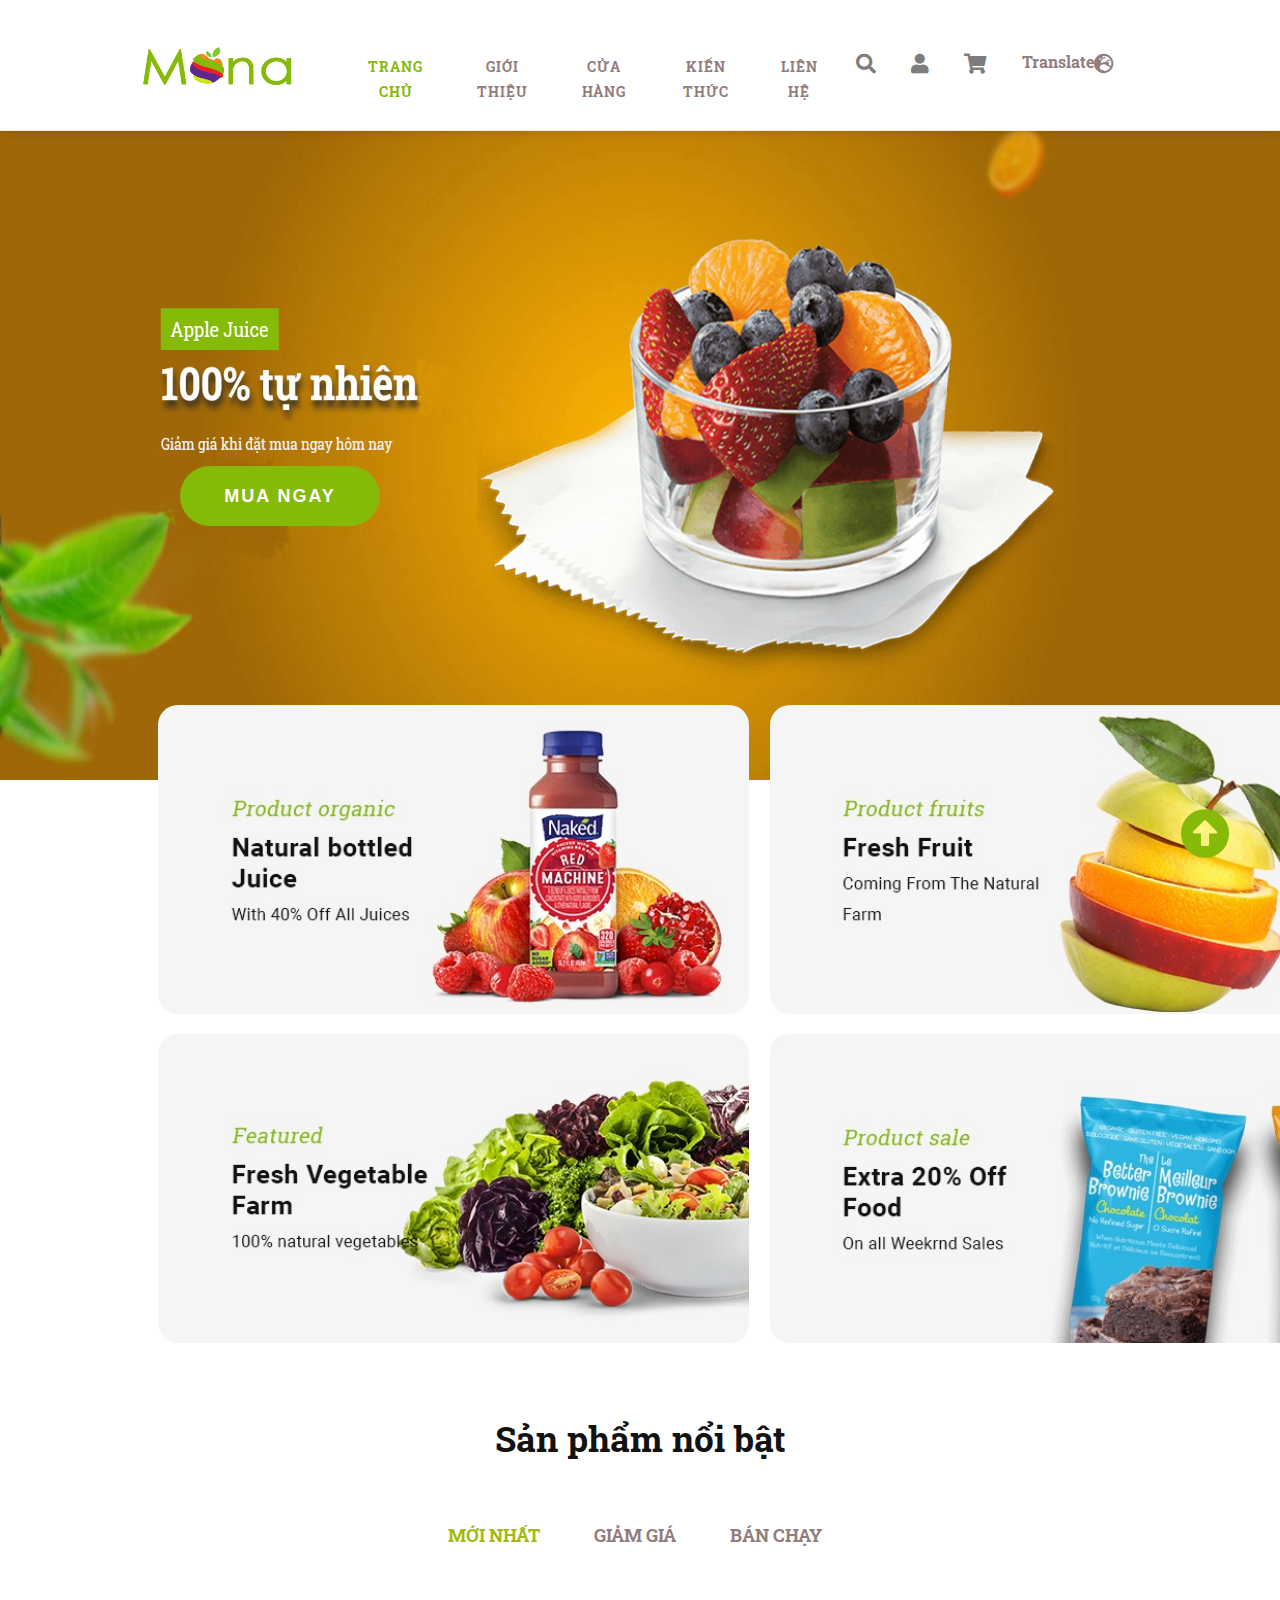
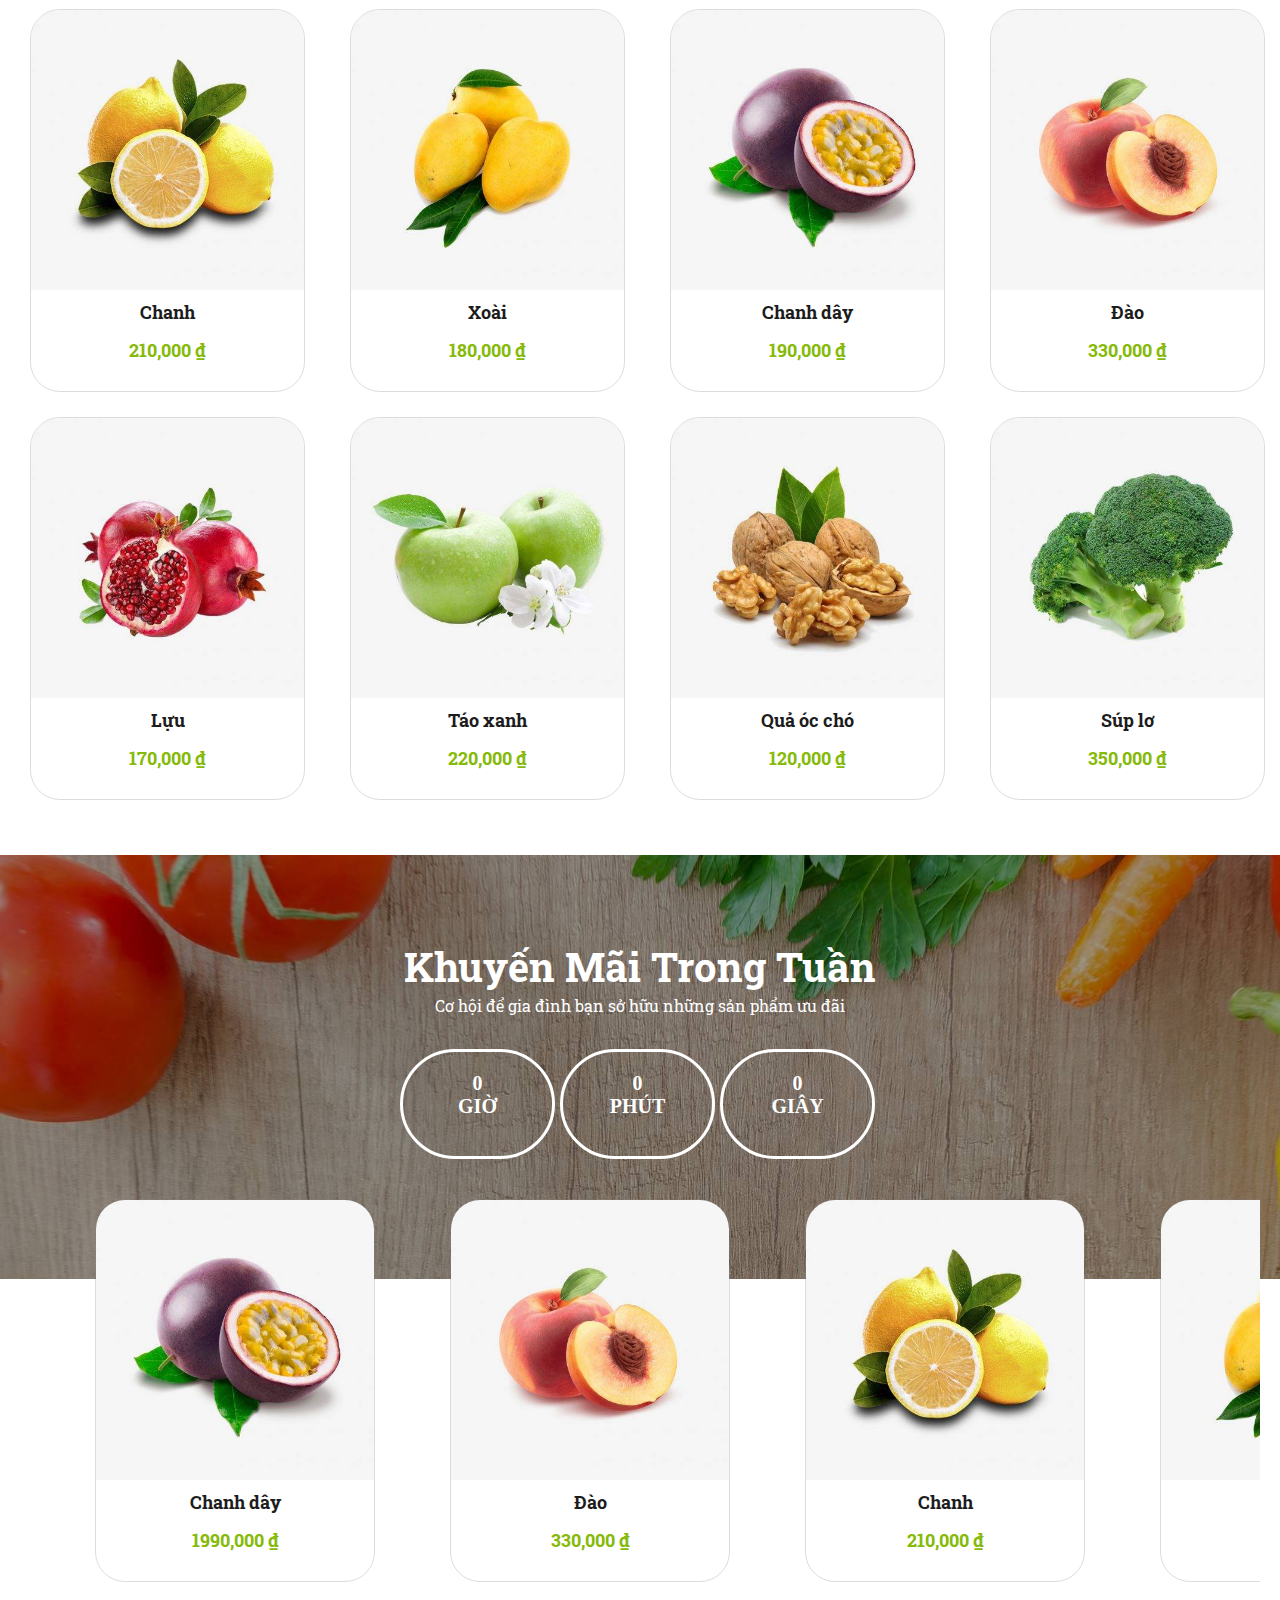
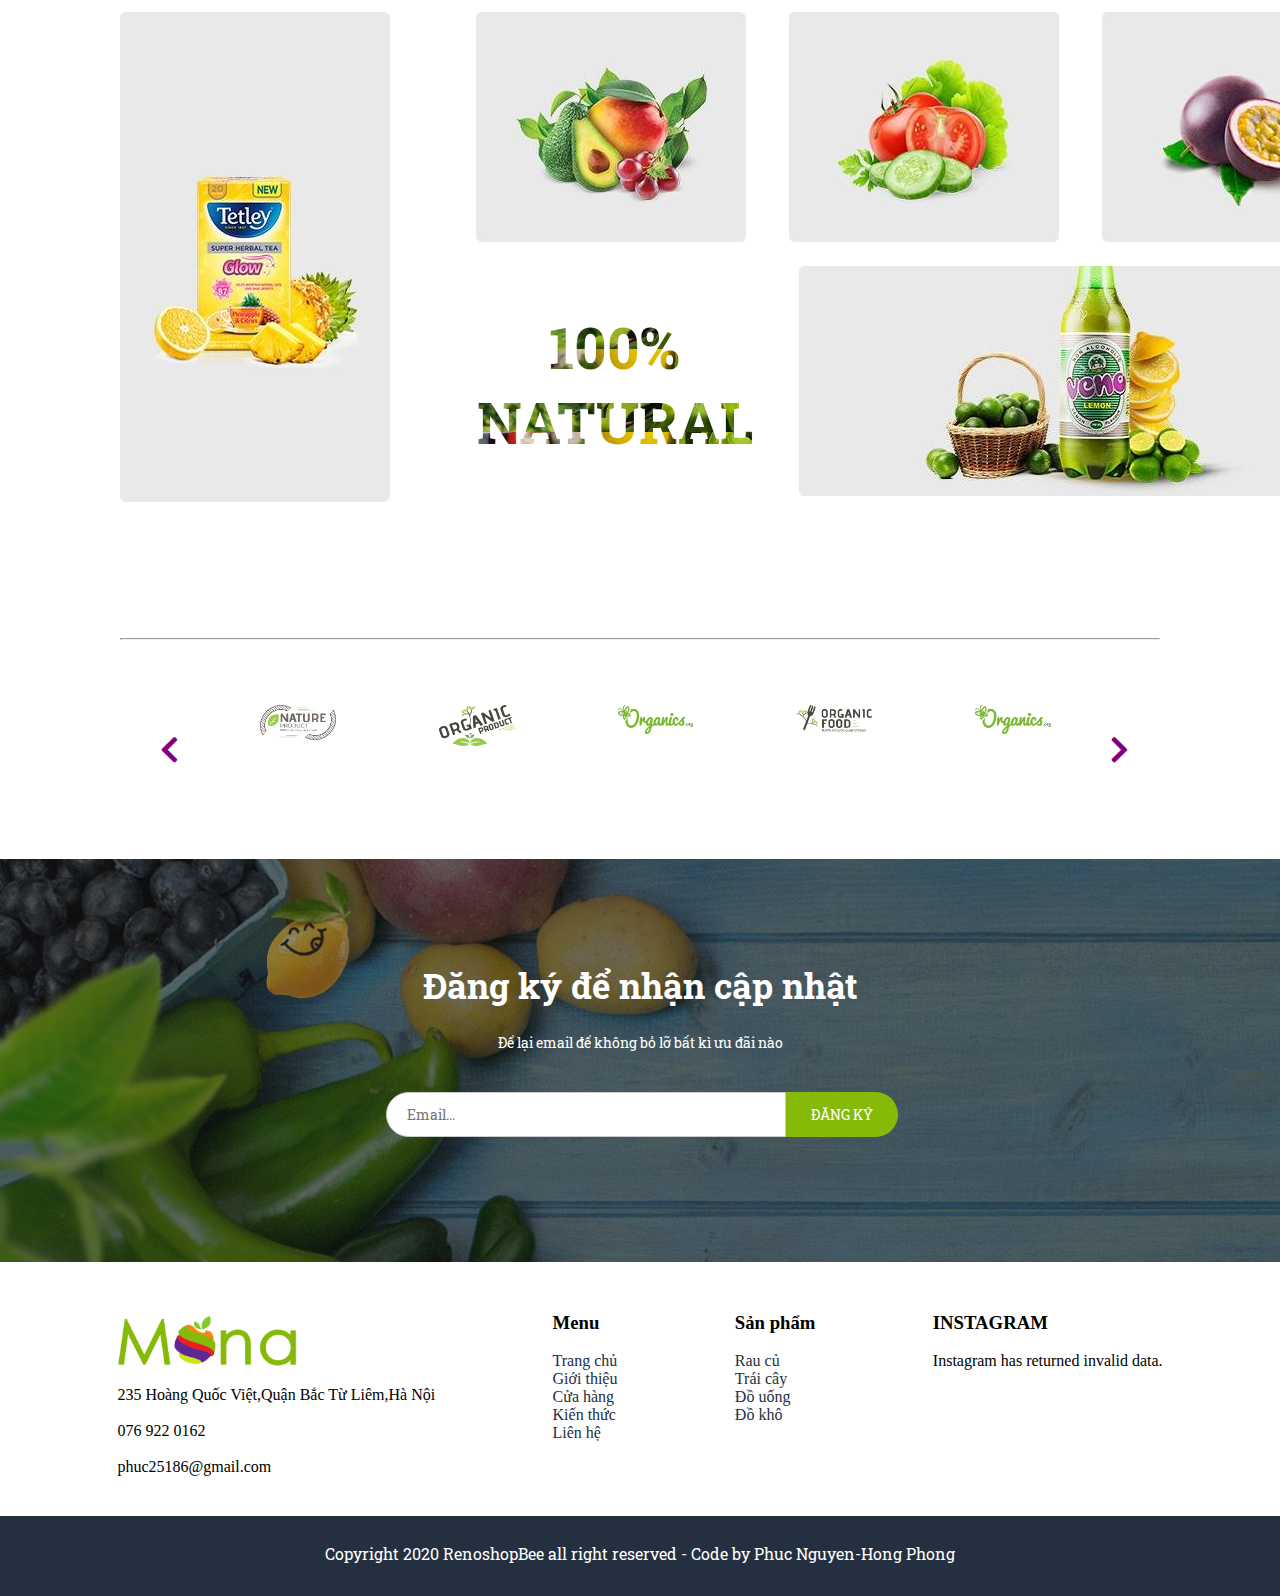
<file: index.html>
<!DOCTYPE html>
<html lang="en">

<head>
    <meta charset="UTF-8">
    <meta name="viewport" content="width=device-width, initial-scale=1.0">

    <script src="https://code.jquery.com/jquery-3.5.0.min.js"></script>
    <link rel="stylesheet" href="./fontawesome-free-5.13.0-web/css/all.css">
    <link rel="stylesheet" href="./css/style.css">
    <link rel="preconnect" href="https://fonts.gstatic.com">
    <link href="https://fonts.googleapis.com/css2?family=Roboto+Slab&display=swap" rel="stylesheet">
    <link rel="preconnect" href="https://fonts.gstatic.com">
    <link href="https://fonts.googleapis.com/css2?family=Roboto+Slab:wght@500&display=swap" rel="stylesheet">
    <link rel="preconnect" href="https://fonts.gstatic.com">
    <link href="https://fonts.googleapis.com/css2?family=Roboto+Slab:wght@200&display=swap" rel="stylesheet">

    <title>cleverfood</title>
</head>

<body>
    <!-- header -->
    <header id="top">
        <div class="header">
            <div class="logo">
                <a href="https://phuc2333.github.io/monaFruit/"><img src="./img/logo-new.png" alt=""></a>

            </div>
            <div class="list-product">
                <ul>
                    <li><a href="https://phuc2333.github.io/monaFruit/" class="lang" key="home">Trang chủ</a></li>
                    <li><a href="./gioithieu.html" class="lang" key="intro">Giới thiệu</a></li>
                    <li>
                        <a href="./cuahang.html" class="lang" key="shop">Cửa hàng</a>

                        <ul>
                            <li><a href="" class="lang" key="vegetables">Rau củ</a> </li>
                            <li><a href="" class="lang" key="fruits">Trái cây</a></li>
                            <li><a href="" class="lang" key="drinks">Đồ uống</a></li>
                            <li><a href="" class="lang" key="foods">Đồ khô</a></li>
                        </ul>


                    </li>
                    <li><a href="./kienthuc.html" class="lang" key="knowledge">Kiến thức</a> </li>
                    <li><a href="./lienhe.html" class="lang" key="contact">Liên hệ</a> </li>

                </ul>
            </div>
            <div class="list-icon">
                <ul>
                    <li onclick="openSearch()"><i class="fas fa-search"></i></li>
                    <li onclick="document.getElementById('id01').style.display='block'" style="width:auto;"><i class="fas fa-user"></i></li>
                    <li><i class="fas fa-shopping-cart"></i></li>
                    <li class="translate">
                        <span>Translate</span>
                        <i class="fas fa-globe-europe"></i>
                        <ul>
                            <li id="vn" class="translating">Vietnamese</li>
                            <li id="en" class="translating">English</li>
                        </ul>
                    </li>
                </ul>
            </div>
        </div>

    </header>
    <!-- The Modal login-->

    <div id="id01" class="modal">

        <form class="modal-content animate" action="./index.html" method="post">
            <div class="imgcontainer">
                <!-- nut close -->
                <span onclick="document.getElementById('id01').style.display='none'" class="close" title="Close Modal">&times;</span>
            </div>

            <div class="container">
                <label for="uname"><b>Username or Email</b></label>
                <input type="text" placeholder="Enter Username" name="uname" required>

                <label for="psw"><b>Password</b></label>
                <input type="password" placeholder="Enter Password" name="psw" required>

                <button type="submit">Login</button>
                <label>
              <input type="checkbox" checked="checked" name="remember"> Remember me
            </label>
            </div>

            <div class="container" style="background-color:#f1f1f1">
                <!-- cancel -->
                <button type="button" onclick="document.getElementById('id01').style.display='none'" class="cancelbtn">Cancel</button>
                <span class="psw">Forgot <a href="#">password?</a></span>
            </div>
        </form>
    </div>

    <!-- the modal search -->
    <div id="myOverlay" class="overlay">
        <span class="closebtn" onclick="closeSearch()" title="Close Overlay">x</span>
        <div class="overlay-content">
            <form action="action_page.php">
                <input type="text" placeholder="Search.." name="search">
                <button type="submit"><i class="fa fa-search"></i></button>
            </form>
        </div>
    </div>

    <!-- slider -->
    <div class="slider">
        <img id="img" src="./banner-1.jpg" class="slide-item" number="0" alt="">
        <img id="img" src="./banner-2.jpg" class="slide-item" number="1" style="display: none;" alt="">
        <a onclick="stopscreen()" href="#" class="next"><i class="fas fa-chevron-right"></i></a>
        <a onclick="stopscreen()" href="#" class="prev"><i class="fas fa-chevron-left"></i></a>
        <button>MUA NGAY</button>

    </div>


    <div class="pro">
        <div class="item"><img src="./img/banner36.jpg" alt=""></div>
        <div class="item"><img src="./img/banner35.jpg" alt=""></div>
        <div class="item"><img src="./img/banner34.jpg" alt=""></div>
        <div class="item"><img src="./img/banner28.jpg" alt=""></div>
    </div>


    <div class="hot-products">
        <h2>Sản phẩm nổi bật</h2>
        <div class="hot">
            <span>MỚI NHẤT</span>
            <span>GIẢM GIÁ</span>
            <span>BÁN CHẠY</span>
        </div>
    </div>
    <!-- fruit-product  -->
    <div class="fruits">
        <ul>
            <li>
                <div class="picture">
                    <img src="./img/chanh.jpg" alt="">
                </div>
                <div class="content">
                    <h2>Chanh</h2>
                    <small>210,000 ₫</small>
                </div>
            </li>
            <li>
                <div class="picture">
                    <img src="./img/xoai.jpg" alt="">
                </div>
                <div class="content">
                    <h2>Xoài</h2>
                    <small>180,000 ₫</small>
                </div>
            </li>
            <li>
                <div class="picture">
                    <img src="./img/chanhday.jpg" alt="">
                </div>
                <div class="content">
                    <h2>Chanh dây</h2>
                    <small>190,000 ₫</small>
                </div>
            </li>
            <li>
                <div class="picture">
                    <img src="./img/dao.jpg" alt="">
                </div>
                <div class="content">
                    <h2>Đào</h2>
                    <small>330,000 ₫</small>
                </div>
            </li>

        </ul>

        <ul>
            <li>
                <div class="picture">
                    <img src="./img/luu.jpg" alt="">
                </div>
                <div class="content">
                    <h2>Lựu</h2>
                    <small>170,000 ₫</small>
                </div>
            </li>
            <li>
                <div class="picture">
                    <img src="./img/taoxanh.jpg" alt="">
                </div>
                <div class="content">
                    <h2>Táo xanh</h2>
                    <small>220,000 ₫</small>
                </div>
            </li>
            <li>
                <div class="picture">
                    <img src="./img/quaoccho.jpg" alt="">
                </div>
                <div class="content">
                    <h2>Quả óc chó</h2>
                    <small>120,000 ₫</small>
                </div>
            </li>
            <li>
                <div class="picture">
                    <img src="./img/suplo.jpg" alt="">
                </div>
                <div class="content">
                    <h2>Súp lơ</h2>
                    <small>350,000 ₫</small>
                </div>
            </li>

        </ul>
    </div>

    <!-- sale -->

    <div class="sale">
        <div class="time">
            <h3>Khuyến Mãi Trong Tuần</h3>
            <p>Cơ hội để gia đình bạn sở hữu những sản phẩm ưu đãi</p>
            <div class="time-sale">
                <span>
                    <strong>0 <br> GIỜ</strong>
                </span>
                <span>
                    <strong>0 <br> PHÚT</strong>
                </span>
                <span>
                    <strong>0 <br> GIÂY</strong>
                </span>
            </div>
        </div>
    </div>
    <!-- slide-sanpham -->
    <div class="slide-fruit">
        <span><i class="fas fa-chevron-left"></i></span>
        <span><i class="fas fa-chevron-right"></i></span>
        <ul>
            <li>
                <div class="picture">
                    <img src="./img/chanh.jpg" alt="">
                </div>
                <div class="content">
                    <h2>Chanh</h2>
                    <small>210,000 ₫</small>
                </div>
            </li>
            <li>
                <div class="picture">
                    <img src="./img/xoai.jpg" alt="">
                </div>
                <div class="content">
                    <h2>Xoài</h2>
                    <small>180,000 ₫</small>
                </div>
            </li>
            <li>
                <div class="picture">
                    <img src="./img/chanhday.jpg" alt="">
                </div>
                <div class="content">
                    <h2>Chanh dây</h2>
                    <small>1990,000 ₫</small>
                </div>
            </li>
            <li>
                <div class="picture">
                    <img src="./img/dao.jpg" alt="">
                </div>
                <div class="content">
                    <h2>Đào</h2>
                    <small>330,000 ₫</small>
                </div>
            </li>
            <li>
                <div class="picture">
                    <img src="./img/chanh.jpg" alt="">
                </div>
                <div class="content">
                    <h2>Chanh</h2>
                    <small>210,000 ₫</small>
                </div>
            </li>
            <li>
                <div class="picture">
                    <img src="./img/xoai.jpg" alt="">
                </div>
                <div class="content">
                    <h2>Xoài</h2>
                    <small>180,000 ₫</small>
                </div>
            </li>
            <li>
                <div class="picture">
                    <img src="./img/chanhday.jpg" alt="">
                </div>
                <div class="content">
                    <h2>Chanh dây</h2>
                    <small>1990,000 ₫</small>
                </div>
            </li>
            <li>
                <div class="picture">
                    <img src="./img/dao.jpg" alt="">
                </div>
                <div class="content">
                    <h2>Đào</h2>
                    <small>330,000 ₫</small>
                </div>
            </li>
        </ul>
    </div>
    <!-- natural -->
    <div class="natural">
        <div class="left">
            <img src="./img/suacam.jpg" alt="">
        </div>
        <div class="right">
            <div class="top">
                <section><img src="./img/bo.jpg" alt=""></section>
                <section><img src="./img/cachua.jpg" alt=""></section>
                <section><img src="./img/chanhleo.jpg" alt=""></section>
            </div>
            <div class="bottom">
                <span>100%<br> NATURAL</span>
                <section><img src="./img/nuoc_chanh.jpg" alt=""></section>
            </div>
        </div>

    </div>
    <hr>
    <!-- trademark -->

    <div class="trademark">
        <span><i class="fas fa-chevron-left"></i></span>
        <span><i class="fas fa-chevron-right"></i></span>
        <ul>
            <li><img src="./img/brand1.png" alt=""></li>
            <li><img src="./img/brand2.png" alt=""></li>
            <li><img src="./img/brand3.png" alt=""></li>
            <li><img src="./img/brand5.png" alt=""></li>
            <li><img src="./img/brand3.png" alt=""></li>
            <li><img src="./img/brand5.png" alt=""></li>
            <li><img src="./img/brand3.png" alt=""></li>
            <li><img src="./img/brand5.png" alt=""></li>
        </ul>
    </div>
    <!-- login in -->

    <div class="log">
        <h1>Đăng ký để nhận cập nhật</h1>
        <p>Để lại email để không bỏ lỡ bất kì ưu đãi nào</p>
        <form action="">
            <input type="text" placeholder="Email...">
            <button>ĐĂNG KÝ</button>
        </form>
    </div>
    <!-- footer -->
    <footer>
        <div class="mona">
            <div class="logo"><img src="./img/logo-new.png" alt=""></div>
            <div class="infro">
                <p>
                    235 Hoàng Quốc Việt,Quận Bắc Từ Liêm,Hà Nội
                    <br><br> 076 922 0162
                    <br> <br> phuc25186@gmail.com

                </p>
            </div>
        </div>
        <div class="menu">
            <h3>Menu</h3><br>
            <span><a href="" class="lang" key="home">Trang chủ</a> </span><br>
            <span><a href="" class="lang" key="intro">Giới thiệu</a></span><br>
            <span><a href="" class="lang" key="shop">Cửa hàng</a></span><br>
            <span><a href="" class="lang" key="knowledge">Kiến thức</a></span><br>
            <span><a href="" class="lang" key="contact">Liên hệ</a></span>
        </div>
        <div class="product-footer">
            <h3>Sản phẩm</h3><br>
            <span><a href=""class="lang" key="vegetables">Rau củ</a></span><br>
            <span><a href=""class="lang" key="fruits">Trái cây</a></span><br>
            <span><a href=""class="lang" key="drinks">Đồ uống</a></span><br>
            <span><a href=""class="lang" key="foods">Đồ khô</a></span><br>
        </div>
        <div class="instagram">
            <h3>INSTAGRAM</h3><br>
            <span>Instagram has returned invalid data.</span>
        </div>
    </footer>
    <!-- copyright -->
    <div class="copyright">
        <p>Copyright 2020 RenoshopBee all right reserved - Code by Phuc Nguyen-Hong Phong</p>
    </div>
    <!-- top -->
    <a href="#top" class="gotop"><i class="fas fa-arrow-alt-circle-up"></i></a>

    </audio>
    <!-- loading -->
    <div class="loader-wrapper">
        <span class="loader"><span class="loader-inner"></span></span>
    </div>

</body>

<script src="./js/javascript.js"></script>


</html>
</file>
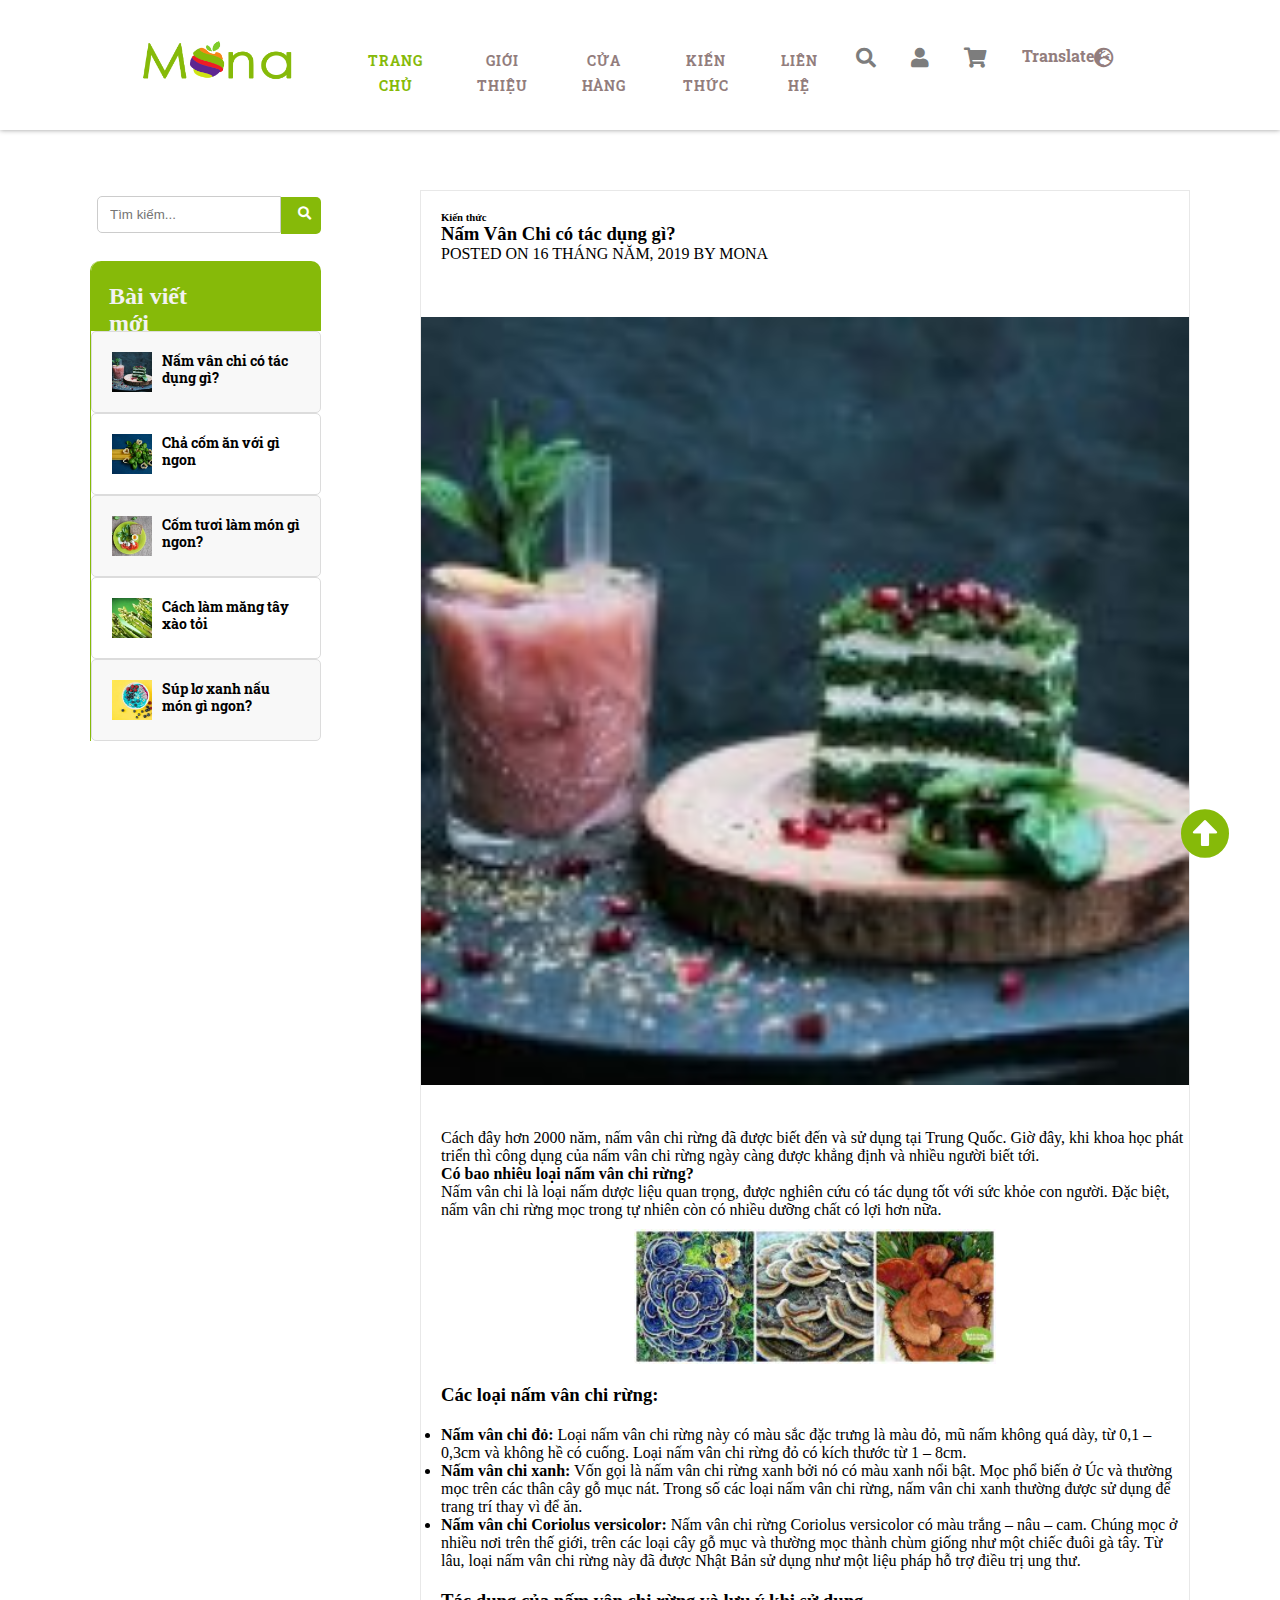
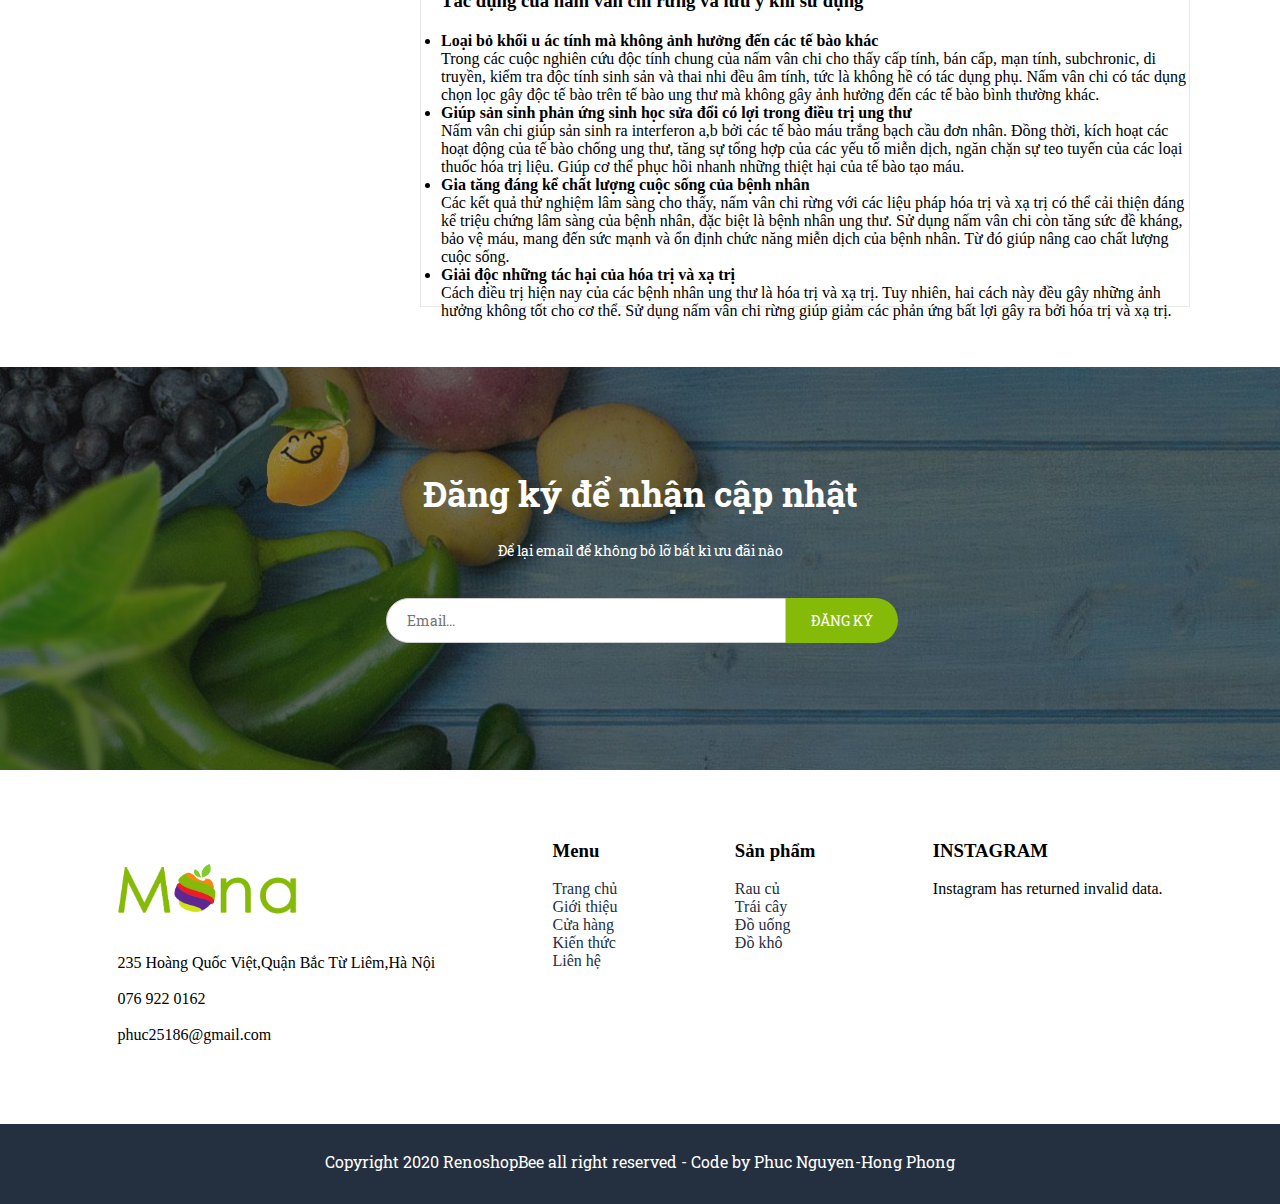
<file: baiviet.html>
<!DOCTYPE html>
<html lang="en">

<head>
    <meta charset="UTF-8">
    <meta name="viewport" content="width=device-width, initial-scale=1.0">
    <link href="https://cdn.jsdelivr.net/npm/bootstrap@5.0.0-beta1/dist/css/bootstrap.min.css" rel="stylesheet" integrity="sha384-giJF6kkoqNQ00vy+HMDP7azOuL0xtbfIcaT9wjKHr8RbDVddVHyTfAAsrekwKmP1" crossorigin="anonymous">
    <script src="https://code.jquery.com/jquery-3.5.0.min.js"></script>
    <link rel="stylesheet" href="./fontawesome-free-5.13.0-web/css/all.css">
    <link rel="preconnect" href="https://fonts.gstatic.com">
    <link href="https://fonts.googleapis.com/css2?family=Roboto+Slab&display=swap" rel="stylesheet">
    <link rel="preconnect" href="https://fonts.gstatic.com">
    <link href="https://fonts.googleapis.com/css2?family=Roboto+Slab:wght@500&display=swap" rel="stylesheet">
    <link rel="preconnect" href="https://fonts.gstatic.com">
    <link href="https://fonts.googleapis.com/css2?family=Roboto+Slab:wght@200&display=swap" rel="stylesheet">

    <link rel="stylesheet" href="./css/baiviet.css">
    <title>cleverfood</title>
</head>

<body>
    <!-- header -->
    <header id="top">
        <div class="header">
            <div class="logo">
                <a href="https://phuc2333.github.io/monaFruit/"><img src="./img/logo-new.png" alt=""></a>

            </div>
            <div class="list-product">
                <ul>
                    <li><a href="https://phuc2333.github.io/monaFruit/" class="lang" key="home">Trang chủ</a></li>
                    <li><a href="./gioithieu.html" class="lang" key="intro">Giới thiệu</a></li>
                    <li>
                        <a href="./cuahang.html" class="lang" key="shop">Cửa hàng</a>

                        <ul>
                            <li><a href="" class="lang" key="vegetables">Rau củ</a> </li>
                            <li><a href="" class="lang" key="fruits">Trái cây</a></li>
                            <li><a href="" class="lang" key="drinks">Đồ uống</a></li>
                            <li><a href="" class="lang" key="foods">Đồ khô</a></li>
                        </ul>


                    </li>
                    <li><a href="./kienthuc.html" class="lang" key="knowledge">Kiến thức</a> </li>
                    <li><a href="./lienhe.html" class="lang" key="contact">Liên hệ</a> </li>

                </ul>
            </div>
            <div class="list-icon">
                <ul>
                    <li onclick="openSearch()"><i class="fas fa-search"></i></li>
                    <li onclick="document.getElementById('id01').style.display='block'" style="width:auto;"><i class="fas fa-user"></i></li>
                    <li><i class="fas fa-shopping-cart"></i></li>
                    <li class="translate">
                        <span>Translate</span>
                        <i class="fas fa-globe-europe"></i>
                        <ul>
                            <li id="vn" class="translating">Vietnamese</li>
                            <li id="en" class="translating">English</li>
                        </ul>
                    </li>
                </ul>
            </div>
        </div>

    </header>

    <!-- The Modal -->

    <div id="id01" class="modal">

        <form class="modal-content animate" action="./index.html" method="post">
            <div class="imgcontainer">
                <!-- nut close -->
                <span onclick="document.getElementById('id01').style.display='none'" class="close" title="Close Modal">&times;</span>
            </div>

            <div class="container">
                <label for="uname"><b>Username or Email</b></label>
                <input type="text" placeholder="Enter Username" name="uname" required>

                <label for="psw"><b>Password</b></label>
                <input type="password" placeholder="Enter Password" name="psw" required>

                <button type="submit">Login</button>
                <label>
                    <input type="checkbox" checked="checked" name="remember"> Remember me
                </label>
            </div>

            <div class="container" style="background-color:#f1f1f1">
                <!-- cancel -->
                <button type="button" onclick="document.getElementById('id01').style.display='none'" class="cancelbtn">Cancel</button>
                <span class="psw">Forgot <a href="#">password?</a></span>
            </div>
        </form>
    </div>
    <!-- the modal search -->
    <div id="myOverlay" class="overlay">
        <span class="closebtn" onclick="closeSearch()" title="Close Overlay">x</span>
        <div class="overlay-content">
            <form action="action_page.php">
                <input type="text" placeholder="Search.." name="search">
                <button style="margin: 6px 0px;" type="submit"><i class="fa fa-search"></i></button>
            </form>
        </div>
    </div>


    <div class="kienthuc">

        <div class="shide_bar">
            <form action="">
                <input type="text" placeholder="Tìm kiếm...">
                <button><i class="fas fa-search"></i></button>
            </form>
            <div class="baivietmoi">
                <h3>Bài viết mới</h3>
                <div class="mucluc">
                    <img src="./img/picture-1.jpg" alt="">
                    <p>Nấm vân chi có tác dụng gì?</p>
                </div>
                <div class="mucluc">
                    <img src="./img/picture-2.jpg" alt="">
                    <p>Chả cốm ăn với gì ngon</p>
                </div>
                <div class="mucluc">
                    <img src="./img/picture-3.jpg" alt="">
                    <p>Cốm tươi làm món gì ngon?</p>
                </div>
                <div class="mucluc">
                    <img src="./img/picture-4.jpg" alt="">
                    <p style="text-overflow: ellipsis;">Cách làm măng tây xào tỏi</p>
                </div>
                <div class="mucluc">
                    <img src="./img/picture-5.jpg" alt="">
                    <p>Súp lơ xanh nấu món gì ngon?</p>
                </div>
            </div>
        </div>
        <div class="List_content">
            <div class="top">
                <h6>Kiến thức</h6>
                <h3>Nấm Vân Chi có tác dụng gì?</h3>
                <span>POSTED ON 16 THÁNG NĂM, 2019 BY MONA</span>
            </div>
            <div class="picture">
                <img src="/img/img_baiviet.jpg" alt="">
            </div>
            <div class="content">
                <p>Cách đây hơn 2000 năm, nấm vân chi rừng đã được biết đến và sử dụng tại Trung Quốc. Giờ đây, khi khoa học phát triển thì công dụng của nấm vân chi rừng ngày càng được khẳng định và nhiều người biết tới.
                    <br>
                    <strong>Có bao nhiêu loại nấm vân chi rừng?</strong>
                    <br> Nấm vân chi là loại nấm dược liệu quan trọng, được nghiên cứu có tác dụng tốt với sức khỏe con người. Đặc biệt, nấm vân chi rừng mọc trong tự nhiên còn có nhiều dưỡng chất có lợi hơn nữa.

                </p>
                <div class="namvanchi">
                    <img style="height:100%" src="./img/nam-van-chi-rung-1-300x112.jpg" alt="">
                </div>
                <h3 style="margin: 20px 0px;">Các loại nấm vân chi rừng:</h3>
                <ul>
                    <li style="list-style: disc;"><strong>Nấm vân chi đỏ:</strong> Loại nấm vân chi rừng này có màu sắc đặc trưng là màu đỏ, mũ nấm không quá dày, từ 0,1 – 0,3cm và không hề có cuống. Loại nấm vân chi rừng đỏ có kích thước từ 1 – 8cm.</li>
                    <li style="list-style: disc;"><strong>Nấm vân chi xanh:</strong> Vốn gọi là nấm vân chi rừng xanh bởi nó có màu xanh nổi bật. Mọc phổ biến ở Úc và thường mọc trên các thân cây gỗ mục nát. Trong số các loại nấm vân chi rừng, nấm vân chi xanh thường được sử dụng
                        để trang trí thay vì để ăn.</li>
                    <li style="list-style: disc;"><strong>Nấm vân chi Coriolus versicolor:</strong> Nấm vân chi rừng Coriolus versicolor có màu trắng – nâu – cam. Chúng mọc ở nhiều nơi trên thế giới, trên các loại cây gỗ mục và thường mọc thành chùm giống như một chiếc đuôi gà tây.
                        Từ lâu, loại nấm vân chi rừng này đã được Nhật Bản sử dụng như một liệu pháp hỗ trợ điều trị ung thư.</li>
                </ul>

                <h3 style="margin: 20px 0px;">Tác dụng của nấm vân chi rừng và lưu ý khi sử dụng</h3>
                <ul>
                    <li style="list-style: disc;font-weight: bold;">Loại bỏ khối u ác tính mà không ảnh hưởng đến các tế bào khác</li>
                    <p>Trong các cuộc nghiên cứu độc tính chung của nấm vân chi cho thấy cấp tính, bán cấp, mạn tính, subchronic, di truyền, kiểm tra độc tính sinh sản và thai nhi đều âm tính, tức là không hề có tác dụng phụ. Nấm vân chi có tác dụng chọn
                        lọc gây độc tế bào trên tế bào ung thư mà không gây ảnh hưởng đến các tế bào bình thường khác.</p>
                    <li style="list-style: disc;font-weight: bold;">Giúp sản sinh phản ứng sinh học sửa đổi có lợi trong điều trị ung thư</li>
                    <p>Nấm vân chi giúp sản sinh ra interferon a,b bởi các tế bào máu trắng bạch cầu đơn nhân. Đồng thời, kích hoạt các hoạt động của tế bào chống ung thư, tăng sự tổng hợp của các yếu tố miễn dịch, ngăn chặn sự teo tuyến của các loại thuốc
                        hóa trị liệu. Giúp cơ thể phục hồi nhanh những thiệt hại của tế bào tạo máu.</p>
                    <li style="list-style: disc;font-weight: bold;">Gia tăng đáng kể chất lượng cuộc sống của bệnh nhân</li>
                    <p>Các kết quả thử nghiệm lâm sàng cho thấy, nấm vân chi rừng với các liệu pháp hóa trị và xạ trị có thể cải thiện đáng kể triệu chứng lâm sàng của bệnh nhân, đặc biệt là bệnh nhân ung thư. Sử dụng nấm vân chi còn tăng sức đề kháng, bảo
                        vệ máu, mang đến sức mạnh và ổn định chức năng miễn dịch của bệnh nhân. Từ đó giúp nâng cao chất lượng cuộc sống.</p>
                    <li style="list-style: disc;font-weight: bold;">Giải độc những tác hại của hóa trị và xạ trị</li>
                    <p>Cách điều trị hiện nay của các bệnh nhân ung thư là hóa trị và xạ trị. Tuy nhiên, hai cách này đều gây những ảnh hưởng không tốt cho cơ thể. Sử dụng nấm vân chi rừng giúp giảm các phản ứng bất lợi gây ra bởi hóa trị và xạ trị.</p>
                </ul>
            </div>
        </div>
    </div>


    <!-- login in -->

    <div class="log">
        <h1>Đăng ký để nhận cập nhật</h1>
        <p>Để lại email để không bỏ lỡ bất kì ưu đãi nào</p>
        <form action="">
            <input type="text" placeholder="Email...">
            <button type="button" onclick="dieuhuong()"> ĐĂNG KÝ</button>
        </form>
    </div>
    <!-- footer -->
    <footer>
        <div class="mona">
            <div class="logo"><img src="./img/logo-new.png" alt=""></div>
            <div class="infro">
                <p>
                    235 Hoàng Quốc Việt,Quận Bắc Từ Liêm,Hà Nội
                    <br><br> 076 922 0162
                    <br> <br> phuc25186@gmail.com

                </p>
            </div>
        </div>
        <div class="menu">
            <h3>Menu</h3><br>
            <span><a href="" class="lang" key="home">Trang chủ</a> </span><br>
            <span><a href="" class="lang" key="intro">Giới thiệu</a></span><br>
            <span><a href="" class="lang" key="shop">Cửa hàng</a></span><br>
            <span><a href="" class="lang" key="knowledge">Kiến thức</a></span><br>
            <span><a href="" class="lang" key="contact">Liên hệ</a></span>
        </div>
        <div class="product-footer">
            <h3>Sản phẩm</h3><br>
            <span><a href="" class="lang" key="vegetables">Rau củ</a></span><br>
            <span><a href="" class="lang" key="fruits">Trái cây</a></span><br>
            <span><a href="" class="lang" key="drinks">Đồ uống</a></span><br>
            <span><a href="" class="lang" key="foods">Đồ khô</a></span><br>
        </div>
        <div class="instagram">
            <h3>INSTAGRAM</h3><br>
            <span>Instagram has returned invalid data.</span>
        </div>
    </footer>
    <!-- copyright -->
    <div class="copyright">
        <p>Copyright 2020 RenoshopBee all right reserved - Code by Phuc Nguyen-Hong Phong</p>
    </div>
    <!-- top -->
    <a href="#top" class="gotop"><i class="fas fa-arrow-alt-circle-up"></i></a>
    <!-- loading -->
    <div class="loader-wrapper">
        <span class="loader"><span class="loader-inner"></span></span>
    </div>
</body>

<script src="./js/kienthuc.js"></script>

</html>
</file>
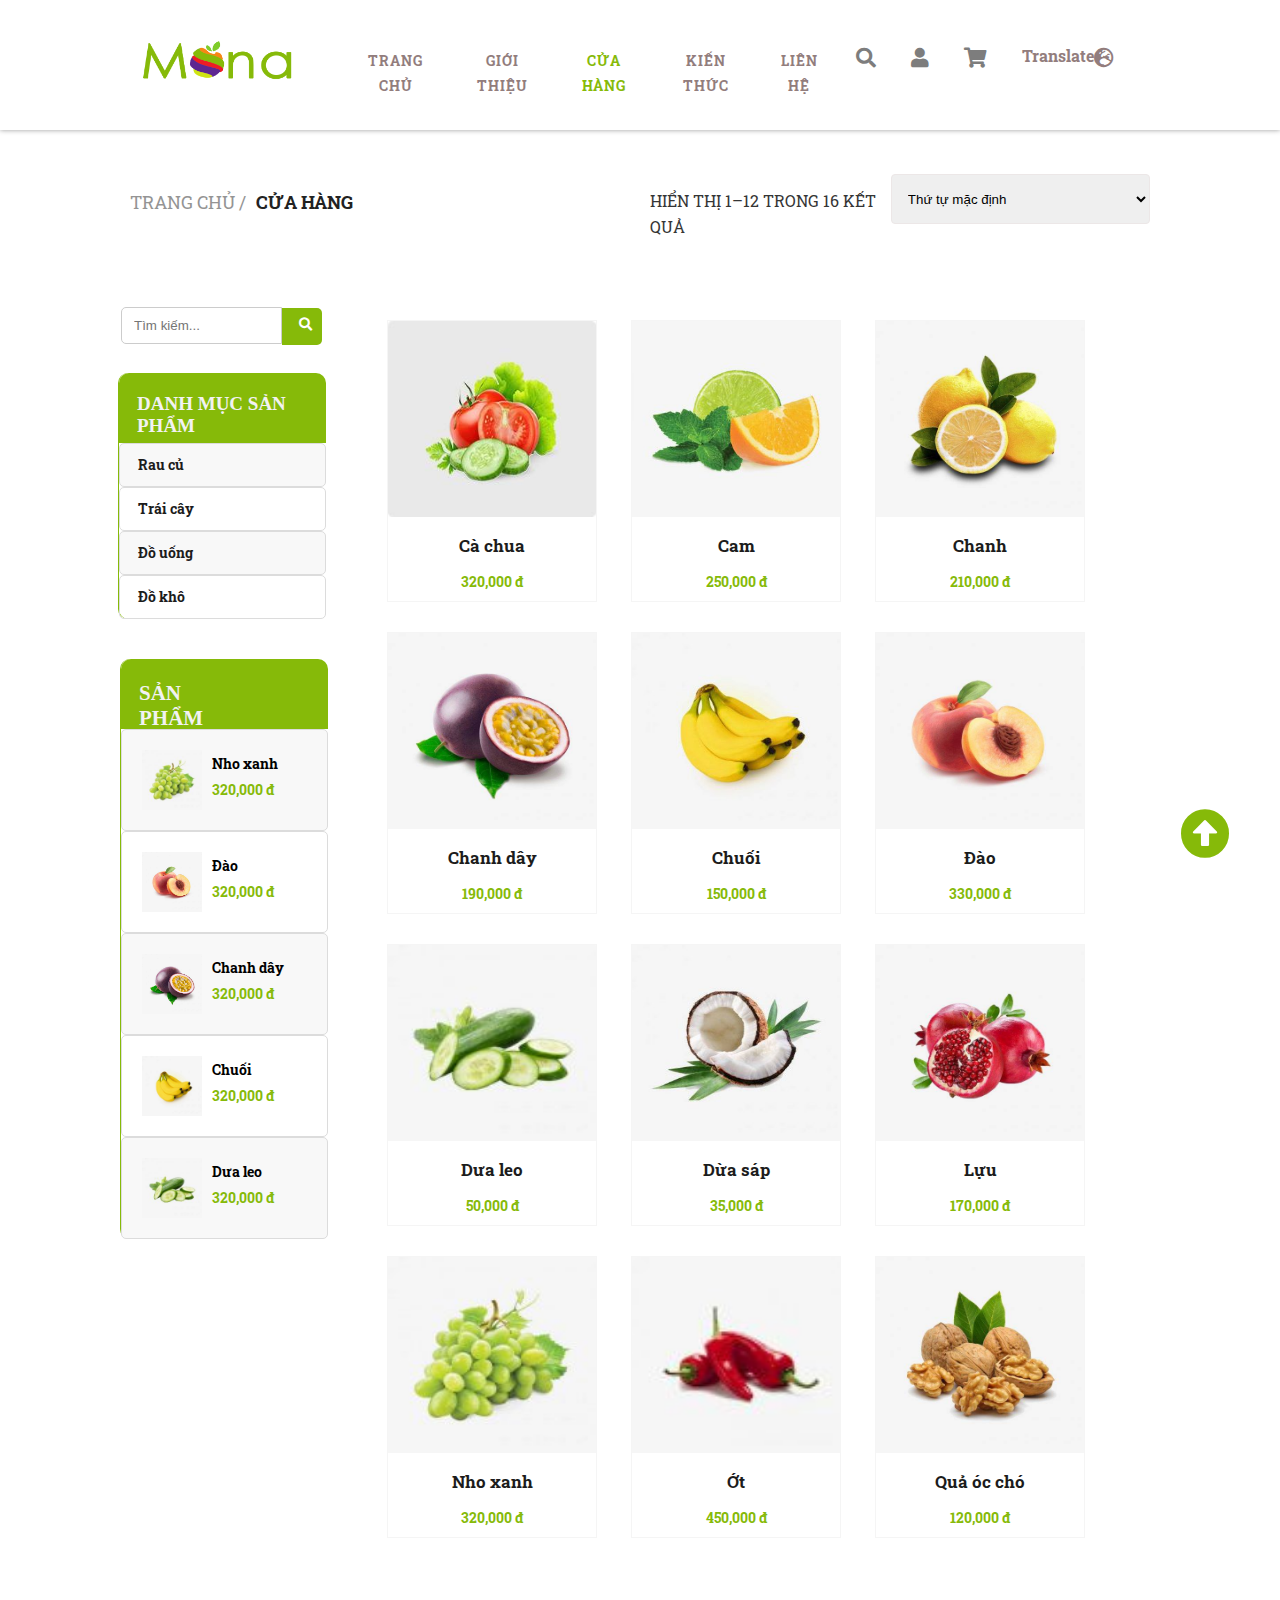
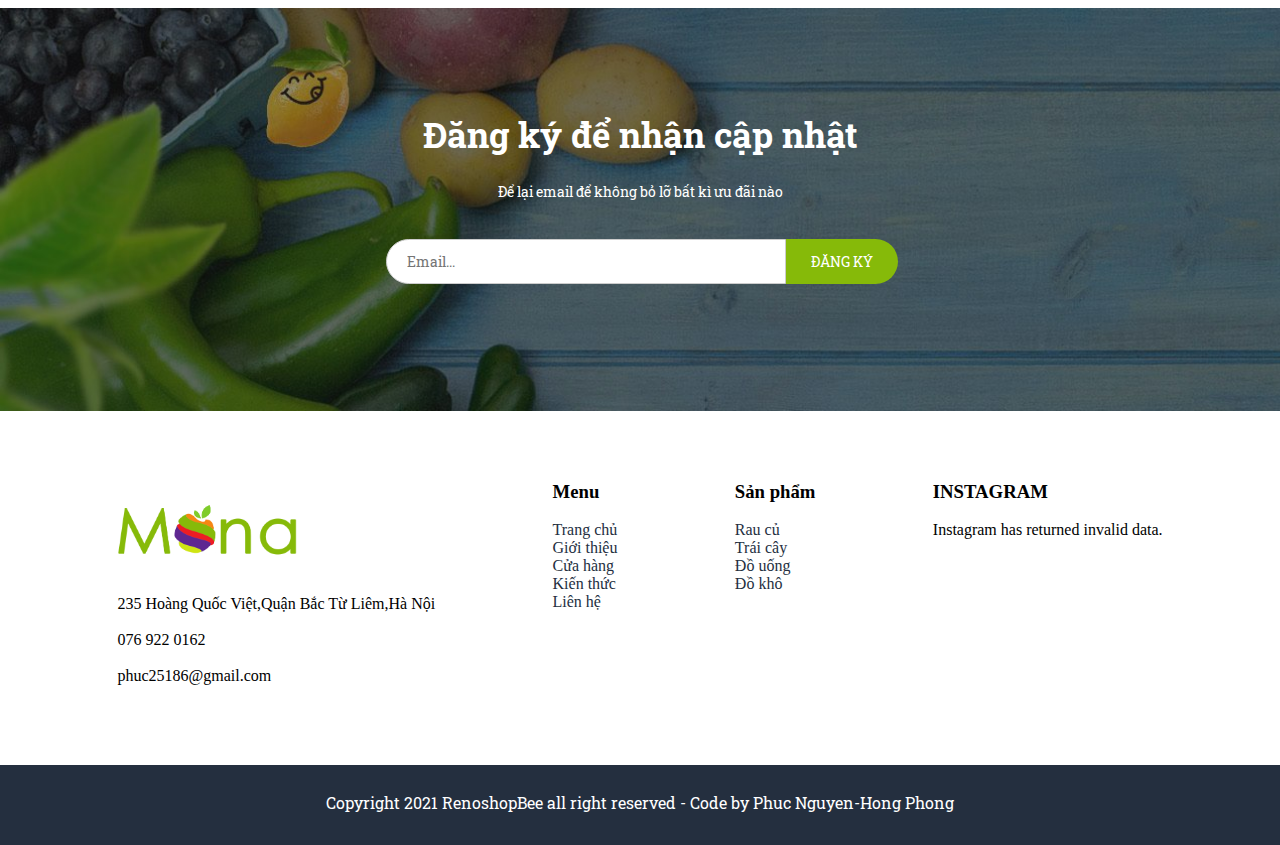
<file: cuahang.html>
<!DOCTYPE html>
<html lang="en">

<head>
    <meta charset="UTF-8">
    <meta name="viewport" content="width=device-width, initial-scale=1.0">
    <link href="https://cdn.jsdelivr.net/npm/bootstrap@5.0.0-beta1/dist/css/bootstrap.min.css" rel="stylesheet" integrity="sha384-giJF6kkoqNQ00vy+HMDP7azOuL0xtbfIcaT9wjKHr8RbDVddVHyTfAAsrekwKmP1" crossorigin="anonymous">
    <script src="https://code.jquery.com/jquery-3.5.0.min.js"></script>
    <link rel="stylesheet" href="./fontawesome-free-5.13.0-web/css/all.css">
    <link rel="preconnect" href="https://fonts.gstatic.com">
    <link href="https://fonts.googleapis.com/css2?family=Roboto+Slab&display=swap" rel="stylesheet">
    <link rel="preconnect" href="https://fonts.gstatic.com">
    <link href="https://fonts.googleapis.com/css2?family=Roboto+Slab:wght@500&display=swap" rel="stylesheet">
    <link rel="preconnect" href="https://fonts.gstatic.com">
    <link href="https://fonts.googleapis.com/css2?family=Roboto+Slab:wght@200&display=swap" rel="stylesheet">

    <link rel="stylesheet" href="./css/cuahang.css">
    <title>cleverfood</title>
</head>

<body>
    <!-- header -->
    <header id="top">
        <div class="header">
            <div class="logo">
                <a href="https://phuc2333.github.io/monaFruit/"><img src="./img/logo-new.png" alt=""></a>

            </div>
            <div class="list-product">
                <ul>
                    <li><a href="https://phuc2333.github.io/monaFruit/" class="lang" key="home">Trang chủ</a></li>
                    <li><a href="./gioithieu.html" class="lang" key="intro">Giới thiệu</a></li>
                    <li>
                        <a href="" class="lang" key="shop">Cửa hàng</a>

                        <ul>
                            <li><a href="" class="lang" key="vegetables">Rau củ</a> </li>
                            <li><a href="" class="lang" key="fruits">Trái cây</a></li>
                            <li><a href="" class="lang" key="drinks">Đồ uống</a></li>
                            <li><a href="" class="lang" key="foods">Đồ khô</a></li>
                        </ul>


                    </li>
                    <li><a href="./kienthuc.html" class="lang" key="knowledge">Kiến thức</a> </li>
                    <li><a href="./lienhe.html" class="lang" key="contact">Liên hệ</a> </li>

                </ul>
            </div>
            <div class="list-icon">
                <ul>
                    <li onclick="openSearch()"><i class="fas fa-search"></i></li>
                    <li onclick="document.getElementById('id01').style.display='block'" style="width:auto;"><i class="fas fa-user"></i></li>
                    <li><i class="fas fa-shopping-cart"></i></li>
                    <li class="translate">
                        <span>Translate</span>
                        <i class="fas fa-globe-europe"></i>
                        <ul>
                            <li id="vn" class="translating">Vietnamese</li>
                            <li id="en" class="translating">English</li>
                        </ul>
                    </li>
                </ul>
            </div>
        </div>

    </header>

    <!-- The Modal -->

    <div id="id01" class="modal">

        <form class="modal-content animate" action="./index.html" method="post">
            <div class="imgcontainer">
                <!-- nut close -->
                <span onclick="document.getElementById('id01').style.display='none'" class="close" title="Close Modal">&times;</span>
            </div>

            <div class="container">
                <label for="uname"><b>Username or Email</b></label>
                <input type="text" placeholder="Enter Username" name="uname" required>

                <label for="psw"><b>Password</b></label>
                <input type="password" placeholder="Enter Password" name="psw" required>

                <button type="submit">Login</button>
                <label>
                    <input type="checkbox" checked="checked" name="remember"> Remember me
                </label>
            </div>

            <div class="container" style="background-color:#f1f1f1">
                <!-- cancel -->
                <button type="button" onclick="document.getElementById('id01').style.display='none'" class="cancelbtn">Cancel</button>
                <span class="psw">Forgot <a href="#">password?</a></span>
            </div>
        </form>
    </div>
    <!-- the modal search -->
    <div id="myOverlay" class="overlay">
        <span class="closebtn" onclick="closeSearch()" title="Close Overlay">x</span>
        <div class="overlay-content">
            <form action="action_page.php">
                <input type="text" placeholder="Search.." name="search">
                <button style="margin: 6px 0px;" type="submit"><i class="fa fa-search"></i></button>
            </form>
        </div>
    </div>
    <div class="title">
        <div class="link">
            <h3>Trang chủ /</h3>
            <span>  Cửa hàng</span>
        </div>

        <div class="select">
            <span> Hiển thị 1–12 trong 16 kết quả</span>
            <select id="myOptions" style="border: 1px solid #ece7e7;">
                <option  value="option1">Thứ tự mặc định</option>
                <option value="option2">Thứ tự theo mức độ phổ biến</option>
                <option  value="option3">Thứ tự theo điểm đánh giá</option>
                <option value="option4">Thứ tự theo giá:cao xuống thấp</option>
              </select>
        </div>

    </div>

    <div class="kienthuc">
        <div class="shide_bar">
            <form action="">
                <input id="search_item" type="text" placeholder="Tìm kiếm...">
                <button><i class="fas fa-search"></i></button>
            </form>
            <div class="danhmucsp">
                <h3>DANH MỤC SẢN PHẨM</h3>
                <div class="ml">
                    <p>Rau củ</p>
                </div>
                <div class="ml">
                    <p>Trái cây</p>
                </div>
                <div class="ml">
                    <p>Đồ uống</p>
                </div>
                <div class="ml">
                    <p>Đồ khô</p>
                </div>
            </div>
            <div class="baivietmoi">
                <h3>SẢN PHẨM</h3>
                <div class="mucluc">
                    <img src="./img/nhoxanh.jpg" alt="">
                    <div class="name-product">
                        <span>Nho xanh</span>
                        <small>320,000 đ</small>
                    </div>
                </div>
                <div class="mucluc">
                    <img src="./img/dao.jpg" alt="">
                    <div class="name-product">
                        <span>Đào</span>
                        <small>320,000 đ</small>
                    </div>
                </div>
                <div class="mucluc">
                    <img src="./img/chanhday.jpg" alt="">
                    <div class="name-product">
                        <span>Chanh dây</span>
                        <small>320,000 đ</small>
                    </div>
                </div>
                <div class="mucluc">
                    <img src="./img/chuoichin.jpg" alt="">
                    <div class="name-product">
                        <span>Chuối</span>
                        <small>320,000 đ</small>
                    </div>

                </div>
                <div class="mucluc">
                    <img src="./img/duachot.jpg" alt="">
                    <div class="name-product">
                        <span>Dưa leo</span>
                        <small>320,000 đ</small>
                    </div>

                </div>
            </div>
        </div>
        <div class="List_content">
            <div onclick="giohang()" class="content-one numberone">
                <img src="./img/cachua.jpg" alt="">
                <h4>Cà chua</h4>
                <p>320,000 đ</p>
            </div>
            <div onclick="giohang()" id="one" class="content-one numbertwo">
                <img src="./img/cam.jpg" alt="">
                <h4>Cam</h4>
                <p>250,000 đ</p>
            </div>
            <div onclick="giohang()" id="one" class="content-one numberthree">
                <img src="./img/chanh.jpg" alt="">
                <h4>Chanh</h4>
                <p>210,000 đ</p>
            </div>

            <div onclick="giohang()" id="one" class="content-one numberfour">
                <img src="./img/chanhday.jpg" alt="">
                <h4>Chanh dây</h4>
                <p>190,000 đ</p>
            </div>
            <div onclick="giohang()" id="two" class="content-one numberfive">
                <img src="./img/chuoichin.jpg" alt="">
                <h4>Chuối</h4>
                <p>150,000 đ</p>
            </div>
            <div onclick="giohang()" id="two" class="content-one numbersix">
                <img src="./img/dao.jpg" alt="">
                <h4>Đào</h4>
                <p>330,000 đ</p>
            </div>
            <div onclick="giohang()" id="two" class="content-one numberseven">
                <img src="./img/duachot.jpg" alt="">
                <h4>Dưa leo</h4>
                <p>50,000 đ</p>
            </div>
            <div onclick="giohang()" id="two" class="content-one ">
                <img src="./img/dua.jpg" alt="">
                <h4>Dừa sáp</h4>
                <p>35,000 đ</p>
            </div>
            <div onclick="giohang()" id="three" class="content-one">
                <img src="./img/luu.jpg" alt="">
                <h4>Lựu</h4>
                <p>170,000 đ</p>
            </div>
            <div onclick="giohang()" id="three" class="content-one">
                <img src="./img/nhoxanh.jpg" alt="">
                <h4>Nho xanh</h4>
                <p>320,000 đ</p>
            </div>
            <div onclick="giohang()" id="three" class="content-one">
                <img src="./img/ot.jpg" alt="">
                <h4>Ớt</h4>
                <p>450,000 đ</p>
            </div>
            <div onclick="giohang()" id="three" class="content-one">
                <img src="./img/quaoccho.jpg" alt="">
                <h4>Quả óc chó</h4>
                <p>120,000 đ</p>
            </div>
        </div>
        <!-- sap xep tu cao xuong -->
        <div class="sorthigh">
            <div onclick="giohang()" id="three" class="content-one">
                <img src="./img/ot.jpg" alt="">
                <h4>Ớt</h4>
                <p>450,000 đ</p>
            </div>
            <div onclick="giohang()" id="two" class="content-one numbersix">
                <img src="./img/dao.jpg" alt="">
                <h4>Đào</h4>
                <p>330,000 đ</p>
            </div>
            <div onclick="giohang()" class="content-one numberone">
                <img src="./img/cachua.jpg" alt="">
                <h4>Cà chua</h4>
                <p>320,000 đ</p>
            </div>
            <div onclick="giohang()" id="three" class="content-one">
                <img src="./img/nhoxanh.jpg" alt="">
                <h4>Nho xanh</h4>
                <p>320,000 đ</p>
            </div>

            <div onclick="giohang()" id="one" class="content-one numbertwo">
                <img src="./img/cam.jpg" alt="">
                <h4>Cam</h4>
                <p>250,000 đ</p>
            </div>
            <div onclick="giohang()" id="one" class="content-one numberthree">
                <img src="./img/chanh.jpg" alt="">
                <h4>Chanh</h4>
                <p>210,000 đ</p>
            </div>
            <div onclick="giohang()" id="one" class="content-one numberfour">
                <img src="./img/chanhday.jpg" alt="">
                <h4>Chanh dây</h4>
                <p>190,000 đ</p>
            </div>
            <div onclick="giohang()" id="three" class="content-one">
                <img src="./img/luu.jpg" alt="">
                <h4>Lựu</h4>
                <p>170,000 đ</p>
            </div>
            <div onclick="giohang()" id="two" class="content-one numberfive">
                <img src="./img/chuoichin.jpg" alt="">
                <h4>Chuối</h4>
                <p>150,000 đ</p>
            </div>
            <div onclick="giohang()" id="three" class="content-one">
                <img src="./img/quaoccho.jpg" alt="">
                <h4>Quả óc chó</h4>
                <p>120,000 đ</p>
            </div>
            <div onclick="giohang()" id="two" class="content-one numberseven">
                <img src="./img/duachot.jpg" alt="">
                <h4>Dưa leo</h4>
                <p>50,000 đ</p>
            </div>
            <div onclick="giohang()" id="two" class="content-one ">
                <img src="./img/dua.jpg" alt="">
                <h4>Dừa sáp</h4>
                <p>35,000 đ</p>
            </div>
        </div>
    </div>


    <!-- login in -->

    <div class="log">
        <h1>Đăng ký để nhận cập nhật</h1>
        <p>Để lại email để không bỏ lỡ bất kì ưu đãi nào</p>
        <form action="">
            <input type="text" placeholder="Email...">
            <button type="button" onclick="dieuhuong()"> ĐĂNG KÝ</button>
        </form>
    </div>
    <!-- footer -->
    <footer>
        <div class="mona">
            <div class="logo"><img src="./img/logo-new.png" alt=""></div>
            <div class="infro">
                <p>
                    235 Hoàng Quốc Việt,Quận Bắc Từ Liêm,Hà Nội
                    <br><br> 076 922 0162
                    <br> <br> phuc25186@gmail.com

                </p>
            </div>
        </div>
        <div class="menu">
            <h3>Menu</h3><br>
            <span><a href="" class="lang" key="home">Trang chủ</a> </span><br>
            <span><a href="" class="lang" key="intro">Giới thiệu</a></span><br>
            <span><a href="" class="lang" key="shop">Cửa hàng</a></span><br>
            <span><a href="" class="lang" key="knowledge">Kiến thức</a></span><br>
            <span><a href="" class="lang" key="contact">Liên hệ</a></span>
        </div>
        <div class="product-footer">
            <h3>Sản phẩm</h3><br>
            <span><a href="" class="lang" key="vegetables">Rau củ</a></span><br>
            <span><a href="" class="lang" key="fruits">Trái cây</a></span><br>
            <span><a href="" class="lang" key="drinks">Đồ uống</a></span><br>
            <span><a href="" class="lang" key="foods">Đồ khô</a></span><br>
        </div>
        <div class="instagram">
            <h3>INSTAGRAM</h3><br>
            <span>Instagram has returned invalid data.</span>
        </div>
    </footer>
    <!-- copyright -->
    <div class="copyright">
        <p>Copyright 2021 RenoshopBee all right reserved - Code by Phuc Nguyen-Hong Phong</p>
    </div>
    <!-- top -->
    <a href="#top" class="gotop"><i class="fas fa-arrow-alt-circle-up"></i></a>
    <!-- loading -->
    <div class="loader-wrapper">
        <span class="loader"><span class="loader-inner"></span></span>
    </div>
</body>

<script src="./js/cuahang.js"></script>

</html>
</file>
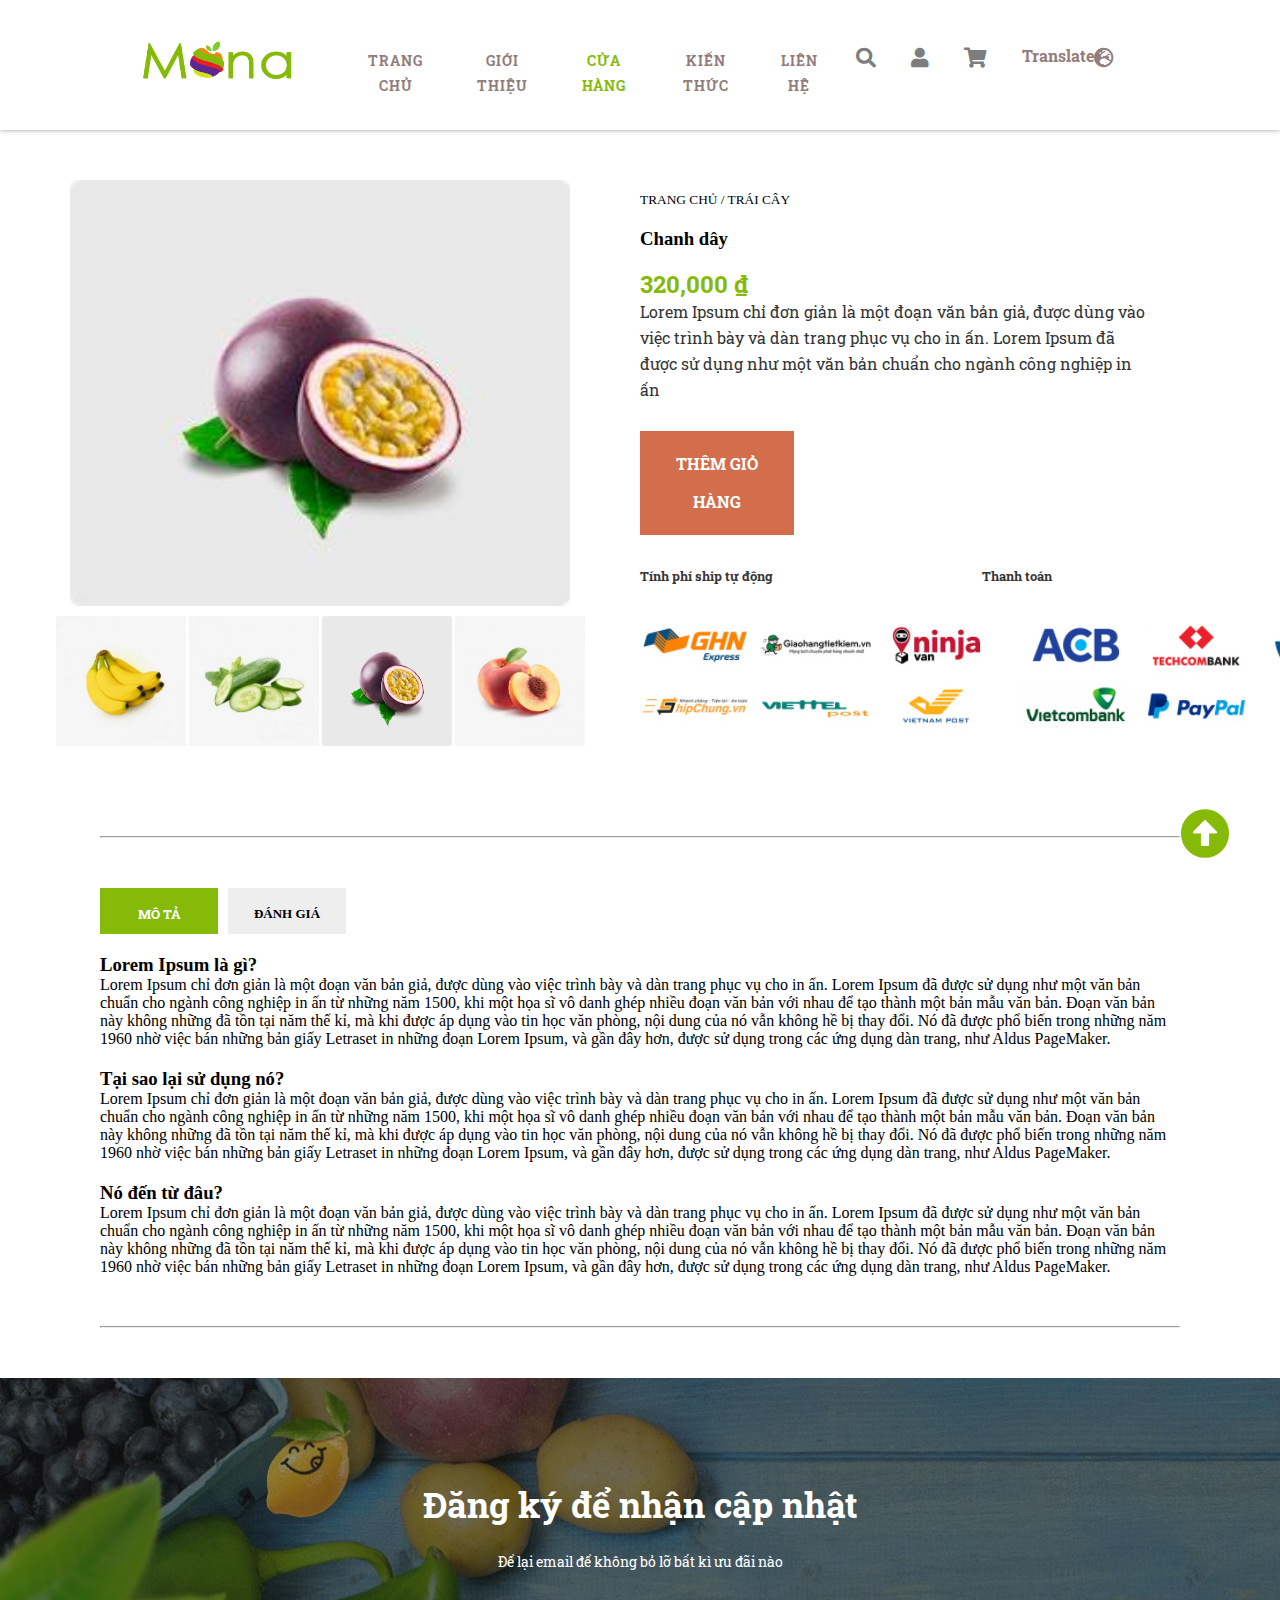
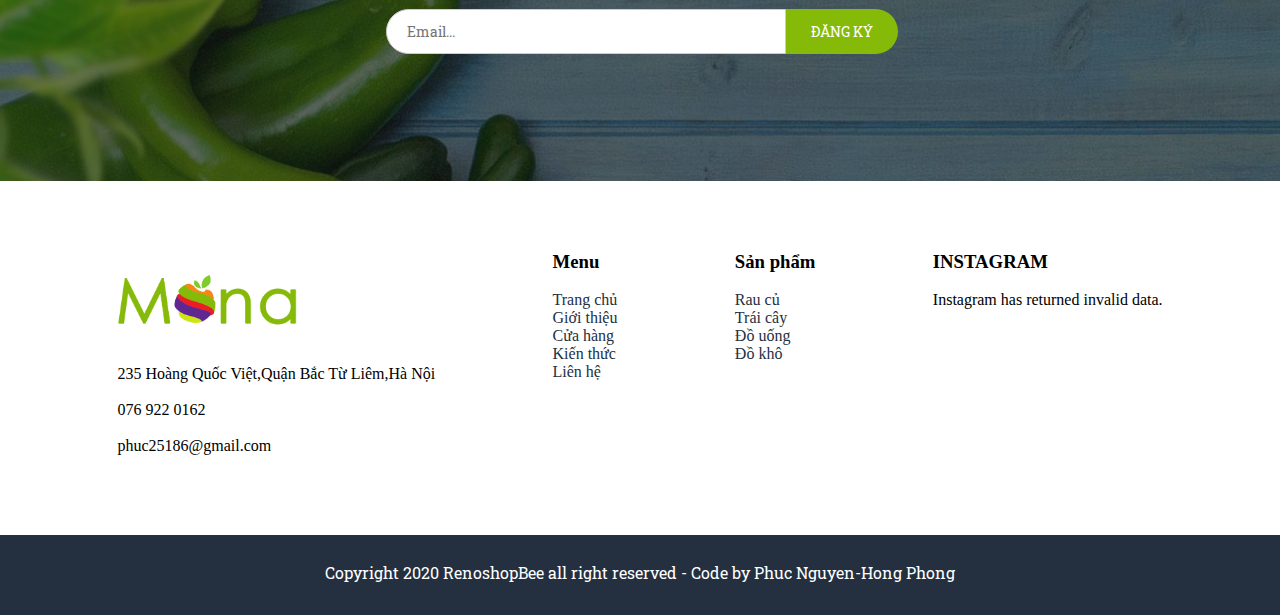
<file: giohang.html>
<!DOCTYPE html>
<html lang="en">

<head>
    <meta charset="UTF-8">
    <meta name="viewport" content="width=device-width, initial-scale=1.0">
    <link href="https://cdn.jsdelivr.net/npm/bootstrap@5.0.0-beta1/dist/css/bootstrap.min.css" rel="stylesheet" integrity="sha384-giJF6kkoqNQ00vy+HMDP7azOuL0xtbfIcaT9wjKHr8RbDVddVHyTfAAsrekwKmP1" crossorigin="anonymous">
    <script src="https://code.jquery.com/jquery-3.5.0.min.js"></script>
    <link rel="stylesheet" href="./fontawesome-free-5.13.0-web/css/all.css">
    <link rel="preconnect" href="https://fonts.gstatic.com">
    <link href="https://fonts.googleapis.com/css2?family=Roboto+Slab&display=swap" rel="stylesheet">
    <link rel="preconnect" href="https://fonts.gstatic.com">
    <link href="https://fonts.googleapis.com/css2?family=Roboto+Slab:wght@500&display=swap" rel="stylesheet">
    <link rel="preconnect" href="https://fonts.gstatic.com">
    <link href="https://fonts.googleapis.com/css2?family=Roboto+Slab:wght@200&display=swap" rel="stylesheet">

    <link rel="stylesheet" href="./css/giohang.css">
    <title>cleverfood</title>
</head>

<body>
    <!-- header -->
    <header id="top">
        <div class="header">
            <div class="logo">
                <a href="https://phuc2333.github.io/monaFruit/"><img src="./img/logo-new.png" alt=""></a>

            </div>
            <div class="list-product">
                <ul>
                    <li><a href="https://phuc2333.github.io/monaFruit/" class="lang" key="home">Trang chủ</a></li>
                    <li><a href="./gioithieu.html" class="lang" key="intro">Giới thiệu</a></li>
                    <li>
                        <a href="./cuahang.html" class="lang" key="shop">Cửa hàng</a>

                        <ul>
                            <li><a href="" class="lang" key="vegetables">Rau củ</a> </li>
                            <li><a href="" class="lang" key="fruits">Trái cây</a></li>
                            <li><a href="" class="lang" key="drinks">Đồ uống</a></li>
                            <li><a href="" class="lang" key="foods">Đồ khô</a></li>
                        </ul>


                    </li>
                    <li><a href="./kienthuc.html" class="lang" key="knowledge">Kiến thức</a> </li>
                    <li><a href="./lienhe.html" class="lang" key="contact">Liên hệ</a> </li>

                </ul>
            </div>
            <div class="list-icon">
                <ul>
                    <li onclick="openSearch()"><i class="fas fa-search"></i></li>
                    <li onclick="document.getElementById('id01').style.display='block'" style="width:auto;"><i class="fas fa-user"></i></li>
                    <li><i class="fas fa-shopping-cart"></i></li>
                    <li class="translate">
                        <span>Translate</span>
                        <i class="fas fa-globe-europe"></i>
                        <ul>
                            <li id="vn" class="translating">Vietnamese</li>
                            <li id="en" class="translating">English</li>
                        </ul>
                    </li>
                </ul>
            </div>
        </div>

    </header>

    <!-- The Modal -->

    <div id="id01" class="modal">

        <form class="modal-content animate" action="./index.html" method="post">
            <div class="imgcontainer">
                <!-- nut close -->
                <span onclick="document.getElementById('id01').style.display='none'" class="close" title="Close Modal">&times;</span>
            </div>

            <div class="container">
                <label for="uname"><b>Username or Email</b></label>
                <input type="text" placeholder="Enter Username" name="uname" required>

                <label for="psw"><b>Password</b></label>
                <input type="password" placeholder="Enter Password" name="psw" required>

                <button type="submit">Login</button>
                <label>
                    <input type="checkbox" checked="checked" name="remember"> Remember me
                </label>
            </div>

            <div class="container" style="background-color:#f1f1f1">
                <!-- cancel -->
                <button type="button" onclick="document.getElementById('id01').style.display='none'" class="cancelbtn">Cancel</button>
                <span class="psw">Forgot <a href="#">password?</a></span>
            </div>
        </form>
    </div>
    <!-- the modal search -->
    <div id="myOverlay" class="overlay">
        <span class="closebtn" onclick="closeSearch()" title="Close Overlay">x</span>
        <div class="overlay-content">
            <form action="action_page.php">
                <input type="text" placeholder="Search.." name="search">
                <button style="margin: 6px 0px;" type="submit"><i class="fa fa-search"></i></button>
            </form>
        </div>
    </div>

    <!-- sanphamgiohang -->
    <div class="sanphamgiohang">
        <div class="sidebarleft">
            <div id="main-img">
                <img src="./img/chanhleo.jpg" id="img-main" alt="">
            </div>
            <ul>
                <li><img onclick="changeimg('one')" id="one" src="./img/chuoichin.jpg" alt=""></li>
                <li><img onclick="changeimg('two')" id="two" src="./img/duachot.jpg" alt=""></li>
                <li><img onclick="changeimg('three')" id="three" src="./img/chanhleo.jpg" alt=""></li>
                <li><img onclick="changeimg('four')" id="four" src="./img/dao.jpg" alt=""></li>
            </ul>
        </div>
        <div class="shidebarright">
            <div>
                <small>TRANG CHỦ / TRÁI CÂY</small>
                <h3>Chanh dây</h3>
                <span>320,000 ₫</span>
                <p>Lorem Ipsum chỉ đơn giản là một đoạn văn bản giả, được dùng vào việc trình bày và dàn trang phục vụ cho in ấn. Lorem Ipsum đã được sử dụng như một văn bản chuẩn cho ngành công nghiệp in ấn</p>
            </div>

            <div class="gio">

                <div class="nut"></div>
                <button>Thêm giỏ hàng</button>

            </div>

            <div class="bank">
                <small>Tính phí ship tự động</small>
                <small>Thanh toán </small>
            </div>
            <div>
                <img src="./img/bank.jpg" alt="">
            </div>

        </div>
    </div>
    <hr>
    <div class="content">
        <div class="title">
            <div class="mota">Mô tả</div>
            <div class="danhgia">Đánh giá</div>
        </div>
        <div class="one">
            <h3>Lorem Ipsum là gì?</h3>
            <p>Lorem Ipsum chỉ đơn giản là một đoạn văn bản giả, được dùng vào việc trình bày và dàn trang phục vụ cho in ấn. Lorem Ipsum đã được sử dụng như một văn bản chuẩn cho ngành công nghiệp in ấn từ những năm 1500, khi một họa sĩ vô danh ghép nhiều
                đoạn văn bản với nhau để tạo thành một bản mẫu văn bản. Đoạn văn bản này không những đã tồn tại năm thế kỉ, mà khi được áp dụng vào tin học văn phòng, nội dung của nó vẫn không hề bị thay đổi. Nó đã được phổ biến trong những năm 1960 nhờ
                việc bán những bản giấy Letraset in những đoạn Lorem Ipsum, và gần đây hơn, được sử dụng trong các ứng dụng dàn trang, như Aldus PageMaker.</p>
        </div>
        <div class="two">
            <h3>Tại sao lại sử dụng nó?</h3>
            <p>Lorem Ipsum chỉ đơn giản là một đoạn văn bản giả, được dùng vào việc trình bày và dàn trang phục vụ cho in ấn. Lorem Ipsum đã được sử dụng như một văn bản chuẩn cho ngành công nghiệp in ấn từ những năm 1500, khi một họa sĩ vô danh ghép nhiều
                đoạn văn bản với nhau để tạo thành một bản mẫu văn bản. Đoạn văn bản này không những đã tồn tại năm thế kỉ, mà khi được áp dụng vào tin học văn phòng, nội dung của nó vẫn không hề bị thay đổi. Nó đã được phổ biến trong những năm 1960 nhờ
                việc bán những bản giấy Letraset in những đoạn Lorem Ipsum, và gần đây hơn, được sử dụng trong các ứng dụng dàn trang, như Aldus PageMaker.</p>
        </div>
        <div class="three">
            <h3>Nó đến từ đâu?</h3>
            <p>Lorem Ipsum chỉ đơn giản là một đoạn văn bản giả, được dùng vào việc trình bày và dàn trang phục vụ cho in ấn. Lorem Ipsum đã được sử dụng như một văn bản chuẩn cho ngành công nghiệp in ấn từ những năm 1500, khi một họa sĩ vô danh ghép nhiều
                đoạn văn bản với nhau để tạo thành một bản mẫu văn bản. Đoạn văn bản này không những đã tồn tại năm thế kỉ, mà khi được áp dụng vào tin học văn phòng, nội dung của nó vẫn không hề bị thay đổi. Nó đã được phổ biến trong những năm 1960 nhờ
                việc bán những bản giấy Letraset in những đoạn Lorem Ipsum, và gần đây hơn, được sử dụng trong các ứng dụng dàn trang, như Aldus PageMaker.</p>
        </div>
        <div class="nhanxet">
            <h3>Hãy là người nhận xét đầu tiên</h3>
            <h6>Đánh giá của bạn</h6>
            <ul>
                <li><span class="fa fa-star"></span></li>
                <li><span class="fa fa-star"></span></i>
                    <span class="fa fa-star"></span>
                </li>
                <li>
                    <span class="fa fa-star"></span>
                    <span class="fa fa-star"></span>
                    <span class="fa fa-star"></span>
                </li>
                <li>
                    <span class="fa fa-star"></span>
                    <span class="fa fa-star"></span>
                    <span class="fa fa-star"></span>
                    <span class="fa fa-star"></span>
                </li>
                <li>
                    <span class="fa fa-star"></span>
                    <span class="fa fa-star"></span>
                    <span class="fa fa-star"></span>
                    <span class="fa fa-star"></span>
                    <span class="fa fa-star"></span>
                </li>

            </ul>

            <form action="">
                <span>Nhận xét của bạn</span>
                <textarea name="" id="" cols="30" rows="10"></textarea>
                <span>Tên</span>
                <input type="text">
                <span>Email</span>
                <input type="text">
                <button>Gửi đi</button>
            </form>
        </div>
    </div>
    <hr>



    <!-- login in -->

    <div class="log">
        <h1>Đăng ký để nhận cập nhật</h1>
        <p>Để lại email để không bỏ lỡ bất kì ưu đãi nào</p>
        <form action="">
            <input type="text" placeholder="Email...">
            <button type="button" onclick="dieuhuong()"> ĐĂNG KÝ</button>
        </form>
    </div>
    <!-- footer -->
    <footer>
        <div class="mona">
            <div class="logo"><img src="./img/logo-new.png" alt=""></div>
            <div class="infro">
                <p>
                    235 Hoàng Quốc Việt,Quận Bắc Từ Liêm,Hà Nội
                    <br><br> 076 922 0162
                    <br> <br> phuc25186@gmail.com

                </p>
            </div>
        </div>
        <div class="menu">
            <h3>Menu</h3><br>
            <span><a href="" class="lang" key="home">Trang chủ</a> </span><br>
            <span><a href="" class="lang" key="intro">Giới thiệu</a></span><br>
            <span><a href="" class="lang" key="shop">Cửa hàng</a></span><br>
            <span><a href="" class="lang" key="knowledge">Kiến thức</a></span><br>
            <span><a href="" class="lang" key="contact">Liên hệ</a></span>
        </div>
        <div class="product-footer">
            <h3>Sản phẩm</h3><br>
            <span><a href="" class="lang" key="vegetables">Rau củ</a></span><br>
            <span><a href="" class="lang" key="fruits">Trái cây</a></span><br>
            <span><a href="" class="lang" key="drinks">Đồ uống</a></span><br>
            <span><a href="" class="lang" key="foods">Đồ khô</a></span><br>
        </div>
        <div class="instagram">
            <h3>INSTAGRAM</h3><br>
            <span>Instagram has returned invalid data.</span>
        </div>
    </footer>
    <!-- copyright -->
    <div class="copyright">
        <p>Copyright 2020 RenoshopBee all right reserved - Code by Phuc Nguyen-Hong Phong</p>
    </div>
    <!-- top -->
    <a href="#top" class="gotop"><i class="fas fa-arrow-alt-circle-up"></i></a>
    <!-- loading -->
    <div class="loader-wrapper">
        <span class="loader"><span class="loader-inner"></span></span>
    </div>
</body>

<script src="./js/giohang.js"></script>

</html>
</file>
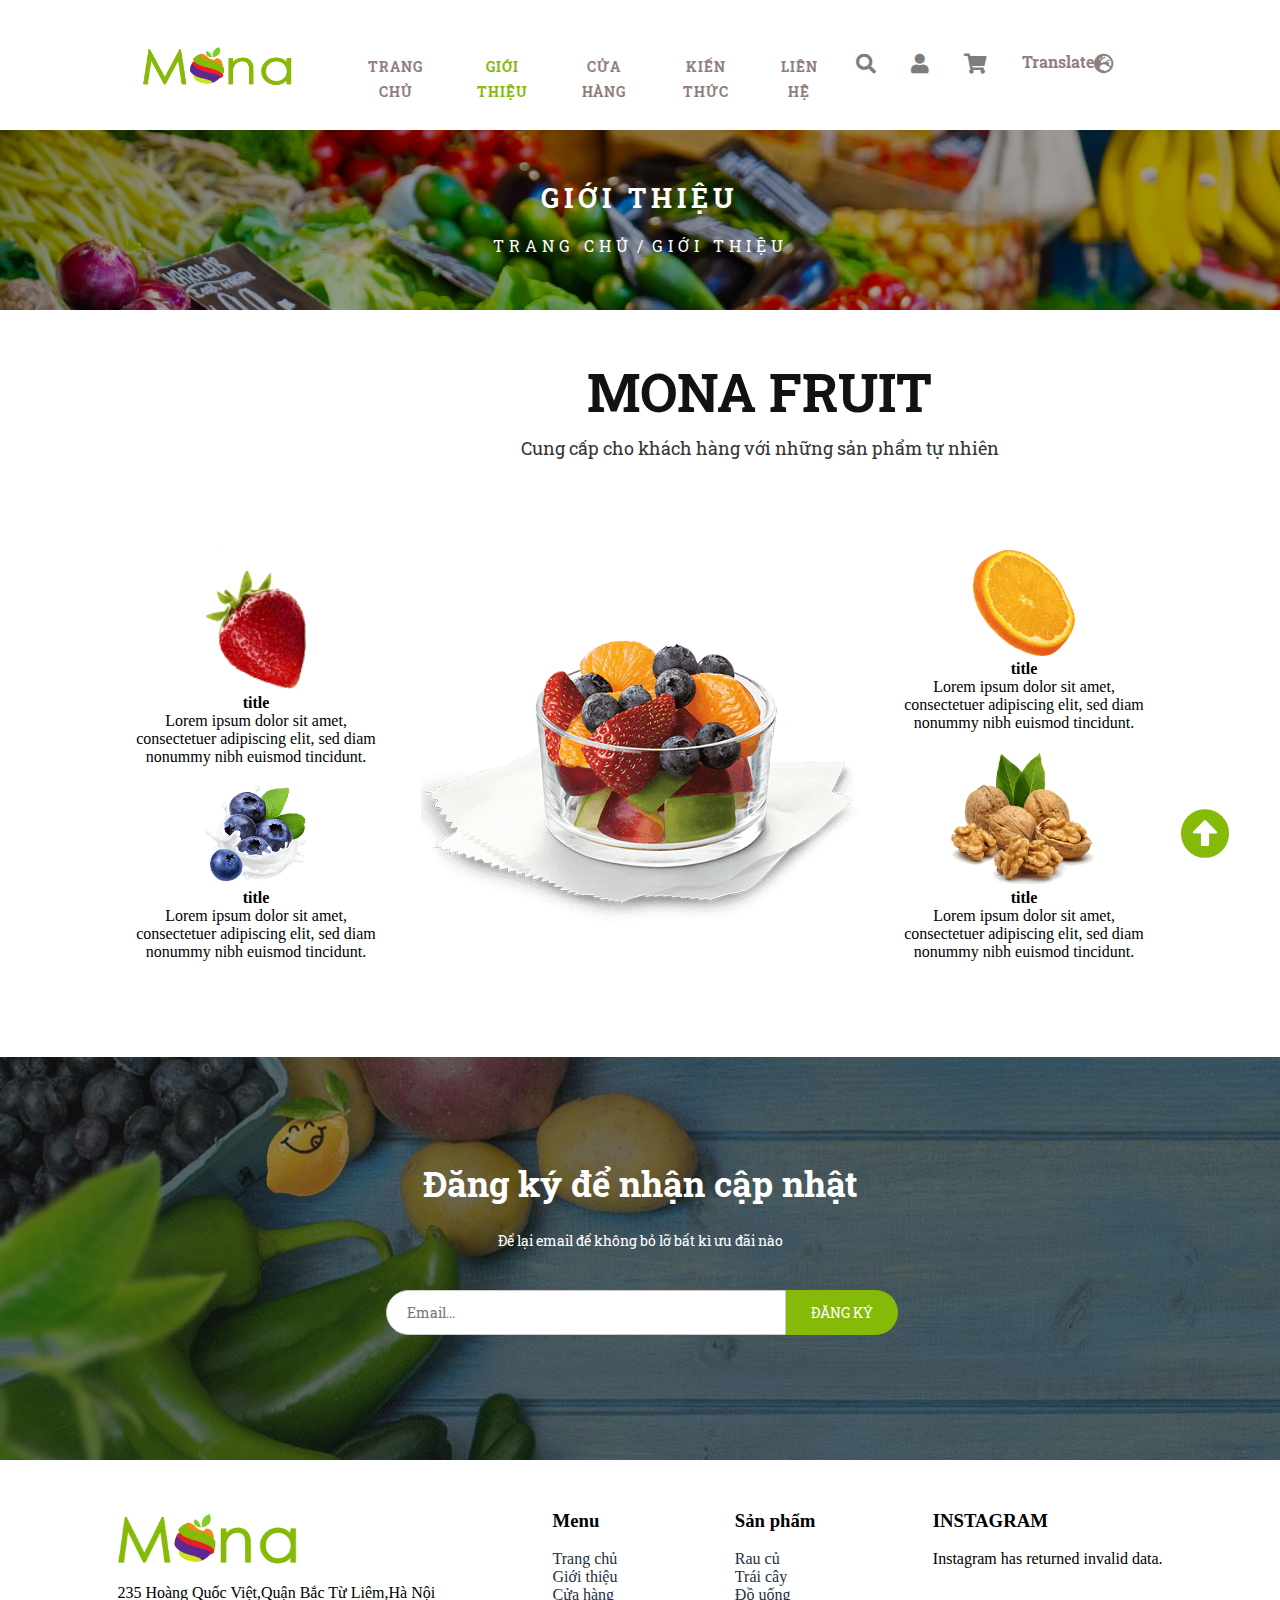
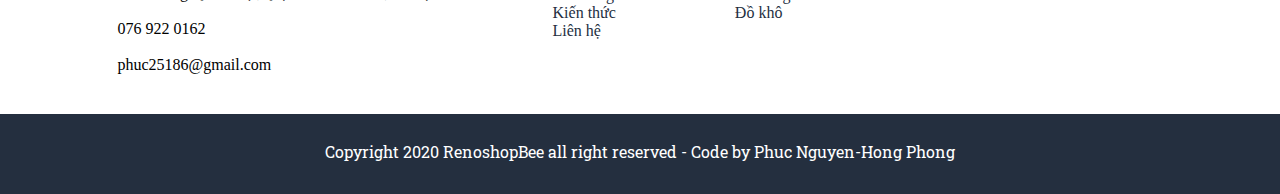
<file: gioithieu.html>
<!DOCTYPE html>
<html lang="en">

<head>
    <meta charset="UTF-8">
    <meta name="viewport" content="width=device-width, initial-scale=1.0">
    <link href="https://cdn.jsdelivr.net/npm/bootstrap@5.0.0-beta1/dist/css/bootstrap.min.css" rel="stylesheet" integrity="sha384-giJF6kkoqNQ00vy+HMDP7azOuL0xtbfIcaT9wjKHr8RbDVddVHyTfAAsrekwKmP1" crossorigin="anonymous">
    <script src="https://code.jquery.com/jquery-3.5.0.min.js"></script>
    <link rel="stylesheet" href="./fontawesome-free-5.13.0-web/css/all.css">
    <link rel="preconnect" href="https://fonts.gstatic.com">
    <link href="https://fonts.googleapis.com/css2?family=Roboto+Slab&display=swap" rel="stylesheet">
    <link rel="preconnect" href="https://fonts.gstatic.com">
    <link href="https://fonts.googleapis.com/css2?family=Roboto+Slab:wght@500&display=swap" rel="stylesheet">
    <link rel="preconnect" href="https://fonts.gstatic.com">
    <link href="https://fonts.googleapis.com/css2?family=Roboto+Slab:wght@200&display=swap" rel="stylesheet">

    <link rel="stylesheet" href="./css/gioithieu.css">
    <title>cleverfood</title>
</head>

<body>
    <!-- header -->
    <header id="top">
        <div class="header">
            <div class="logo">
                <a href="https://phuc2333.github.io/monaFruit/"><img src="./img/logo-new.png" alt=""></a>

            </div>
            <div class="list-product">
                <ul>
                    <li><a href="https://phuc2333.github.io/monaFruit/" class="lang" key="home">Trang chủ</a></li>
                    <li><a href="./gioithieu.html" class="lang" key="intro">Giới thiệu</a></li>
                    <li>
                        <a href="./cuahang.html" class="lang" key="shop">Cửa hàng</a>

                        <ul>
                            <li><a href="" class="lang" key="vegetables">Rau củ</a> </li>
                            <li><a href="" class="lang" key="fruits">Trái cây</a></li>
                            <li><a href="" class="lang" key="drinks">Đồ uống</a></li>
                            <li><a href="" class="lang" key="foods">Đồ khô</a></li>
                        </ul>


                    </li>
                    <li><a href="./kienthuc.html" class="lang" key="knowledge">Kiến thức</a> </li>
                    <li><a href="./lienhe.html" class="lang" key="contact">Liên hệ</a> </li>

                </ul>
            </div>
            <div class="list-icon">
                <ul>
                    <li onclick="openSearch()"><i class="fas fa-search"></i></li>
                    <li onclick="document.getElementById('id01').style.display='block'" style="width:auto;"><i class="fas fa-user"></i></li>
                    <li><i class="fas fa-shopping-cart"></i></li>
                    <li class="translate">
                        <span>Translate</span>
                        <i class="fas fa-globe-europe"></i>
                        <ul>
                            <li id="vn" class="translating">Vietnamese</li>
                            <li id="en" class="translating">English</li>
                        </ul>
                    </li>
                </ul>
            </div>
        </div>

    </header>

    <!-- The Modal login -->

    <div id="id01" class="modal">

        <form class="modal-content animate" action="./index.html" method="post">
            <div class="imgcontainer">
                <!-- nut close -->
                <span onclick="document.getElementById('id01').style.display='none'" class="close" title="Close Modal">&times;</span>
            </div>

            <div class="container">
                <label for="uname"><b>Username or Email</b></label>
                <input type="text" placeholder="Enter Username" name="uname" required>

                <label for="psw"><b>Password</b></label>
                <input type="password" placeholder="Enter Password" name="psw" required>

                <button type="submit">Login</button>
                <label>
              <input type="checkbox" checked="checked" name="remember"> Remember me
            </label>
            </div>

            <div class="container" style="background-color:#f1f1f1">
                <!-- cancel -->
                <button type="button" onclick="document.getElementById('id01').style.display='none'" class="cancelbtn">Cancel</button>
                <span class="psw">Forgot <a href="#">password?</a></span>
            </div>
        </form>
    </div>

    <!-- the modal search -->
    <div id="myOverlay" class="overlay">
        <span class="closebtn" onclick="closeSearch()" title="Close Overlay">x</span>
        <div class="overlay-content">
            <form action="action_page.php">
                <input type="text" placeholder="Search.." name="search">
                <button type="submit"><i class="fa fa-search"></i></button>
            </form>
        </div>
    </div>



    <!-- banner-gioithieu -->
    <div class="banner">
        <div class="black">
            <h3>GIỚI THIỆU</h3><br>
            <span><a href="./index.html">TRANG CHỦ</a> <small>/</small>  <a href="./gioithieu.html">GIỚI THIỆU</a> </span>
        </div>

    </div>
    <!-- content -->
    <div class="content">
        <h3>MONA FRUIT</h3>
        <p>Cung cấp cho khách hàng với những sản phẩm tự nhiên</p>
    </div>
    <!-- list -->
    <div class="list">
        <div class="left">
            <div class="top">
                <img style="width: 40%;" src="./img/traidau.png" alt="">
                <h4>title</h4>
                <p>Lorem ipsum dolor sit amet, consectetuer adipiscing elit, sed diam nonummy nibh euismod tincidunt.</p>
            </div>
            <div class="bottom">
                <img style="width: 40%;" src="./img/nhoxinh.png" alt="">
                <h4>title</h4>
                <p>Lorem ipsum dolor sit amet, consectetuer adipiscing elit, sed diam nonummy nibh euismod tincidunt.</p>
            </div>
        </div>
        <div class="between">
            <img style="width: 95%;" src="./img/cocdau.png" alt="">
        </div>
        <div class="right">
            <div class="top">
                <img style="width: 40%;" src="./img/latcam.png" alt="">
                <h4>title</h4>
                <p>Lorem ipsum dolor sit amet, consectetuer adipiscing elit, sed diam nonummy nibh euismod tincidunt.</p>
            </div>
            <div class="bottom">
                <img style="width: 57%;" src="./img/quaoccho.png" alt="">
                <h4>title</h4>
                <p>Lorem ipsum dolor sit amet, consectetuer adipiscing elit, sed diam nonummy nibh euismod tincidunt.</p>
            </div>
        </div>
    </div>
    <!-- login in -->

    <div class="log">
        <h1>Đăng ký để nhận cập nhật</h1>
        <p>Để lại email để không bỏ lỡ bất kì ưu đãi nào</p>
        <form action="">
            <input type="text" placeholder="Email...">
            <button>ĐĂNG KÝ</button>
        </form>
    </div>
    <!-- footer -->
    <footer>
        <div class="mona">
            <div class="logo"><img src="./img/logo-new.png" alt=""></div>
            <div class="infro">
                <p>
                    235 Hoàng Quốc Việt,Quận Bắc Từ Liêm,Hà Nội
                    <br><br> 076 922 0162
                    <br> <br> phuc25186@gmail.com

                </p>
            </div>
        </div>
        <div class="menu">
            <h3>Menu</h3><br>
            <span><a href="" class="lang" key="home">Trang chủ</a> </span><br>
            <span><a href="" class="lang" key="intro">Giới thiệu</a></span><br>
            <span><a href="" class="lang" key="shop">Cửa hàng</a></span><br>
            <span><a href="" class="lang" key="knowledge">Kiến thức</a></span><br>
            <span><a href="" class="lang" key="contact">Liên hệ</a></span>
        </div>
        <div class="product-footer">
            <h3>Sản phẩm</h3><br>
            <span><a href=""class="lang" key="vegetables">Rau củ</a></span><br>
            <span><a href=""class="lang" key="fruits">Trái cây</a></span><br>
            <span><a href=""class="lang" key="drinks">Đồ uống</a></span><br>
            <span><a href=""class="lang" key="foods">Đồ khô</a></span><br>
        </div>
        <div class="instagram">
            <h3>INSTAGRAM</h3><br>
            <span>Instagram has returned invalid data.</span>
        </div>
    </footer>
    <!-- copyright -->
    <div class="copyright">
        <p>Copyright 2020 RenoshopBee all right reserved - Code by Phuc Nguyen-Hong Phong</p>
    </div>
    <!-- top -->
    <a href="#top" class="gotop"><i class="fas fa-arrow-alt-circle-up"></i></a>
    <!-- loading -->
    <div class="loader-wrapper">
        <span class="loader"><span class="loader-inner"></span></span>
    </div>
</body>

<script src="./js/gioithieu.js"></script>

</html>
</file>
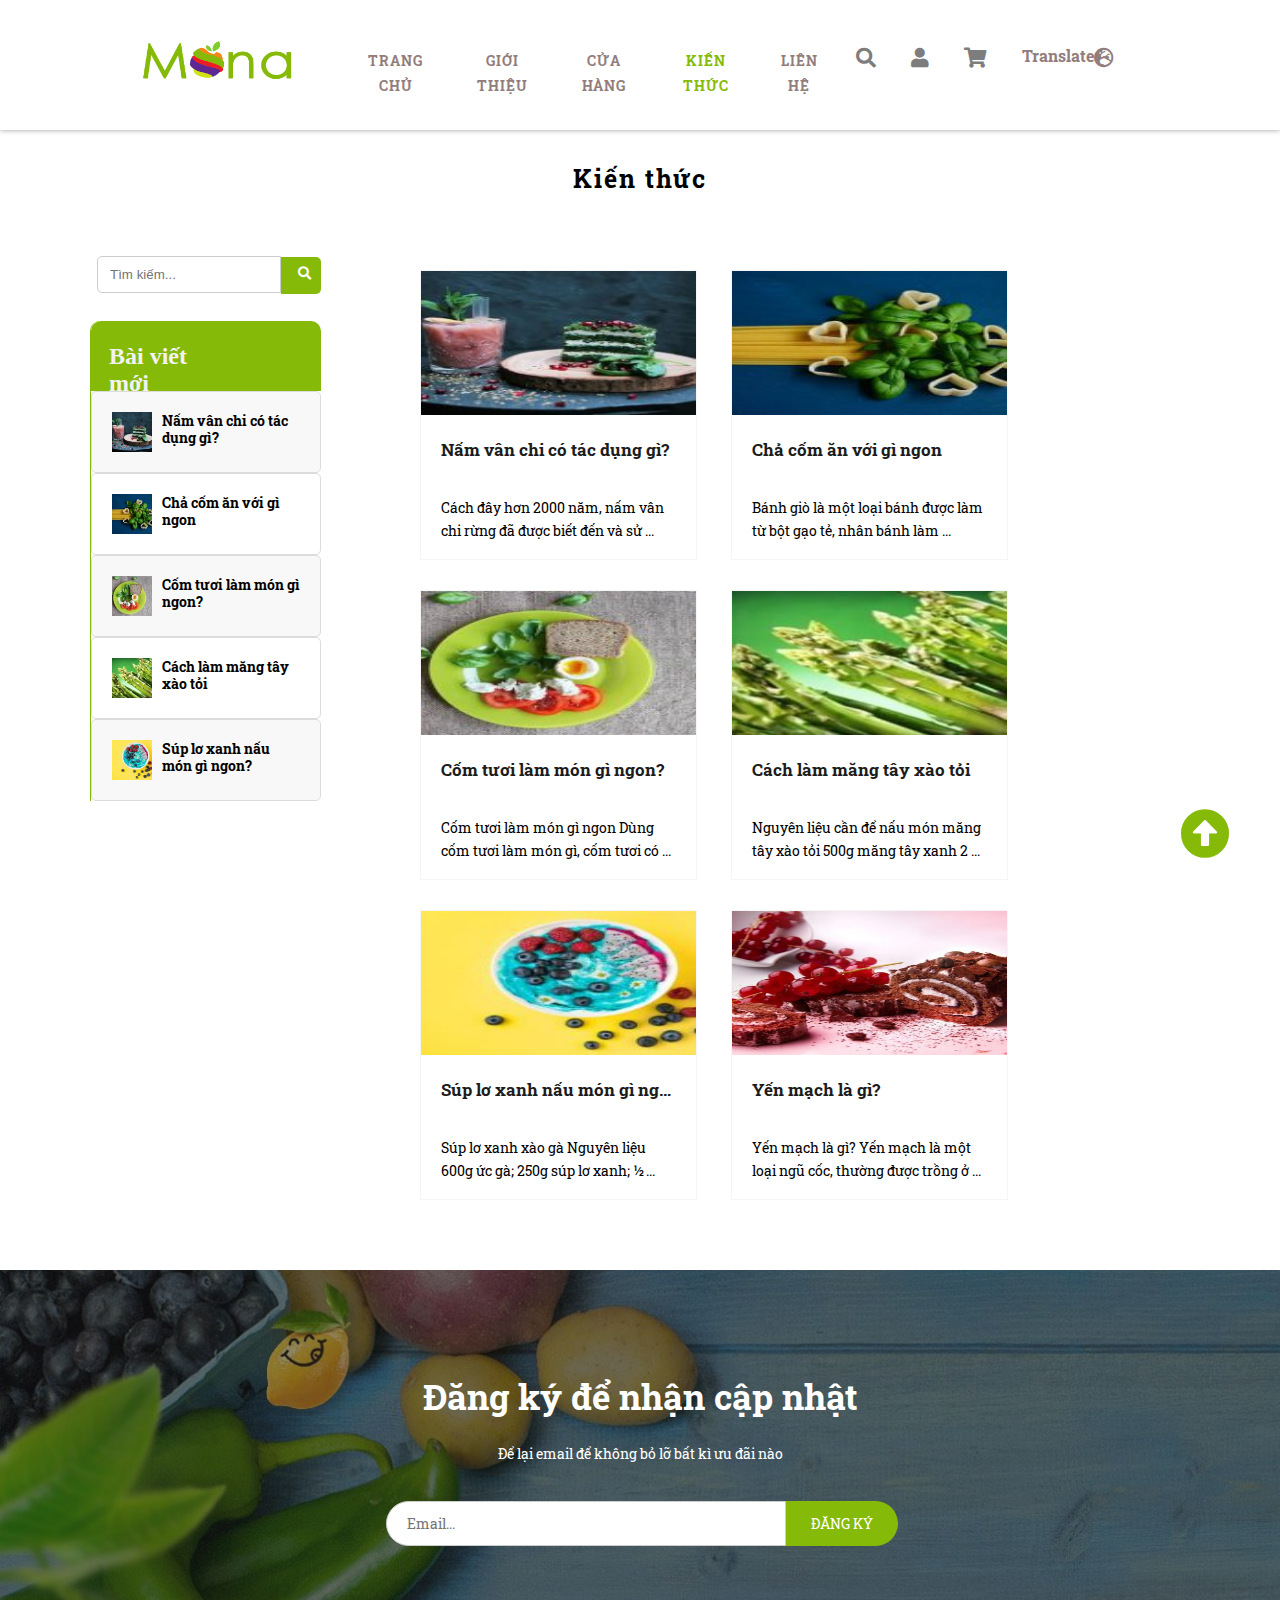
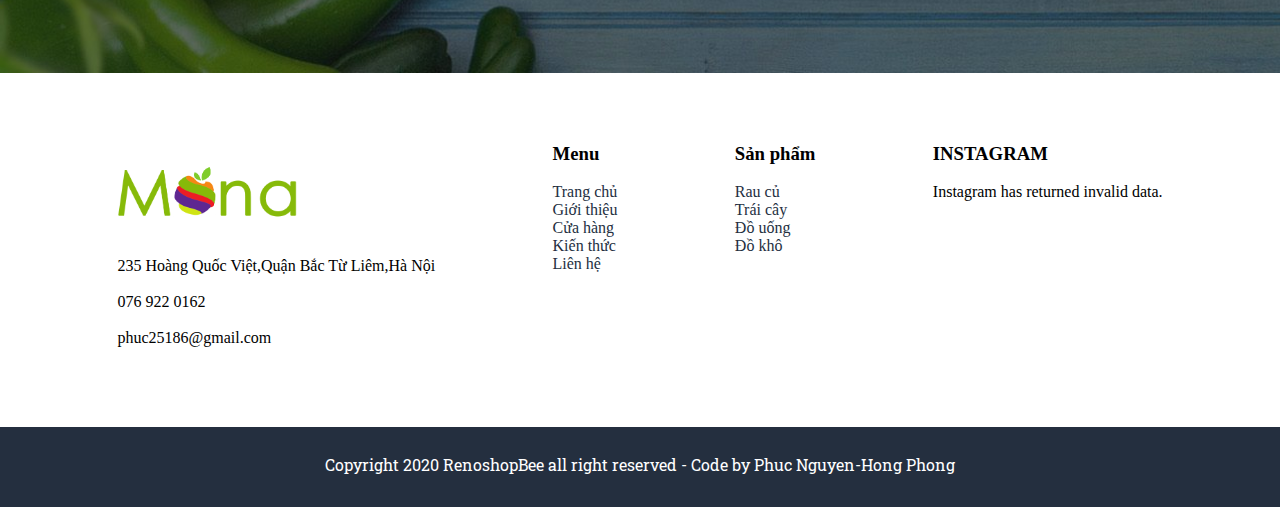
<file: kienthuc.html>
<!DOCTYPE html>
<html lang="en">

<head>
    <meta charset="UTF-8">
    <meta name="viewport" content="width=device-width, initial-scale=1.0">
    <link href="https://cdn.jsdelivr.net/npm/bootstrap@5.0.0-beta1/dist/css/bootstrap.min.css" rel="stylesheet" integrity="sha384-giJF6kkoqNQ00vy+HMDP7azOuL0xtbfIcaT9wjKHr8RbDVddVHyTfAAsrekwKmP1" crossorigin="anonymous">
    <script src="https://code.jquery.com/jquery-3.5.0.min.js"></script>
    <link rel="stylesheet" href="./fontawesome-free-5.13.0-web/css/all.css">
    <link rel="preconnect" href="https://fonts.gstatic.com">
    <link href="https://fonts.googleapis.com/css2?family=Roboto+Slab&display=swap" rel="stylesheet">
    <link rel="preconnect" href="https://fonts.gstatic.com">
    <link href="https://fonts.googleapis.com/css2?family=Roboto+Slab:wght@500&display=swap" rel="stylesheet">
    <link rel="preconnect" href="https://fonts.gstatic.com">
    <link href="https://fonts.googleapis.com/css2?family=Roboto+Slab:wght@200&display=swap" rel="stylesheet">

    <link rel="stylesheet" href="./css/kienthuc.css">
    <title>cleverfood</title>
</head>

<body>
    <!-- header -->
    <header id="top">
        <div class="header">
            <div class="logo">
                <a href="https://phuc2333.github.io/monaFruit/"><img src="./img/logo-new.png" alt=""></a>

            </div>
            <div class="list-product">
                <ul>
                    <li><a href="https://phuc2333.github.io/monaFruit/" class="lang" key="home">Trang chủ</a></li>
                    <li><a href="./gioithieu.html" class="lang" key="intro">Giới thiệu</a></li>
                    <li>
                        <a href="./cuahang.html" class="lang" key="shop">Cửa hàng</a>

                        <ul>
                            <li><a href="" class="lang" key="vegetables">Rau củ</a> </li>
                            <li><a href="" class="lang" key="fruits">Trái cây</a></li>
                            <li><a href="" class="lang" key="drinks">Đồ uống</a></li>
                            <li><a href="" class="lang" key="foods">Đồ khô</a></li>
                        </ul>


                    </li>
                    <li><a href="./kienthuc.html" class="lang" key="knowledge">Kiến thức</a> </li>
                    <li><a href="./lienhe.html" class="lang" key="contact">Liên hệ</a> </li>

                </ul>
            </div>
            <div class="list-icon">
                <ul>
                    <li onclick="openSearch()"><i class="fas fa-search"></i></li>
                    <li onclick="document.getElementById('id01').style.display='block'" style="width:auto;"><i class="fas fa-user"></i></li>
                    <li><i class="fas fa-shopping-cart"></i></li>
                    <li class="translate">
                        <span>Translate</span>
                        <i class="fas fa-globe-europe"></i>
                        <ul>
                            <li id="vn" class="translating">Vietnamese</li>
                            <li id="en" class="translating">English</li>
                        </ul>
                    </li>
                </ul>
            </div>
        </div>

    </header>

    <!-- The Modal -->

    <div id="id01" class="modal">

        <form class="modal-content animate" action="./index.html" method="post">
            <div class="imgcontainer">
                <!-- nut close -->
                <span onclick="document.getElementById('id01').style.display='none'" class="close" title="Close Modal">&times;</span>
            </div>

            <div class="container">
                <label for="uname"><b>Username</b></label>
                <input type="text" placeholder="Enter Username" name="uname" required>

                <label for="psw"><b>Password</b></label>
                <input type="password" placeholder="Enter Password" name="psw" required>

                <button type="submit">Login</button>
                <label>
                    <input type="checkbox" checked="checked" name="remember"> Remember me
                </label>
            </div>

            <div class="container" style="background-color:#f1f1f1">
                <!-- cancel -->
                <button type="button" onclick="document.getElementById('id01').style.display='none'" class="cancelbtn">Cancel</button>
                <span class="psw">Forgot <a href="#">password?</a></span>
            </div>
        </form>
    </div>
    <!-- the modal search -->
    <div id="myOverlay" class="overlay">
        <span class="closebtn" onclick="closeSearch()" title="Close Overlay">x</span>
        <div class="overlay-content">
            <form action="action_page.php">
                <input type="text" placeholder="Search.." name="search">
                <button style="margin: 6px 0px;" type="submit"><i class="fa fa-search"></i></button>
            </form>
        </div>
    </div>
    <div class="title">
        <h3>Kiến thức</h3>
    </div>

    <div class="kienthuc">

        <div class="shide_bar">
            <form action="">
                <input type="text" placeholder="Tìm kiếm...">
                <button><i class="fas fa-search"></i></button>
            </form>
            <div class="baivietmoi">
                <h3>Bài viết mới</h3>
                <div class="mucluc">
                    <img src="./img/picture-1.jpg" alt="">
                    <p>Nấm vân chi có tác dụng gì?</p>
                </div>
                <div class="mucluc">
                    <img src="./img/picture-2.jpg" alt="">
                    <p>Chả cốm ăn với gì ngon</p>
                </div>
                <div class="mucluc">
                    <img src="./img/picture-3.jpg" alt="">
                    <p>Cốm tươi làm món gì ngon?</p>
                </div>
                <div class="mucluc">
                    <img src="./img/picture-4.jpg" alt="">
                    <p style="text-overflow: ellipsis;">Cách làm măng tây xào tỏi</p>
                </div>
                <div class="mucluc">
                    <img src="./img/picture-5.jpg" alt="">
                    <p>Súp lơ xanh nấu món gì ngon?</p>
                </div>
            </div>
        </div>
        <div class="List_content">
            <div class="content-one" onclick="baiviet()">
                <img src="./img/picture-1.jpg" alt="">
                <h4>Nấm vân chi có tác dụng gì?</h4>
                <p>Cách đây hơn 2000 năm, nấm vân chi rừng đã được biết đến và sử ...</p>
            </div>
            <div class="content-one" onclick="baiviet()">
                <img src="./img/picture-2.jpg" alt="">
                <h4>Chả cốm ăn với gì ngon</h4>
                <p>Bánh giò là một loại bánh được làm từ bột gạo tẻ, nhân bánh làm ... </p>
            </div>
            <div class="content-one" onclick="baiviet()">
                <img src="./img/picture-3.jpg" alt="">
                <h4>Cốm tươi làm món gì ngon?</h4>
                <p>Cốm tươi làm món gì ngon Dùng cốm tươi làm món gì, cốm tươi có ... </p>
            </div>

            <div class="content-one" onclick="baiviet()">
                <img src="./img/picture-4.jpg" alt="">
                <h4>Cách làm măng tây xào tỏi</h4>
                <p>Nguyên liệu cần để nấu món măng tây xào tỏi 500g măng tây xanh 2 ... </p>
            </div>
            <div class="content-one" onclick="baiviet()">
                <img src="./img/picture-5.jpg" alt="">
                <h4>Súp lơ xanh nấu món gì ngon?</h4>
                <p>Súp lơ xanh xào gà Nguyên liệu 600g ức gà; 250g súp lơ xanh; ½ ... </p>
            </div>
            <div class="content-one" onclick="baiviet()">
                <img src="./img/picture-6.jpg" alt="">
                <h4>Yến mạch là gì?</h4>
                <p>Yến mạch là gì? Yến mạch là một loại ngũ cốc, thường được trồng ở ... </p>
            </div>
        </div>
    </div>


    <!-- login in -->

    <div class="log">
        <h1>Đăng ký để nhận cập nhật</h1>
        <p>Để lại email để không bỏ lỡ bất kì ưu đãi nào</p>
        <form action="">
            <input type="text" placeholder="Email...">
            <button type="button" onclick="dieuhuong()"> ĐĂNG KÝ</button>
        </form>
    </div>
    <!-- footer -->
    <footer>
        <div class="mona">
            <div class="logo"><img src="./img/logo-new.png" alt=""></div>
            <div class="infro">
                <p>
                    235 Hoàng Quốc Việt,Quận Bắc Từ Liêm,Hà Nội
                    <br><br> 076 922 0162
                    <br> <br> phuc25186@gmail.com

                </p>
            </div>
        </div>
        <div class="menu">
            <h3>Menu</h3><br>
            <span><a href="" class="lang" key="home">Trang chủ</a> </span><br>
            <span><a href="" class="lang" key="intro">Giới thiệu</a></span><br>
            <span><a href="" class="lang" key="shop">Cửa hàng</a></span><br>
            <span><a href="" class="lang" key="knowledge">Kiến thức</a></span><br>
            <span><a href="" class="lang" key="contact">Liên hệ</a></span>
        </div>
        <div class="product-footer">
            <h3>Sản phẩm</h3><br>
            <span><a href="" class="lang" key="vegetables">Rau củ</a></span><br>
            <span><a href="" class="lang" key="fruits">Trái cây</a></span><br>
            <span><a href="" class="lang" key="drinks">Đồ uống</a></span><br>
            <span><a href="" class="lang" key="foods">Đồ khô</a></span><br>
        </div>
        <div class="instagram">
            <h3>INSTAGRAM</h3><br>
            <span>Instagram has returned invalid data.</span>
        </div>
    </footer>
    <!-- copyright -->
    <div class="copyright">
        <p>Copyright 2020 RenoshopBee all right reserved - Code by Phuc Nguyen-Hong Phong</p>
    </div>
    <!-- top -->
    <a href="#top" class="gotop"><i class="fas fa-arrow-alt-circle-up"></i></a>
    <!-- loading -->
    <div class="loader-wrapper">
        <span class="loader"><span class="loader-inner"></span></span>
    </div>
</body>

<script src="./js/kienthuc.js"></script>

</html>
</file>
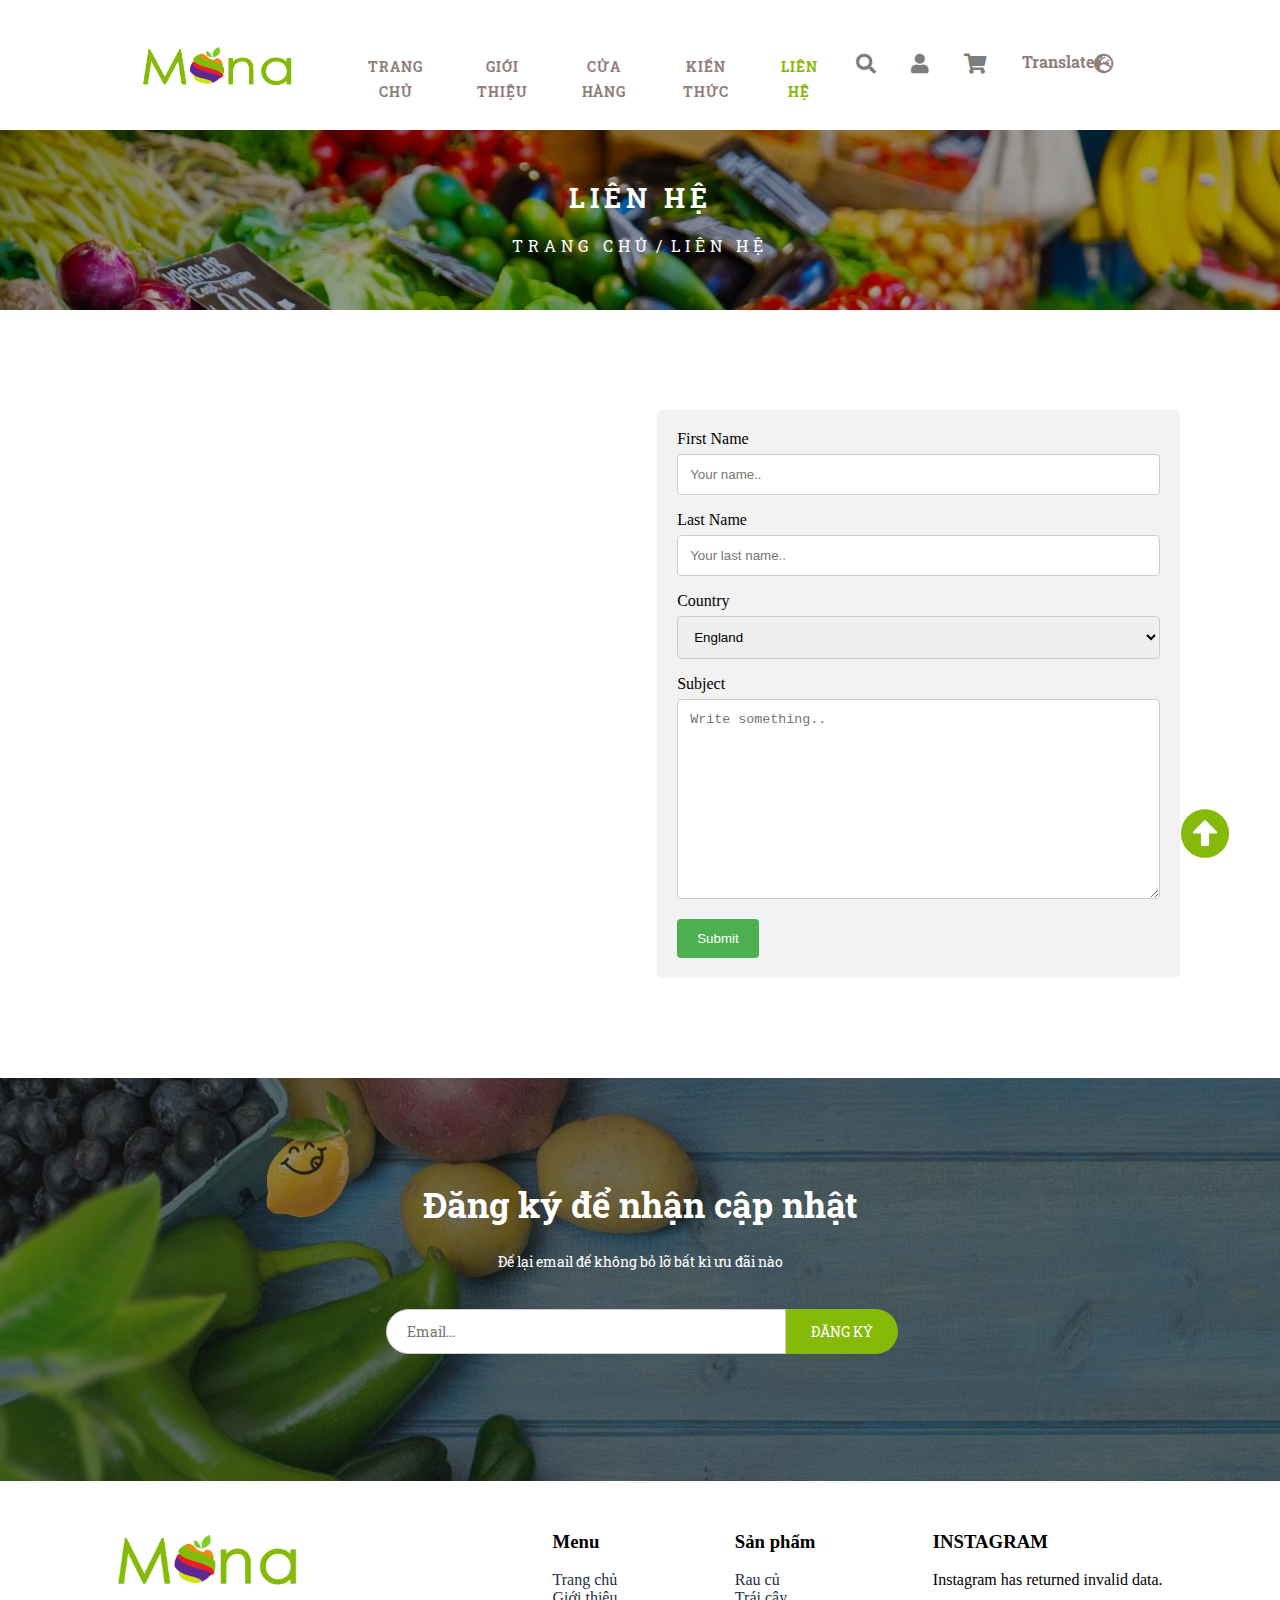
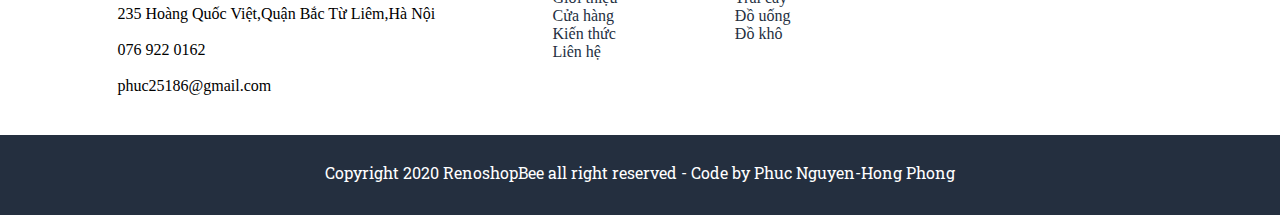
<file: lienhe.html>
<!DOCTYPE html>
<html lang="en">

<head>
    <meta charset="UTF-8">
    <meta name="viewport" content="width=device-width, initial-scale=1.0">
    <link href="https://cdn.jsdelivr.net/npm/bootstrap@5.0.0-beta1/dist/css/bootstrap.min.css" rel="stylesheet" integrity="sha384-giJF6kkoqNQ00vy+HMDP7azOuL0xtbfIcaT9wjKHr8RbDVddVHyTfAAsrekwKmP1" crossorigin="anonymous">
    <script src="https://code.jquery.com/jquery-3.5.0.min.js"></script>
    <link rel="stylesheet" href="./fontawesome-free-5.13.0-web/css/all.css">
    <link rel="preconnect" href="https://fonts.gstatic.com">
    <link href="https://fonts.googleapis.com/css2?family=Roboto+Slab&display=swap" rel="stylesheet">
    <link rel="preconnect" href="https://fonts.gstatic.com">
    <link href="https://fonts.googleapis.com/css2?family=Roboto+Slab:wght@500&display=swap" rel="stylesheet">
    <link rel="preconnect" href="https://fonts.gstatic.com">
    <link href="https://fonts.googleapis.com/css2?family=Roboto+Slab:wght@200&display=swap" rel="stylesheet">

    <link rel="stylesheet" href="./css/lienhe.css">
    <title>cleverfood</title>
</head>

<body>
    <!-- header -->
    <header id="top">
        <div class="header">
            <div class="logo">
                <a href="https://phuc2333.github.io/monaFruit/"><img src="./img/logo-new.png" alt=""></a>

            </div>
            <div class="list-product">
                <ul>
                    <li><a href="https://phuc2333.github.io/monaFruit/" class="lang" key="home">Trang chủ</a></li>
                    <li><a href="./gioithieu.html" class="lang" key="intro">Giới thiệu</a></li>
                    <li>
                        <a href="./cuahang.html" class="lang" key="shop">Cửa hàng</a>

                        <ul>
                            <li><a href="" class="lang" key="vegetables">Rau củ</a> </li>
                            <li><a href="" class="lang" key="fruits">Trái cây</a></li>
                            <li><a href="" class="lang" key="drinks">Đồ uống</a></li>
                            <li><a href="" class="lang" key="foods">Đồ khô</a></li>
                        </ul>


                    </li>
                    <li><a href="./kienthuc.html" class="lang" key="knowledge">Kiến thức</a> </li>
                    <li><a href="./lienhe.html" class="lang" key="contact">Liên hệ</a> </li>

                </ul>
            </div>
            <div class="list-icon">
                <ul>
                    <li onclick="openSearch()"><i class="fas fa-search"></i></li>
                    <li onclick="document.getElementById('id01').style.display='block'" style="width:auto;"><i class="fas fa-user"></i></li>
                    <li><i class="fas fa-shopping-cart"></i></li>
                    <li class="translate">
                        <span>Translate</span>
                        <i class="fas fa-globe-europe"></i>
                        <ul>
                            <li id="vn" class="translating">Vietnamese</li>
                            <li id="en" class="translating">English</li>
                        </ul>
                    </li>
                </ul>
            </div>
        </div>

    </header>
    <!-- the modal search -->
    <div id="myOverlay" class="overlay">
        <span class="closebtn" onclick="closeSearch()" title="Close Overlay">x</span>
        <div class="overlay-content">
            <form action="action_page.php">
                <input type="text" placeholder="Search.." name="search">
                <button style="margin: 6px 0px;" type="submit"><i class="fa fa-search"></i></button>
            </form>
        </div>
    </div>
    <!-- The Modal -->

    <div id="id01" class="modal">

        <form class="modal-content animate" action="./index.html" method="post">
            <div class="imgcontainer">
                <!-- nut close -->
                <span onclick="document.getElementById('id01').style.display='none'" class="close" title="Close Modal">&times;</span>
            </div>

            <div class="container">
                <label for="uname"><b>Username or Email</b></label>
                <input type="text" placeholder="Enter Username" name="uname" required>

                <label for="psw"><b>Password</b></label>
                <input type="password" placeholder="Enter Password" name="psw" required>

                <button type="submit">Login</button>
                <label>
              <input type="checkbox" checked="checked" name="remember"> Remember me
            </label>
            </div>

            <div class="container" style="background-color:#f1f1f1">
                <!-- cancel -->
                <button type="button" onclick="document.getElementById('id01').style.display='none'" class="cancelbtn">Cancel</button>
                <span class="psw">Forgot <a href="#">password?</a></span>
            </div>
        </form>
    </div>

    <!-- banner-gioithieu -->
    <div class="banner">
        <div class="black">
            <h3>LIÊN HỆ</h3><br>
            <span><a href="./index.html">TRANG CHỦ</a> <small>/</small>  <a href="./lienhe.html"> LIÊN HỆ</a> </span>
        </div>

    </div>

    <!-- Map -->
    <div class="contact">
        <div class="map">
            <iframe src="https://www.google.com/maps/embed?pb=!1m18!1m12!1m3!1d3723.6498757055742!2d105.78302651440762!3d21.046690892542987!2m3!1f0!2f0!3f0!3m2!1i1024!2i768!4f13.1!3m3!1m2!1s0x3135ab325960d0dd%3A0x721c9888e25aa2bf!2zVHLGsOG7nW5nIMSQ4bqhaSBI4buNYyDEkGnhu4duIEzhu7Fj!5e0!3m2!1svi!2s!4v1608994886617!5m2!1svi!2s"
                width="600" height="450" frameborder="0" style="border:0;" allowfullscreen="" aria-hidden="false" tabindex="0"></iframe>
        </div>
        <div class="container">
            <form action="action_page.php">

                <label for="fname">First Name</label>
                <input type="text" id="fname" name="firstname" placeholder="Your name..">

                <label for="lname">Last Name</label>
                <input type="text" id="lname" name="lastname" placeholder="Your last name..">

                <label for="country">Country</label>
                <select id="country" name="country">
                <option value="England">England</option>
                <option value="australia">Australia</option>
                <option value="canada">Canada</option>
                <option value="usa">USA</option>
                <option value="vietnam">Viet Nam</option>
                <option value="china">China</option>
              </select>

                <label for="subject">Subject</label>
                <textarea id="subject" name="subject" placeholder="Write something.." style="height:200px"></textarea>

                <input type="submit" value="Submit">

            </form>
        </div>
    </div>

    <!-- login in -->

    <div class="log">
        <h1>Đăng ký để nhận cập nhật</h1>
        <p>Để lại email để không bỏ lỡ bất kì ưu đãi nào</p>
        <form action="">
            <input type="text" placeholder="Email...">
            <button type="button" onclick="dieuhuong()"> ĐĂNG KÝ</button>
        </form>
    </div>
    <!-- footer -->
    <footer>
        <div class="mona">
            <div class="logo"><img src="./img/logo-new.png" alt=""></div>
            <div class="infro">
                <p>
                    235 Hoàng Quốc Việt,Quận Bắc Từ Liêm,Hà Nội
                    <br><br> 076 922 0162
                    <br> <br> phuc25186@gmail.com

                </p>
            </div>
        </div>
        <div class="menu">
            <h3>Menu</h3><br>
            <span><a href="" class="lang" key="home">Trang chủ</a> </span><br>
            <span><a href="" class="lang" key="intro">Giới thiệu</a></span><br>
            <span><a href="" class="lang" key="shop">Cửa hàng</a></span><br>
            <span><a href="" class="lang" key="knowledge">Kiến thức</a></span><br>
            <span><a href="" class="lang" key="contact">Liên hệ</a></span>
        </div>
        <div class="product-footer">
            <h3>Sản phẩm</h3><br>
            <span><a href=""class="lang" key="vegetables">Rau củ</a></span><br>
            <span><a href=""class="lang" key="fruits">Trái cây</a></span><br>
            <span><a href=""class="lang" key="drinks">Đồ uống</a></span><br>
            <span><a href=""class="lang" key="foods">Đồ khô</a></span><br>
        </div>
        <div class="instagram">
            <h3>INSTAGRAM</h3><br>
            <span>Instagram has returned invalid data.</span>
        </div>
    </footer>
    <!-- copyright -->
    <div class="copyright">
        <p>Copyright 2020 RenoshopBee all right reserved - Code by Phuc Nguyen-Hong Phong</p>
    </div>
    <!-- top -->
    <a href="#top" class="gotop"><i class="fas fa-arrow-alt-circle-up"></i></a>
    <!-- loading -->
    <div class="loader-wrapper">
        <span class="loader"><span class="loader-inner"></span></span>
    </div>
</body>

<script src="./js/lienhe.js"></script>

</html>
</file>
<file: css/style.css>
*{
    margin: 0;
    padding: 0;
    box-sizing: border-box;
}
a{
    text-decoration: none;
    color:rgb(146,125,125);
}
ul{
    list-style: none;
    margin: 0px;
}
header{
    max-height: 130px;
    background-color: rgb(255,255,255);
}
header .header{
    height: 130px;
    display: flex;
    justify-content: space-between;
    padding: 0px 0px 0px 0px;
    margin: 0px 112px;
    padding: 0px 30px;
    transition: 0.4s;
}

.header.bienhinh {
    background-color: rgb(238 236 236 / 75%);
    /* position: fixed; */
    width: 100%;
    margin: 0px;
    padding: 3;
    padding: 0px;
     position: fixed;
     z-index: 3;
}

/* logo */

header .header .logo{
    width: 20%;
    padding: 44px 0px 44px 0px;
}

header .header.bienhinh .logo {
    text-align: center;
}
header .header .logo img{
    width: 150px;
    height: 46px;
}

/* list-product */
header .header .list-product{
   width: 50%;
   padding: 44px 0px 44px 0px;
   text-align: center;
}
header .header .list-product ul{
    display: flex;
    justify-content: space-evenly;
    height: 100%;
}
header .header .list-product ul li:first-child a{
    color: rgb(134,186,9);
}
header .header .list-product ul li{
    padding: 10px;
    font-family: 'Roboto Slab', serif;
    font-weight: 700;
    font-size: 14px;
    line-height: 25px;
    color: rgb(146,125,125);
    text-transform: uppercase;
    letter-spacing: 1px;
}
header .header .list-product ul li a:hover{
    color: rgb(134,186,9);
    cursor: pointer;
}
header .header .list-product ul li:nth-child(3)
{
    position: relative;
}
header .header .list-product ul li:nth-child(3) ul{
   display: none;
}
header .header .list-product ul li:nth-child(3):hover ul{
    cursor: pointer;
    display: block;
    position: absolute;
    width: 260px;
    height: 206.4px;
    display: flex;
    flex-direction: column;
    z-index: 9999;
    background-color: rgb(249 249 249 / 93%);
    top: 50px;
    box-shadow: 5px 5px 20px 5px #888888cf;
    left: -50px;
    padding: 0px;
}
header .header .list-product ul li:nth-child(3) ul li{
    padding: 0px;
    display: flex;
    padding-left: 15px;
    font-family: 'Roboto Slab', serif;
    font-size: 16px;
    line-height: 35px;
    font-weight: 400;
    color: rgb(17 17 17 / 33%);
    text-transform: none;
}
header .header .list-product ul li:nth-child(3) ul li a{
    color: rgb(146,125,125);
}
header .header .list-product ul li:nth-child(3) ul li:hover{
    background-color: rgb(125 125 125 / 42%);
}

header .header .list-product ul li:nth-child(3) ul:before{
    content: "";
    position: absolute;
    top: -20px;
    left: 85px;
    border-bottom: 10px solid rgb(251,248,248);
    border-top: 10px solid transparent;
    border-left: 10px solid transparent;
    border-right: 10px solid transparent;
}

/* list-icon */
header .header .list-icon{
   width: 30%;    
   padding: 44px 0px 44px 0px;
   text-align: center;
}
header .header .list-icon ul{
    display: flex;
    justify-content: center;
    height: 100%;
}
header .header .list-icon ul li{
    padding: 10px;
    padding-right: 25px;
    color: rgb(125,125,125);
}
header .header .list-icon ul li:hover{
    cursor: pointer;
    color: rgb(134,186,9);
}
header .header .list-icon ul li.translate{
     font-family: 'Roboto Slab', serif;
     font-size: 16px;
     font-weight: 700;
     line-height: 16px;
     color: rgb(146,125,125);
     width: 40%;
     position: relative;
     display: flex;
     justify-content: space-around;
}
header .header .list-icon ul li.translate:hover{
    cursor: pointer;
    color: rgb(134,186,9);
}
header .header .list-icon ul li.translate ul {
    display: none;
}
header .header .list-icon ul li.translate ul::before{
    content: "";
    position: absolute;
    top: -16px;
    left: 56px;
    border-bottom: 10px solid rgb(251,248,248);
    border-top: 10px solid transparent;
    border-left: 10px solid transparent;
    border-right: 10px solid transparent;
}
header .header .list-icon ul li.translate ul li{
   display: flex;
}
header .header .list-icon ul li.translate:hover ul{
    display: block;
    width: 148px;
    height: 90px;
    z-index: 9999;
    background-color: rgb(251,248,248);
    position: absolute;
    top: 38px;
    left: -22px;
    box-shadow: 5px 5px 20px 5px #888888cf;
    padding: 0px;
}
header .header .list-icon ul li i.fas{
    font-size: 20px;
}
/* slider */

.slider{
    position: relative;
    background-color: aliceblue;
    
    height: 650px;
    z-index: 0;
}
.slider img{
    position: absolute;
    width: 100%;
    height: 650px;
}
.slider a{
    display: block;
    width: 90px;
    height: 30px;
    background-color: #00000073;
    text-align: center;
    color: aliceblue;
    text-decoration: none;
    line-height: 30px;
}
div.slider a.next{
    position: absolute;
    right: 20px;
    top: 290px;
    height: 36px;
    border-radius: 100px 100px;
    width: 36px;
    padding: 3px;
    opacity: 0;
    
}
div.slider a.prev{
    position: absolute;
    left: 20px;
    top: 290px;
    height: 36px;
    border-radius: 100px 100px;
    width: 36px;
    padding: 3px;
    opacity: 0;
}
div.slider:hover a.prev,div.slider:hover a.next{
    opacity: 1;
    transition: all ease-in-out 0.5s;
}
div.slider a.prev:hover,div.slider a.next:hover{
    background-color: #86ba09;
}
.slider button{
    width: 200px;
    height: 60px;
    position: absolute;
    background-color: rgb(133,186,8);
    color: rgb(254,254,252);
    letter-spacing: 2px;
    font-size: 18px;
    line-height: 29px;
    font-weight: 700;
    border-radius: 30px 30px;
    border: 0px solid white;
     top: 328px;
     left: 180px;
}
.slider button:hover{
    cursor: pointer;
    color: rgb(133,186,8);
    background-color: #FFF;
}

/* loading */

.loader-wrapper{
    width: 100%;
    height: 100%;
    position: absolute;
    top: 0;
    left: 0;
    background-color: #242f3f;
    display: flex;
    justify-content: center;
    align-items: center;
    z-index: 99999;
}
.loader{
    display: inline-block;
    width: 30px;
    height: 30px;
    position: relative;
    top: 25%;
    border: 4px solid #Fff;
    animation: loader 2s infinite ease;
}

.loader-inner{
    vertical-align: top;
    display: inline-block;
    width: 100%;
    background-color:  #fff;
    animation: loader-inner 2s infinite ease-in;
}

@keyframes loader{
    0%{ transform: rotate(0deg);}
    25%{ transform: rotate(180deg);}
    50%{ transform: rotate(180deg);}
    75%{ transform: rotate(360deg);}
    100%{ transform: rotate(360deg);}
}
@keyframes loader-inner{
    0%{ height: 0%;}
    25%{ height: 0%;}
    50%{ height: 100%;}
    75%{ height: 100%;}
    100%{ height: 0%;}
}

 .pro{
    /* position: absolute; */
    /* top: 578px; */
    width: 1519px;
    height: 650px;
    display: flex;
    flex-wrap: wrap;
    justify-content: space-between;
    padding: 0px 148px;
    /* z-index: 48; */
    margin-top: -85px;
    padding-top: -79px;
}
 .pro .item{
    background-color: cornsilk;
    width: 591px;
    height: 309px;
    margin: 10px;
    overflow: hidden;
    z-index: 1;
    border-radius: 20px;
}
.pro .item img{
    width: 100%;
    height: 100%;
    transform-origin: 50% 65%;
    transition: transform 1s, filter 1s ease-in-out;
}
 .pro .item img:hover{
    filter: brightness(100%);
    transform: scale(1.2);
}

/* hot-product */

.hot-products{
    /* margin-top: 736px; */
    text-align: center;
    margin-top: 70px;
}
.hot-products h2{
    font-family: "Roboto Slab", sans-serif;
    font-weight: 700;
    font-size: 35px;
    line-height: 46px;
    color: #121212;
}
.hot-products div.hot{
    text-align: center;
    font-family: "Roboto Slab", sans-serif;
    font-weight: 700;
    font-size: 18px;
    line-height: 28px;
    margin-top: 60px;
    margin-bottom: 60px;
}
.hot-products div.hot span{
    margin-right: 10px;
    padding: 20px;
    color: rgb(146,125,125);
}
.hot-products div.hot span:nth-child(1){
    color: rgb(161,186,9);
}
.hot-products div.hot span:hover{
    cursor: pointer;
    color: rgb(161,186,9);
}

/* fruit */

.fruits ul{
    padding: 0;
    margin: 0;
    display: flex;
    justify-content: center;
    margin-bottom: 10px;
}
.fruits ul li{
    width: 280px;
    height: 383px;
    border-radius: 2px 2px 2px 2px;
    margin: 0px 15px 15px 30px;
    border-radius: 30px 30px;
    border: 1px solid #80808047;
    overflow: hidden;
}
.fruits ul li:hover{
    cursor: pointer;
    box-shadow: 0px 0px 30px 0px rgb(150, 146, 146);
}
.fruits ul li .picture{
    width: 280px;
    height: 280px;
    overflow: hidden;
}
.fruits ul li .picture img{
    width: 100%;
    height: 100%;
    transform-origin: 50% 65%;
    transition: transform 1s, filter 1s ease-in-out;
}
.fruits ul li .picture img:hover{
    filter: brightness(100%);
    transform: scale(1.2);
    cursor: pointer;
}
.fruits ul li .content{
    text-align: center;
    height: 24%;
    margin-top: 10px;
}
.fruits ul li .content h2{
    text-align: center;
    font-Family:"Roboto Slab", sans-serif;
    font-weight: 700;
    font-size: 18px;
    line-height: 24px;
    color: rgb(28,28,28);
    /* margin-top: 15px; */
    margin-bottom: 15px;
}
.fruits ul li .content h2:hover{
    color: #86ba09;
    cursor: pointer;
}
.fruits ul li .content small{
    font-Family:"Roboto Slab", sans-serif;
    font-weight: 700;
    font-size: 18px;
    line-height: 22px;
    color: #86ba09;
}
.fruits ul li .content small:hover{
    cursor: context-menu;
}

/* slide-fruit */
.slide-fruit{
    z-index: 2;
    overflow-x: auto;
    margin: -80px 20px 20px 20px;
    padding: 0px 15px;
    position: relative;
}
.slide-fruit::-webkit-scrollbar{
    width: 0;
 }
 .slide-fruit ul{
    overflow-x: auto;
 }
 .slide-fruit ul::-webkit-scrollbar{
    width: 0;
 }
 .slide-fruit span{
     position: absolute;
     top: 40%;
     font-size: 30px;
     font-weight: bold;
     color: purple;
     cursor: pointer;
     left: 1%;
     z-index: 3;
     opacity: 0;
    
 }
 
 .slide-fruit span:nth-of-type(2){
     left: 98%;
     text-align: right;
 }
  .slide-fruit:hover span{
     opacity: 1;
      transition: 0.4s;
 } 
.slide-fruit ul{
    padding: 0;
    margin: 0;
    display: flex;
    justify-content: center;
    padding: 0px -57px;
    min-width: 1540px;
   
}

.slide-fruit ul li{
    position: relative;
    min-width: 280px;
    height: 383px;
    border-radius: 2px 2px 2px 2px;
    border-radius: 30px 30px;
    border: 1px solid #80808047;
    overflow: hidden;
    margin-right: 75px;
    transition: 0.5s;
}
.slide-fruit ul li:hover{
    cursor: pointer;
    box-shadow: 0px 0px 30px 0px rgb(150, 146, 146);
}
.slide-fruit ul li .picture{
    width: 280px;
    height: 280px;
    overflow: hidden;
}
.slide-fruit ul li .picture img{
    width: 100%;
    height: 100%;
    transform-origin: 50% 65%;
    transition: transform 1s, filter 1s ease-in-out;
}
.slide-fruit ul li .picture img:hover{
    filter: brightness(100%);
    transform: scale(1.2);
    cursor: pointer;
}
.slide-fruit ul li .content{
    text-align: center;
    height: 24%;
    margin-top: 10px;
}
.slide-fruit ul li .content h2{
    text-align: center;
    font-Family:"Roboto Slab", sans-serif;
    font-weight: 700;
    font-size: 18px;
    line-height: 24px;
    color: rgb(28,28,28);
    /* margin-top: 15px; */
    margin-bottom: 15px;
}
.slide-fruit ul li .content h2:hover{
    color: #86ba09;
    cursor: pointer;
}
.slide-fruit ul li .content small{
    font-Family:"Roboto Slab", sans-serif;
    font-weight: 700;
    font-size: 18px;
    line-height: 22px;
    color: #86ba09;
}
.slide-fruit ul li .content small:hover{
    cursor: context-menu;
}
/* sale */
.sale{
    background-image: url('../img/banner25.jpg');
    background-size: cover;
   
    height: 424px;
    display: flex;
    justify-content: center;
    margin-top: 40px;
}
.sale .time {
    padding-top: 86px;
}
.sale .time h3{
    font-family: 'Roboto Slab', serif;
    font-weight: 700;
    font-size: 40px;
    line-height: 52px;
    color: #ffffff;
    text-align: center;
}


.sale .time  p{
    font-family: 'Roboto Slab', serif;
    font-weight: 400;
    font-size: 16px;
    line-height: 26px;
    color: #ffffff;
    margin-bottom: 30px;
    text-align: center;
}
.sale .time .time-sale{
    display: flex;
    justify-content: space-around;
}
.sale .time .time-sale span{
    width: 155px;
    height: 110px;
    border: 3px solid white;
    text-align: center;
    padding: 20px;
    border-radius: 60px 60px 60px 60px;
    margin-right: 5px;
}
.sale .time .time-sale span strong{
    color: #ffffff;
    font-size: 20px;
}



 /* natural */
 .natural{
     
     width: 1519px;
     height: 616px;
     display: flex;
     justify-content: center;
     margin-top: 30px;
 }
 .natural .left{
     width: 40%;
     height: 100%;
     text-align: center;
     padding-left: 33px;
     overflow: hidden;
 }
 
 .natural .right{
    width: 89%;
    height: 100%;
}
.natural .right .top{
    width: 100%;
    height: 38%;
    display: flex;
    justify-content: stretch;
   
}
.natural .right .top section{
    width: 30%;
}
.natural .right .bottom{
    width: 100%;
    height: 63%;
    display: flex;
    justify-content: stretch;
    padding-top: 20px;
    overflow: hidden;
}
.natural .right .bottom span{
    width: 34%;
    text-align: center;
    padding-right: 46px;
    padding-top: 43px; 
    background-image: url('../img/bg-text.jpg');
   /* (cái background-clip dùng để xác định danh giới của background) */
    background-clip: text;
    -webkit-background-clip: text;
    color: transparent; 
    font-Family:"Roboto Slab", serif;
    font-weight: 700;
    font-size: 57px;
    line-height: 75px;
}
.natural .right .bottom section{
   width: 77%;
}
.natural .right:hover,.natural .left:hover{
    cursor: grab;
}
.natural .left img,.natural .right .top section,.natural .right .bottom section{
    transform-origin: 50% 65%;
    transition: transform 1s ease 0s, filter 1s ease-in-out 0s;
}
.natural .left img:hover,.natural .right .top section:hover,.natural .right .bottom section:hover{
    filter: brightness(100%);
    transform: scale(1.1);
    cursor: pointer;
}
/* <!-- trademark --> */
.trademark{
    /* width: 1234px; */
    height: 209px;
    overflow-x: auto;
    margin: 0px 150px;
    /* margin: 10px 117px 10px 100px; */
    position: relative;
}
.trademark::-webkit-scrollbar{
  visibility: hidden;
}
.trademark ul{
    height: 75%;
    padding: 20px;
    display: flex;
    justify-content: center;
    width: 150%;
    height: 100%;
}
.trademark ul li{
    transition: 0.4s;
    width: 13%;
    padding-right: 13px;
    padding-left: 90px;
    text-align: center;
    padding-top: 35px;
    position: relative;
}
.trademark ul li img{
    width: 100%;
}
.trademark span{
    position: absolute;
    top: 40%;
    font-size: 30px;
    font-weight: bold;
    color: purple;
    cursor: pointer;
    left: 1%;
    z-index: 3;
    
}
.trademark span:nth-of-type(2){
    left: 98%;
    text-align: right;
}
 .trademark:hover span{
    opacity: 1;
     transition: 0.4s;
} 
hr{
    margin: 10px 120px;
}

/* log */
.log{
    
    height: 403.18px;
    background-image: url('../img/bg-footer8.jpg');
    background-size: cover;
    display: flex;
    align-items: center;
    flex-direction: column;
}
.log h1{
    font-Family:"Roboto Slab", sans-serif;
    font-weight: 700;
    font-size: 35px;
    line-height: 46px;
    margin-top: 103px;
    color:#ffffff;
    margin-bottom: 24px;
}
.log p{
    font-family: "Roboto Slab", sans-serif;
    font-weight: 400;
    font-size: 14px;
    line-height: 22px;
    color:#ffffff;
    margin-bottom: 30px;
}
.log form{
    width: 800px;
    height: 66px;
    text-align: center;
}
.log form input{
    font-family: "Roboto Slab", sans-serif;
    font-weight: 400;
    font-size: 14px;
    line-height: 22px;
    color:#333333;
    background-color: rgb(255,255,255);
    border-radius: 30px 0px 0px 30px;
    width: 50%;
    height: 45px;
    padding-left: 20px;
}
.log form button{
    margin: -4px;
    font-family: "Roboto Slab", sans-serif;
    font-weight: 400;
    font-size: 14px;
    line-height: 18px;
    color:rgb(255,255,255);
    background-color: rgb(134,186,9);
    border-radius: 0px 30px 30px 0px;
    width: 14%;
    height: 45px;
}
.log form button:hover{
    background-color: rgb(117, 128, 134);
}

/* footer */

footer{
    display: flex;
    justify-content: space-evenly;
    margin-top: 50px;
    margin-bottom: 40px;
}
footer .mona{
    display: flex;
    flex-direction: column;
}
footer .mona .logo{
    margin-bottom: 10px;
}
footer .mona .logo img{
    width: 180px;
    height: 60px;
}

.menu span a,.product-footer span a{
    font-size: 16px;
    color: #242f3f;
}
 .menu span a:hover,.product-footer span a:hover, .instagram span:hover{
    color: #86ba09;
    cursor: pointer;
}

.copyright{
   
    height: 80px;
    text-align: center;
    background-color: #242f3f;
}
.copyright p{
    font-family: "Roboto Slab", sans-serif;
    font-weight: 400;
    font-size: 16px;
    line-height: 76px;
    color: #Fff;
    margin: 0px;
}
.gotop{
    float: right;
    position: fixed;
    text-decoration: none;
    line-height: 50px;
    font-size: 50px;
    color: rgb(134,186,9);
    bottom: 40px;
    right: 50px;
    z-index: 2;
}

/* Full-width input fields */
input[type=text], input[type=password] {
    width: 100%;
    padding: 12px 20px;
    margin: 8px 0;
    display: inline-block;
    border: 1px solid #ccc;
    box-sizing: border-box;
  }
  
  /* Set a style for all buttons */
  button {
    background-color: #4CAF50;
    color: white;
    padding: 14px 20px;
    margin: 8px 0;
    border: none;
    cursor: pointer;
    width: 100%;
  }
  
  button:hover {
    opacity: 0.8;
  }
  
  /* Extra styles for the cancel button */
  .cancelbtn {
    width: auto;
    padding: 10px 18px;
    background-color: #f44336;
  }
  
  /* Center the image and position the close button */
  .imgcontainer {
    text-align: center;
    margin: 24px 0 12px 0;
    position: relative;
  }
  
  img.avatar {
    width: 40%;
    border-radius: 50%;
  }
  
  .container {
    padding: 16px;
  }
  
  span.psw {
    float: right;
    padding-top: 16px;
  }
  
  /* The Modal (background) */
  .modal {
    display: none; /* Hidden by default */
    position: fixed; /* Stay in place */
    z-index: 5; /* Sit on top */
    left: 0;
    top: 0;
    width: 100%; /* Full width */
    height: 100%; /* Full height */
    overflow: auto; /* Enable scroll if needed */
    background-color: rgb(0,0,0); /* Fallback color */
    background-color: rgba(0,0,0,0.4); /* Black w/ opacity */
    padding-top: 60px;
  }
  
  /* Modal Content/Box */
  .modal-content {
    background-color: #fefefe;
    margin: 5% auto 15% auto; /* 5% from the top, 15% from the bottom and centered */
    border: 1px solid #888;
    width: 25%; /* Could be more or less, depending on screen size */
  }
  
  /* The Close Button (x) */
  .close {
    position: absolute;
    right: 25px;
    top: 0;
    color: #000;
    font-size: 35px;
    font-weight: bold;
  }
  
  .close:hover,
  .close:focus {
    color: red;
    cursor: pointer;
  }
  
  /* Add Zoom Animation */
  .animate {
    -webkit-animation: animatezoom 0.6s;
    animation: animatezoom 0.6s
  }
  
  @-webkit-keyframes animatezoom {
    from {-webkit-transform: scale(0)} 
    to {-webkit-transform: scale(1)}
  }
    
  @keyframes animatezoom {
    from {transform: scale(0)} 
    to {transform: scale(1)}
  }
  
  /* Change styles for span and cancel button on extra small screens */
  @media screen and (max-width: 300px) {
    span.psw {
       display: block;
       float: none;
    }
    .cancelbtn {
       width: 100%;
    }
  }

  /* the modal search */
  .overlay {
    height: 100%;
    width: 100%;
    display: none;
    position: fixed;
    z-index: 9;
    top: 0;
    left: 0;
    
    background-color: rgb(0 0 0 / 35%); /* Black with a little bit see-through */
  }
  
  /* The content */
  .overlay-content {
    display: flex;
    justify-content: center;
    justify-content: absolute;
    position: relative;
    /* justify-content: center; */
    top: 46%;
    width: 66%;
    /* text-align: center; */
    margin-top: 30px;
    margin: auto;
  }
  .overlay-content form{
      width: 60%;
  }
  /* Close button */
  .overlay .closebtn {
    position: absolute;
    top: 20px;
    right: 45px;
    font-size: 60px;
    cursor: pointer;
    color: white;
  }
  
  .overlay .closebtn:hover {
    color: #ccc;
  }
  
  /* Style the search field */
  .overlay input[type=text] {
    padding: 15px;
    font-size: 17px;
    border: none;
    float: left;
    width: 79%;
    background: white;
  }
  
  .overlay input[type=text]:hover {
    background: #f1f1f1;
  }
  
  /* Style the submit button */
  .overlay button {
    float: left;
    width: 21%;
    padding: 15px;
    background: #ddd;
    font-size: 17px;
    border: none;
    cursor: pointer;
  }
  
  .overlay button:hover {
    background: #bbb;
  }
</file>
<file: css/baiviet.css>
*{
    margin: 0;
    padding: 0;
    box-sizing: border-box;
}
a{
    text-decoration: none;
    color:rgb(146,125,125);
}
ul{
    list-style: none;
    margin: 0px;
}
header{
    max-height: 130px;
    background-color: rgb(255,255,255);
    -moz-box-shadow: 0 4px 4px rgba(0, 0, 0, 0.4);
    -webkit-box-shadow: 0 4px 4px rgba(0, 0, 0, 0.4);
    box-shadow:0 0px 5px rgba(0, 0, 0, 0.4);
}
header .header{
    height: 130px;
    display: flex;
    justify-content: space-between;
    padding: 0px 0px 0px 0px;
    margin: 0px 112px;
    padding: 0px 30px;
    transition: 0.4s;
}

.header.bienhinh {
    background-color: rgb(238 236 236 / 75%);
    /* position: fixed; */
    width: 100%;
    margin: 0px;
    padding: 3;
    padding: 0px;
     position: fixed;
     z-index: 3;
     top: 0px;
}

/* logo */

header .header .logo{
    width: 20%;
    padding: 18px 0px 26px 0px;
}

header .header.bienhinh .logo {
    text-align: center;
}
header .header .logo img{
    width: 150px;
    height: 46px;
}

/* list-product */
header .header .list-product{
   width: 50%;
   padding: 18px 0px 18px 0px;
   text-align: center;
}
header .header .list-product ul{
    display: flex;
    justify-content: space-evenly;
    height: 100%;
}
header .header .list-product ul li:first-child a{
    color: rgb(134,186,9);
}
header .header .list-product ul li{
    padding: 10px;
    font-family: 'Roboto Slab', serif;
    font-weight: 700;
    font-size: 14px;
    line-height: 25px;
    color: rgb(146,125,125);
    text-transform: uppercase;
    letter-spacing: 1px;
}
header .header .list-product ul li a:hover{
    color: rgb(134,186,9);
    cursor: pointer;
}
header .header .list-product ul li:nth-child(3)
{
    position: relative;
}
header .header .list-product ul li:nth-child(3) ul{
   display: none;
}
header .header .list-product ul li:nth-child(3):hover ul{
    cursor: pointer;
    display: block;
    position: absolute;
    width: 260px;
    height: 206.4px;
    display: flex;
    flex-direction: column;
    z-index: 9999;
    background-color: rgb(249 249 249 / 93%);
    top: 50px;
    box-shadow: 5px 5px 20px 5px #888888cf;
    left: -50px;
    padding: 0px;
}
header .header .list-product ul li:nth-child(3) ul li{
    padding: 0px;
    display: flex;
    padding-left: 15px;
    font-family: 'Roboto Slab', serif;
    font-size: 16px;
    line-height: 35px;
    font-weight: 400;
    color: rgb(17 17 17 / 33%);
    text-transform: none;
}
header .header .list-product ul li:nth-child(3) ul li a{
    color: rgb(146,125,125);
}
header .header .list-product ul li:nth-child(3) ul li:hover{
    background-color: rgb(125 125 125 / 42%);
}

header .header .list-product ul li:nth-child(3) ul:before{
    content: "";
    position: absolute;
    top: -20px;
    left: 85px;
    border-bottom: 10px solid rgb(251,248,248);
    border-top: 10px solid transparent;
    border-left: 10px solid transparent;
    border-right: 10px solid transparent;
}

/* list-icon */
header .header .list-icon{
   width: 30%;
   padding: 18px 0px 18px 0px;
   text-align: center;
}
header .header .list-icon ul{
    display: flex;
    justify-content: center;
    height: 100%;
}
header .header .list-icon ul li{
    padding: 10px;
    padding-right: 25px;
    color: rgb(125,125,125);
}
header .header .list-icon ul li:hover{
    cursor: pointer;
    color: rgb(134,186,9);
}
header .header .list-icon ul li.translate{
     font-family: 'Roboto Slab', serif;
     font-size: 16px;
     font-weight: 700;
     line-height: 16px;
     color: rgb(146,125,125);
     width: 40%;
     position: relative;
     display: flex;
     justify-content: space-around;
}
header .header .list-icon ul li.translate:hover{
    cursor: pointer;
    color: rgb(134,186,9);
}
header .header .list-icon ul li.translate ul {
    display: none;
}
header .header .list-icon ul li.translate ul::before{
    content: "";
    position: absolute;
    top: -16px;
    left: 56px;
    border-bottom: 10px solid rgb(251,248,248);
    border-top: 10px solid transparent;
    border-left: 10px solid transparent;
    border-right: 10px solid transparent;
}
header .header .list-icon ul li.translate ul li{
   display: flex;
}
header .header .list-icon ul li.translate:hover ul{
    display: block;
    width: 148px;
    height: 90px;
    z-index: 9999;
    background-color: rgb(251,248,248);
    position: absolute;
    top: 38px;
    left: -22px;
    box-shadow: 5px 5px 20px 5px #888888cf;
    padding: 0px;
}
header .header .list-icon ul li i.fas{
    font-size: 20px;
}
/* loading */
body{
    position: relative;

}
.loader-wrapper{
    width: 100%;
    height: 100%;
    position: absolute;
    top: 0;
    left: 0;
    background-color: #242f3f;
    display: flex;
    justify-content: center;
    align-items: center;
    z-index: 99999;
}
.loader{
    display: inline-block;
    width: 30px;
    height: 30px;
    position: relative;
    top: 25%;
    border: 4px solid #Fff;
    animation: loader 2s infinite ease;
}

.loader-inner{
    vertical-align: top;
    display: inline-block;
    width: 100%;
    background-color:  #fff;
    animation: loader-inner 2s infinite ease-in;
}

@keyframes loader{
    0%{ transform: rotate(0deg);}
    25%{ transform: rotate(180deg);}
    50%{ transform: rotate(180deg);}
    75%{ transform: rotate(360deg);}
    100%{ transform: rotate(360deg);}
}
@keyframes loader-inner{
    0%{ height: 0%;}
    25%{ height: 0%;}
    50%{ height: 100%;}
    75%{ height: 100%;}
    100%{ height: 0%;}
}
div{
    margin: 20px 0px;
}

/* kienthuc */
.kienthuc{
    display: flex;
    margin: 40px 90px;
    background-color: rgb(255,255,255);
}

 .kienthuc .shide_bar{
     width: 30%;
     display: flex;
     flex-direction: column;
 }
 .kienthuc .shide_bar form{
     width: 70%;
     display: flex;
     margin: -1px 0px;
 }
 .kienthuc .shide_bar form input{
     height: 37px;
     width: 95%;
     margin: 7px;
     margin-right: 0px;
     border-radius: 5px 0px 0px 5px;
 }
 .kienthuc .shide_bar form button{
    height: 37px;
    width: 5%;
    position: relative;
    border-radius: 0px 5px 5px 0px;
    background-color: rgb(134,186,9);
}
.kienthuc .shide_bar form button .fa-search{
    position: absolute;
    top: 10px;
    right: 10px;
    border-radius: 5px 0px 0px 5px;
}
 .kienthuc .shide_bar .baivietmoi{
     width: 70%;
     border-left: 1px solid rgb(134,186,9);
    border-radius: 10px 0px 0px 0px;
 }
 .kienthuc .shide_bar .baivietmoi h3{
    background-color: rgb(134,186,9);
    color: #f2f2f2;
    height: 70px;
    padding: 22px 120px 12px 18px;
    margin: 0px;
    border-radius: 10px 10px 0px 0px;
    font-size: 24px;
 }
 .kienthuc .shide_bar .baivietmoi .mucluc:nth-of-type(2),.kienthuc .shide_bar .baivietmoi .mucluc:nth-of-type(4){
   
    background-color: rgb(255,255,255);
 }
 .kienthuc .shide_bar .baivietmoi .mucluc:nth-of-type(1),.kienthuc .shide_bar .baivietmoi .mucluc:nth-of-type(3),.kienthuc .shide_bar .baivietmoi .mucluc:nth-of-type(5){    
    background-color: rgb(248,248,248);
 }
 .kienthuc .shide_bar .baivietmoi .mucluc{
     display: flex;
     border: 1px solid gainsboro;
     border-radius: 5px 5px 5px 5px;
     padding: 20px;
     margin: 0px;
 }
 
 .kienthuc .shide_bar .baivietmoi .mucluc:hover{
     cursor: pointer;
     background-color: rgb(134,186,9);
     color: #ffffff;
 }
 .kienthuc .shide_bar .baivietmoi .mucluc img{
     width: 40px;
     height: 40px;
 }
 .kienthuc .shide_bar .baivietmoi .mucluc p{
     padding-left: 10px;
     font-family: "Roboto Slab", sans-serif;
     font-size: 14px;
     font-weight: 700;
     line-height: 17px;
 }
 .kienthuc .List_content{
    width: 70%;
    display: flex;
   flex-wrap: wrap;
 
   border: 1px solid rgb(232,232,232);
 }
 .kienthuc .List_content:hover{
    box-shadow: 0px 4px 4px 4px rgb(232,232,232);
    cursor: pointer;
    transition: 0.5s;
}
.kienthuc .List_content .top{
    width: 100%;
    height: 5%;
    padding-left: 20px;
}
.kienthuc .List_content .content{
    padding-left: 20px;
}
.kienthuc .List_content .picture
{
    width: 100%;
    margin-top: 0px;
}
.kienthuc .List_content .picture img{
    width: 100%;
}
.kienthuc .List_content .namvanchi{
    height: 135px;
text-align: center;
    margin: 10px 100px;

}
/* log */
.log{
   
    height: 403.18px;
    background-image: url('../img/bg-footer8.jpg');
    background-size: cover;
    display: flex;
    align-items: center;
    flex-direction: column;
}
.log h1{
    font-Family:"Roboto Slab", sans-serif;
    font-weight: 700;
    font-size: 35px;
    line-height: 46px;
    margin-top: 103px;
    color:#ffffff;
    margin-bottom: 24px;
}
.log p{
    font-family: "Roboto Slab", sans-serif;
    font-weight: 400;
    font-size: 14px;
    line-height: 22px;
    color:#ffffff;
    margin-bottom: 30px;
}
.log form{
    width: 800px;
    height: 66px;
    text-align: center;
}
.log form input{
    font-family: "Roboto Slab", sans-serif;
    font-weight: 400;
    font-size: 14px;
    /* line-height: 22px; */
    color:#333333;
    background-color: rgb(255,255,255);
    border-radius: 30px 0px 0px 30px;
    width: 50%;
    height: 45px;
    padding-left: 20px;
}
.log form button{
    font-family: "Roboto Slab", sans-serif;
    font-weight: 400;
    font-size: 14px;
    line-height: 18px;
    margin: -4px;
    color:rgb(255,255,255);
    background-color: rgb(134,186,9);
    border-radius: 0px 30px 30px 0px;
    width: 14%;
    height: 45px;
}
.log form button:hover{
    background-color: rgb(117, 128, 134);
}

/* footer */

footer{
    display: flex;
    justify-content: space-evenly;
    margin-top: 50px;
    margin-bottom: 40px;
}
footer .mona{
    display: flex;
    flex-direction: column;
}
footer .mona .logo{
    margin-bottom: 10px;
}
footer .mona .logo img{
    width: 180px;
    height: 60px;
}

.menu span a,.product-footer span a{
    font-size: 16px;
    color: #242f3f;
}
 .menu span a:hover,.product-footer span a:hover, .instagram span:hover{
    color: #86ba09;
    cursor: pointer;
}

.copyright{
  
    height: 80px;
    text-align: center;
    background-color: #242f3f;
    margin: 0px;
}
.copyright p{
    font-family: "Roboto Slab", sans-serif;
    font-weight: 400;
    font-size: 16px;
    line-height: 76px;
    color: #Fff;
    margin: 0px;
}
.gotop{
    float: right;
    position: fixed;
    text-decoration: none;
    line-height: 50px;
    font-size: 50px;
    color: rgb(134,186,9);
    bottom: 40px;
    right: 50px;
    z-index: 2;
}

/* Full-width input fields */
input[type=text], input[type=password] {
    width: 100%;
    padding: 12px 20px;
    margin: 8px 0;
    display: inline-block;
    border: 1px solid #ccc;
    box-sizing: border-box;
  }
  
  /* Set a style for all buttons */
  button {
    background-color: #4CAF50;
    color: white;
    padding: 14px 20px;
    margin: 8px 0;
    border: none;
    cursor: pointer;
    width: 100%;
  }
  
  button:hover {
    opacity: 0.8;
  }
  
  /* Extra styles for the cancel button */
  .cancelbtn {
    width: auto;
    padding: 10px 18px;
    background-color: #f44336;
  }
  
  /* Center the image and position the close button */
  .imgcontainer {
    text-align: center;
    margin: 24px 0 12px 0;
    position: relative;
  }
  
  img.avatar {
    width: 40%;
    border-radius: 50%;
  }
  
  .container {
    padding: 16px;
  }
  
  span.psw {
    float: right;
    padding-top: 16px;
  }
  
  /* The Modal (background) */
  .modal {
    display: none; /* Hidden by default */
    position: fixed; /* Stay in place */
    z-index: 1; /* Sit on top */
    left: 0;
    top: 0;
    width: 100%; /* Full width */
    height: 100%; /* Full height */
    overflow: auto; /* Enable scroll if needed */
    background-color: rgb(0,0,0); /* Fallback color */
    background-color: rgba(0,0,0,0.4); /* Black w/ opacity */
    padding-top: 60px;
    margin-top: 0px;
  }
  
  /* Modal Content/Box */
  .modal-content {
    background-color: #fefefe;
    margin: 5% auto 15% auto; /* 5% from the top, 15% from the bottom and centered */
    border: 1px solid #888;
    width: 25%; /* Could be more or less, depending on screen size */
  }
  
  /* The Close Button (x) */
  .close {
    position: absolute;
    right: 25px;
    top: 0;
    color: #000;
    font-size: 35px;
    font-weight: bold;
  }
  
  .close:hover,
  .close:focus {
    color: red;
    cursor: pointer;
  }
  
  /* Add Zoom Animation */
  .animate {
    -webkit-animation: animatezoom 0.6s;
    animation: animatezoom 0.6s
  }
  
  @-webkit-keyframes animatezoom {
    from {-webkit-transform: scale(0)} 
    to {-webkit-transform: scale(1)}
  }
    
  @keyframes animatezoom {
    from {transform: scale(0)} 
    to {transform: scale(1)}
  }
  
  /* Change styles for span and cancel button on extra small screens */
  @media screen and (max-width: 300px) {
    span.psw {
       display: block;
       float: none;
    }
    .cancelbtn {
       width: 100%;
    }
  }


/* contact */
.contact{
    display: flex;
    justify-content: center;
    margin: 100px 100px;
}
.contact .map{
    width: 40%;
    margin: 0px 70px;
}
.contact .map iframe{
    width: 100%;
    height: 100%;
}
.contact .container{
    width: 50%;
}
/* Style inputs with type="text", select elements and textareas */
input[type=text], select, textarea {
    width: 100%; /* Full width */
    padding: 12px; /* Some padding */ 
    border: 1px solid #ccc; /* Gray border */
    border-radius: 4px; /* Rounded borders */
    box-sizing: border-box; /* Make sure that padding and width stays in place */
    margin-top: 6px; /* Add a top margin */
    margin-bottom: 16px; /* Bottom margin */
    resize: vertical /* Allow the user to vertically resize the textarea (not horizontally) */
  }
  
  /* Style the submit button with a specific background color etc */
  input[type=submit] {
    background-color: #4CAF50;
    color: white;
    padding: 12px 20px;
    border: none;
    border-radius: 4px;
    cursor: pointer;
  }
  
  /* When moving the mouse over the submit button, add a darker green color */
  input[type=submit]:hover {
    background-color: #45a049;
  }
  
  /* Add a background color and some padding around the form */
  .container {
    border-radius: 5px;
    background-color: #f2f2f2;
    padding: 20px;
  }
  /* the modal search */
  .overlay {
    height: 100%;
    width: 100%;
    display: none;
    position: fixed;
    z-index: 9;
    top: 0;
    left: 0;
    margin: 0px;
    background-color: rgb(0 0 0 / 35%); /* Black with a little bit see-through */
  }
  
  /* The content */
  .overlay-content {
    display: flex;
    justify-content: center;
    justify-content: absolute;
    position: relative;
    /* justify-content: center; */
    top: 46%;
    width: 66%;
    /* text-align: center; */
    margin-top: 30px;
    margin: auto;
  }
  .overlay-content form{
      width: 60%;
  }
  /* Close button */
  .overlay .closebtn {
    position: absolute;
    top: 20px;
    right: 45px;
    font-size: 60px;
    cursor: pointer;
    color: white;
  }
  
  .overlay .closebtn:hover {
    color: #ccc;
  }
  
  /* Style the search field */
  .overlay input[type=text] {
    padding: 15px;
    font-size: 17px;
    border: none;
    float: left;
    width: 79%;
    background: white;
  }
  
  .overlay input[type=text]:hover {
    background: #f1f1f1;
  }
  
  /* Style the submit button */
  .overlay button {
    float: left;
    width: 21%;
    padding: 15px;
    background: #ddd;
    font-size: 17px;
    border: none;
    cursor: pointer;
  }
  
  .overlay button:hover {
    background: #bbb;
  }
</file>
<file: css/cuahang.css>
* {
    margin: 0;
    padding: 0;
    box-sizing: border-box;
}

a {
    text-decoration: none;
    color: rgb(146, 125, 125);
}

ul {
    list-style: none;
    margin: 0px;
}

header {
    max-height: 130px;
    background-color: rgb(255, 255, 255);
    -moz-box-shadow: 0 4px 4px rgba(0, 0, 0, 0.4);
    -webkit-box-shadow: 0 4px 4px rgba(0, 0, 0, 0.4);
    box-shadow: 0 0px 5px rgba(0, 0, 0, 0.4);
}

header .header {
    height: 130px;
    display: flex;
    justify-content: space-between;
    padding: 0px 0px 0px 0px;
    margin: 0px 112px;
    padding: 0px 30px;
    transition: 0.4s;
}

.header.bienhinh {
    background-color: rgb(238 236 236 / 75%);
    /* position: fixed; */
    width: 100%;
    margin: 0px;
    padding: 3;
    padding: 0px;
    position: fixed;
    z-index: 3;
    top: 0px;
}


/* logo */

header .header .logo {
    width: 20%;
    padding: 18px 0px 26px 0px;
}

header .header.bienhinh .logo {
    text-align: center;
}

header .header .logo img {
    width: 150px;
    height: 46px;
}


/* list-product */

header .header .list-product {
    width: 50%;
    padding: 18px 0px 18px 0px;
    text-align: center;
}

header .header .list-product ul {
    display: flex;
    justify-content: space-evenly;
    height: 100%;
}

header .header .list-product ul li:nth-child(3) a {
    color: rgb(134, 186, 9);
}

header .header .list-product ul li {
    padding: 10px;
    font-family: 'Roboto Slab', serif;
    font-weight: 700;
    font-size: 14px;
    line-height: 25px;
    color: rgb(146, 125, 125);
    text-transform: uppercase;
    letter-spacing: 1px;
}

header .header .list-product ul li a:hover {
    color: rgb(134, 186, 9);
    cursor: pointer;
}

header .header .list-product ul li:nth-child(3) {
    position: relative;
}

header .header .list-product ul li:nth-child(3) ul {
    display: none;
}

header .header .list-product ul li:nth-child(3):hover ul {
    cursor: pointer;
    display: block;
    position: absolute;
    width: 260px;
    height: 206.4px;
    display: flex;
    flex-direction: column;
    z-index: 9999;
    background-color: rgb(249 249 249 / 93%);
    top: 50px;
    box-shadow: 5px 5px 20px 5px #888888cf;
    left: -50px;
    padding: 0px;
}

header .header .list-product ul li:nth-child(3) ul li {
    padding: 0px;
    display: flex;
    padding-left: 15px;
    font-family: 'Roboto Slab', serif;
    font-size: 16px;
    line-height: 35px;
    font-weight: 400;
    color: rgb(17 17 17 / 33%);
    text-transform: none;
}

header .header .list-product ul li:nth-child(3) ul li a {
    color: rgb(146, 125, 125);
}

header .header .list-product ul li:nth-child(3) ul li:hover {
    background-color: rgb(125 125 125 / 42%);
}

header .header .list-product ul li:nth-child(3) ul:before {
    content: "";
    position: absolute;
    top: -20px;
    left: 85px;
    border-bottom: 10px solid rgb(251, 248, 248);
    border-top: 10px solid transparent;
    border-left: 10px solid transparent;
    border-right: 10px solid transparent;
}


/* list-icon */

header .header .list-icon {
    width: 30%;
    padding: 18px 0px 18px 0px;
    text-align: center;
}

header .header .list-icon ul {
    display: flex;
    justify-content: center;
    height: 100%;
}

header .header .list-icon ul li {
    padding: 10px;
    padding-right: 25px;
    color: rgb(125, 125, 125);
}

header .header .list-icon ul li:hover {
    cursor: pointer;
    color: rgb(134, 186, 9);
}

header .header .list-icon ul li.translate {
    font-family: 'Roboto Slab', serif;
    font-size: 16px;
    font-weight: 700;
    line-height: 16px;
    color: rgb(146, 125, 125);
    width: 40%;
    position: relative;
    display: flex;
    justify-content: space-around;
}

header .header .list-icon ul li.translate:hover {
    cursor: pointer;
    color: rgb(134, 186, 9);
}

header .header .list-icon ul li.translate ul {
    display: none;
}

header .header .list-icon ul li.translate ul::before {
    content: "";
    position: absolute;
    top: -16px;
    left: 56px;
    border-bottom: 10px solid rgb(251, 248, 248);
    border-top: 10px solid transparent;
    border-left: 10px solid transparent;
    border-right: 10px solid transparent;
}

header .header .list-icon ul li.translate ul li {
    display: flex;
}

header .header .list-icon ul li.translate:hover ul {
    display: block;
    width: 148px;
    height: 90px;
    z-index: 9999;
    background-color: rgb(251, 248, 248);
    position: absolute;
    top: 38px;
    left: -22px;
    box-shadow: 5px 5px 20px 5px #888888cf;
    padding: 0px;
}

header .header .list-icon ul li i.fas {
    font-size: 20px;
}


/* loading */

body {
    position: relative;
}

.loader-wrapper {
    width: 100%;
    height: 100%;
    position: absolute;
    top: 0;
    left: 0;
    background-color: #242f3f;
    display: flex;
    justify-content: center;
    align-items: center;
    z-index: 99999;
}

.loader {
    display: inline-block;
    width: 30px;
    height: 30px;
    position: relative;
    top: 25%;
    border: 4px solid #Fff;
    animation: loader 2s infinite ease;
}

.loader-inner {
    vertical-align: top;
    display: inline-block;
    width: 100%;
    background-color: #fff;
    animation: loader-inner 2s infinite ease-in;
}

@keyframes loader {
    0% {
        transform: rotate(0deg);
    }
    25% {
        transform: rotate(180deg);
    }
    50% {
        transform: rotate(180deg);
    }
    75% {
        transform: rotate(360deg);
    }
    100% {
        transform: rotate(360deg);
    }
}

@keyframes loader-inner {
    0% {
        height: 0%;
    }
    25% {
        height: 0%;
    }
    50% {
        height: 100%;
    }
    75% {
        height: 100%;
    }
    100% {
        height: 0%;
    }
}

div {
    margin: 20px 0px;
}

div.title {
    display: flex;
    justify-content: space-between;
    margin: 38px 130px;
    background-color: rgb(255, 255, 255);
}

div.title div.link {
    display: flex;
    margin: 0px;
    padding-top: 20px;
}

div.title div.select {
    width: 50%;
    display: flex;
    margin: 0px;
}

div.title h3 {
    font-Family: "Roboto Slab", sans-serif;
    font-weight: 400;
    font-size: 18px;
    line-height: 29px;
    color: rgb(148, 148, 148);
    text-transform: uppercase;
}

div.title span {
    font-Family: "Roboto Slab", sans-serif;
    font-weight: 700;
    font-size: 18px;
    line-height: 29px;
    color: #222222;
    text-transform: uppercase;
    padding-left: 10px;
}

div.title .select span {
    width: 100%;
    padding-top: 20px;
    font-Family: "Roboto Slab", sans-serif;
    font-weight: 400;
    font-size: 16px;
    line-height: 26px;
    color: #353535;
}

option.tab-item.active {
    background-color: #f44336;
}


/* kienthuc */

.kienthuc {
    display: flex;
    margin: 40px 90px;
    background-color: rgb(255, 255, 255);
}

.kienthuc .shide_bar {
    width: 30%;
    display: flex;
    flex-direction: column;
}

.kienthuc .shide_bar form {
    width: 70%;
    display: flex;
    margin: 0px 0px;
    margin-left: 24px;
}

.kienthuc .shide_bar form input {
    height: 37px;
    width: 95%;
    margin: 7px;
    margin-right: 0px;
    border-radius: 5px 0px 0px 5px;
}

.kienthuc .shide_bar form button {
    height: 37px;
    width: 5%;
    position: relative;
    border-radius: 0px 5px 5px 0px;
    background-color: rgb(134, 186, 9);
}

.kienthuc .shide_bar form button .fa-search {
    position: absolute;
    top: 10px;
    right: 10px;
    border-radius: 5px 0px 0px 5px;
}

.kienthuc .shide_bar .danhmucsp {
    width: 70%;
    border-left: 1px solid rgb(134, 186, 9);
    border-radius: 10px 0px 0px 10px;
    margin-left: 28px;
}

.kienthuc .shide_bar .danhmucsp h3 {
    background-color: rgb(134, 186, 9);
    color: rgb(242, 242, 242);
    height: 70px;
    padding: 20px;
    padding-left: 18px;
    /* padding: 21px 42px 12px 18px; */
    border-radius: 10px 10px 0px 0px;
    font-size: 19px;
    margin: 0px;
}

.kienthuc .shide_bar .danhmucsp .ml {
    border: 1px solid gainsboro;
    border-radius: 5px 5px 5px 5px;
    padding: 10px;
    margin: 0px;
    padding-left: 18px;
    color: rgb(28, 28, 28);
}

.kienthuc .shide_bar .danhmucsp .ml:nth-of-type(1),
.kienthuc .shide_bar .danhmucsp .ml:nth-of-type(3) {
    background-color: rgb(248, 248, 248);
}

.kienthuc .shide_bar .danhmucsp .ml p {
    font-family: "Roboto Slab", sans-serif;
    font-weight: 700;
    font-size: 14px;
    line-height: 22px;
    margin-bottom: 0px;
}

.kienthuc .shide_bar .danhmucsp .ml:hover {
    background-color: rgb(134, 186, 9);
    color: #fdfafa;
    cursor: pointer;
}

.kienthuc .shide_bar .baivietmoi {
    width: 70%;
    border-left: 1px solid rgb(134, 186, 9);
    border-radius: 10px 0px 0px 10px;
    margin-left: 30px;
}

.kienthuc .shide_bar .baivietmoi h3 {
    background-color: rgb(134, 186, 9);
    color: #f2f2f2;
    height: 70px;
    padding: 22px 120px 12px 18px;
    margin: 0px;
    border-radius: 10px 10px 0px 0px;
    font-size: 21px;
}

.kienthuc .shide_bar .baivietmoi .mucluc:nth-of-type(2),
.kienthuc .shide_bar .baivietmoi .mucluc:nth-of-type(4) {
    background-color: rgb(255, 255, 255);
}

.kienthuc .shide_bar .baivietmoi .mucluc:nth-of-type(1),
.kienthuc .shide_bar .baivietmoi .mucluc:nth-of-type(3),
.kienthuc .shide_bar .baivietmoi .mucluc:nth-of-type(5) {
    background-color: rgb(248, 248, 248);
}

.kienthuc .shide_bar .baivietmoi .mucluc {
    display: flex;
    border: 1px solid gainsboro;
    border-radius: 5px 5px 5px 5px;
    padding: 20px;
    margin: 0px;
}

.kienthuc .shide_bar .baivietmoi .mucluc:hover {
    cursor: pointer;
    background-color: rgb(134, 186, 9);
    color: #ffffff;
}

.kienthuc .shide_bar .baivietmoi .mucluc:hover .name-product small {
    color: #ffffff;
}

.kienthuc .shide_bar .baivietmoi .mucluc img {
    width: 60px;
    height: 60px;
}

.kienthuc .shide_bar .baivietmoi .mucluc .name-product {
    display: flex;
    flex-direction: column;
    margin: 0px;
    margin-left: 10px;
    padding-top: 5px;
}

.kienthuc .shide_bar .baivietmoi .mucluc .name-product small {
    font-family: "Roboto Slab", sans-serif;
    font-size: 14px;
    font-weight: 700;
    line-height: 19px;
    color: rgb(134, 186, 9);
}

.kienthuc .shide_bar .baivietmoi .mucluc .name-product span {
    font-family: "Roboto Slab", sans-serif;
    font-size: 14px;
    font-weight: 700;
    line-height: 17px;
    margin-bottom: 8px;
}

.kienthuc .List_content {
    width: 81%;
    display: flex;
    flex-wrap: wrap;
}

.kienthuc .List_content .content-one {
    width: 210px;
    margin-right: 34px;
    margin-bottom: 10px;
    border: 1px solid rgb(245, 245, 245);
    height: 282px;
    text-align: center;
}

.kienthuc .List_content .content-one img {
    width: 100%;
    height: 70%;
}

.kienthuc .List_content .content-one h4 {
    font-family: "Roboto Slab", sans-serif;
    font-weight: 700;
    font-size: 17px;
    line-height: 22px;
    color: #1c1c1c;
    margin: 20px;
    margin-top: 14px;
    margin-bottom: 0px;
}

.kienthuc .List_content .content-one p {
    font-family: "Roboto Slab", sans-serif;
    font-weight: 700;
    font-size: 14px;
    line-height: 17px;
    margin: 16px 20px;
    margin-bottom: 0px;
    color: rgb(134, 186, 9);
}

.kienthuc .List_content .content-one:hover {
    box-shadow: 0 4px 4px rgba(0, 0, 0, 0.4);
    transition: all 0.5s ease-in-out;
    cursor: pointer;
}

.kienthuc .sorthigh {
    width: 81%;
    display: flex;
    flex-wrap: wrap;
    transition: all 0.5s ease-in-out;
}

.kienthuc .sorthigh .content-one {
    width: 210px;
    margin-right: 34px;
    margin-bottom: 10px;
    border: 1px solid rgb(245, 245, 245);
    height: 282px;
    text-align: center;
}

.kienthuc .sorthigh .content-one img {
    width: 100%;
    height: 70%;
}

.kienthuc .sorthigh .content-one h4 {
    font-family: "Roboto Slab", sans-serif;
    font-weight: 700;
    font-size: 17px;
    line-height: 22px;
    color: #1c1c1c;
    margin: 20px;
    margin-top: 14px;
    margin-bottom: 0px;
}

.kienthuc .sorthigh .content-one p {
    font-family: "Roboto Slab", sans-serif;
    font-weight: 700;
    font-size: 14px;
    line-height: 17px;
    margin: 16px 20px;
    margin-bottom: 0px;
    color: rgb(134, 186, 9);
}

.kienthuc .sorthigh .content-one:hover {
    box-shadow: 0 4px 4px rgba(0, 0, 0, 0.4);
    transition: all 0.5s ease-in-out;
    cursor: pointer;
}


/* log */

.log {
    height: 403.18px;
    background-image: url('../img/bg-footer8.jpg');
    background-size: cover;
    display: flex;
    align-items: center;
    flex-direction: column;
}

.log h1 {
    font-Family: "Roboto Slab", sans-serif;
    font-weight: 700;
    font-size: 35px;
    line-height: 46px;
    margin-top: 103px;
    color: #ffffff;
    margin-bottom: 24px;
}

.log p {
    font-family: "Roboto Slab", sans-serif;
    font-weight: 400;
    font-size: 14px;
    line-height: 22px;
    color: #ffffff;
    margin-bottom: 30px;
}

.log form {
    width: 800px;
    height: 66px;
    text-align: center;
}

.log form input {
    font-family: "Roboto Slab", sans-serif;
    font-weight: 400;
    font-size: 14px;
    /* line-height: 22px; */
    color: #333333;
    background-color: rgb(255, 255, 255);
    border-radius: 30px 0px 0px 30px;
    width: 50%;
    height: 45px;
    padding-left: 20px;
}

.log form button {
    font-family: "Roboto Slab", sans-serif;
    font-weight: 400;
    font-size: 14px;
    line-height: 18px;
    margin: -4px;
    color: rgb(255, 255, 255);
    background-color: rgb(134, 186, 9);
    border-radius: 0px 30px 30px 0px;
    width: 14%;
    height: 45px;
}

.log form button:hover {
    background-color: rgb(117, 128, 134);
}


/* footer */

footer {
    display: flex;
    justify-content: space-evenly;
    margin-top: 50px;
    margin-bottom: 40px;
}

footer .mona {
    display: flex;
    flex-direction: column;
}

footer .mona .logo {
    margin-bottom: 10px;
}

footer .mona .logo img {
    width: 180px;
    height: 60px;
}

.menu span a,
.product-footer span a {
    font-size: 16px;
    color: #242f3f;
}

.menu span a:hover,
.product-footer span a:hover,
.instagram span:hover {
    color: #86ba09;
    cursor: pointer;
}

.copyright {
    height: 80px;
    text-align: center;
    background-color: #242f3f;
    margin: 0px;
}

.copyright p {
    font-family: "Roboto Slab", sans-serif;
    font-weight: 400;
    font-size: 16px;
    line-height: 76px;
    color: #Fff;
    margin: 0px;
}

.gotop {
    float: right;
    position: fixed;
    text-decoration: none;
    line-height: 50px;
    font-size: 50px;
    color: rgb(134, 186, 9);
    bottom: 40px;
    right: 50px;
    z-index: 2;
}


/* Full-width input fields */

input[type=text],
input[type=password] {
    width: 100%;
    padding: 12px 20px;
    margin: 8px 0;
    display: inline-block;
    border: 1px solid #ccc;
    box-sizing: border-box;
}


/* Set a style for all buttons */

button {
    background-color: #4CAF50;
    color: white;
    padding: 14px 20px;
    margin: 8px 0;
    border: none;
    cursor: pointer;
    width: 100%;
}

button:hover {
    opacity: 0.8;
}


/* Extra styles for the cancel button */

.cancelbtn {
    width: auto;
    padding: 10px 18px;
    background-color: #f44336;
}


/* Center the image and position the close button */

.imgcontainer {
    text-align: center;
    margin: 24px 0 12px 0;
    position: relative;
}

img.avatar {
    width: 40%;
    border-radius: 50%;
}

.container {
    padding: 16px;
}

span.psw {
    float: right;
    padding-top: 16px;
}


/* The Modal (background) */

.modal {
    display: none;
    /* Hidden by default */
    position: fixed;
    /* Stay in place */
    z-index: 1;
    /* Sit on top */
    left: 0;
    top: 0;
    width: 100%;
    /* Full width */
    height: 100%;
    /* Full height */
    overflow: auto;
    /* Enable scroll if needed */
    background-color: rgb(0, 0, 0);
    /* Fallback color */
    background-color: rgba(0, 0, 0, 0.4);
    /* Black w/ opacity */
    padding-top: 60px;
    margin-top: 0px;
}


/* Modal Content/Box */

.modal-content {
    background-color: rgb(242, 242, 242);
    margin: 5% auto 15% auto;
    /* 5% from the top, 15% from the bottom and centered */
    border: 1px solid #888;
    width: 25%;
    /* Could be more or less, depending on screen size */
}


/* The Close Button (x) */

.close {
    position: absolute;
    right: 25px;
    top: 0;
    color: #000;
    font-size: 35px;
    font-weight: bold;
}

.close:hover,
.close:focus {
    color: red;
    cursor: pointer;
}


/* Add Zoom Animation */

.animate {
    -webkit-animation: animatezoom 0.6s;
    animation: animatezoom 0.6s
}

@-webkit-keyframes animatezoom {
    from {
        -webkit-transform: scale(0)
    }
    to {
        -webkit-transform: scale(1)
    }
}

@keyframes animatezoom {
    from {
        transform: scale(0)
    }
    to {
        transform: scale(1)
    }
}


/* Change styles for span and cancel button on extra small screens */

@media screen and (max-width: 300px) {
    span.psw {
        display: block;
        float: none;
    }
    .cancelbtn {
        width: 100%;
    }
}


/* contact */

.contact {
    display: flex;
    justify-content: center;
    margin: 100px 100px;
}

.contact .map {
    width: 40%;
    margin: 0px 70px;
}

.contact .map iframe {
    width: 100%;
    height: 100%;
}

.contact .container {
    width: 50%;
}


/* Style inputs with type="text", select elements and textareas */

input[type=text],
select,
textarea {
    width: 100%;
    /* Full width */
    padding: 12px;
    /* Some padding */
    border: 1px solid #ccc;
    /* Gray border */
    border-radius: 4px;
    /* Rounded borders */
    box-sizing: border-box;
    /* Make sure that padding and width stays in place */
    margin-top: 6px;
    /* Add a top margin */
    margin-bottom: 16px;
    /* Bottom margin */
    resize: vertical/* Allow the user to vertically resize the textarea (not horizontally) */
}


/* Style the submit button with a specific background color etc */

input[type=submit] {
    background-color: #4CAF50;
    color: white;
    padding: 12px 20px;
    border: none;
    border-radius: 4px;
    cursor: pointer;
}


/* When moving the mouse over the submit button, add a darker green color */

input[type=submit]:hover {
    background-color: #45a049;
}


/* Add a background color and some padding around the form */

.container {
    border-radius: 5px;
    background-color: #f2f2f2;
    padding: 20px;
}


/* the modal search */

.overlay {
    height: 100%;
    width: 100%;
    display: none;
    position: fixed;
    z-index: 9;
    top: 0;
    left: 0;
    margin: 0px;
    background-color: rgb(0 0 0 / 35%);
    /* Black with a little bit see-through */
}


/* The content */

.overlay-content {
    display: flex;
    justify-content: center;
    justify-content: absolute;
    position: relative;
    /* justify-content: center; */
    top: 46%;
    width: 66%;
    /* text-align: center; */
    margin-top: 30px;
    margin: auto;
}

.overlay-content form {
    width: 60%;
}


/* Close button */

.overlay .closebtn {
    position: absolute;
    top: 20px;
    right: 45px;
    font-size: 60px;
    cursor: pointer;
    color: white;
}

.overlay .closebtn:hover {
    color: #ccc;
}


/* Style the search field */

.overlay input[type=text] {
    padding: 15px;
    font-size: 17px;
    border: none;
    float: left;
    width: 79%;
    background: white;
}

.overlay input[type=text]:hover {
    background: #f1f1f1;
}


/* Style the submit button */

.overlay button {
    float: left;
    width: 21%;
    padding: 15px;
    background: #ddd;
    font-size: 17px;
    border: none;
    cursor: pointer;
}

.overlay button:hover {
    background: #bbb;
}
</file>
<file: css/giohang.css>
* {
    margin: 0;
    padding: 0;
    box-sizing: border-box;
}

a {
    text-decoration: none;
    color: rgb(146, 125, 125);
}

ul {
    list-style: none;
    margin: 0px;
}

header {
    max-height: 130px;
    background-color: rgb(255, 255, 255);
    -moz-box-shadow: 0 4px 4px rgba(0, 0, 0, 0.4);
    -webkit-box-shadow: 0 4px 4px rgba(0, 0, 0, 0.4);
    box-shadow: 0 0px 5px rgba(0, 0, 0, 0.4);
}

header .header {
    height: 130px;
    display: flex;
    justify-content: space-between;
    padding: 0px 0px 0px 0px;
    margin: 0px 112px;
    padding: 0px 30px;
    transition: 0.4s;
}

.header.bienhinh {
    background-color: rgb(238 236 236 / 75%);
    /* position: fixed; */
    width: 100%;
    margin: 0px;
    padding: 3;
    padding: 0px;
    position: fixed;
    z-index: 3;
    top: 0px;
}


/* logo */

header .header .logo {
    width: 20%;
    padding: 18px 0px 26px 0px;
}

header .header.bienhinh .logo {
    text-align: center;
}

header .header .logo img {
    width: 150px;
    height: 46px;
}


/* list-product */

header .header .list-product {
    width: 50%;
    padding: 18px 0px 18px 0px;
    text-align: center;
}

header .header .list-product ul {
    display: flex;
    justify-content: space-evenly;
    height: 100%;
}

header .header .list-product ul li:nth-child(3) a {
    color: rgb(134, 186, 9);
}

header .header .list-product ul li {
    padding: 10px;
    font-family: 'Roboto Slab', serif;
    font-weight: 700;
    font-size: 14px;
    line-height: 25px;
    color: rgb(146, 125, 125);
    text-transform: uppercase;
    letter-spacing: 1px;
}

header .header .list-product ul li a:hover {
    color: rgb(134, 186, 9);
    cursor: pointer;
}

header .header .list-product ul li:nth-child(3) {
    position: relative;
}

header .header .list-product ul li:nth-child(3) ul {
    display: none;
}

header .header .list-product ul li:nth-child(3):hover ul {
    cursor: pointer;
    display: block;
    position: absolute;
    width: 260px;
    height: 206.4px;
    display: flex;
    flex-direction: column;
    z-index: 9999;
    background-color: rgb(249 249 249 / 93%);
    top: 50px;
    box-shadow: 5px 5px 20px 5px #888888cf;
    left: -50px;
    padding: 0px;
}

header .header .list-product ul li:nth-child(3) ul li {
    padding: 0px;
    display: flex;
    padding-left: 15px;
    font-family: 'Roboto Slab', serif;
    font-size: 16px;
    line-height: 35px;
    font-weight: 400;
    color: rgb(17 17 17 / 33%);
    text-transform: none;
}

header .header .list-product ul li:nth-child(3) ul li a {
    color: rgb(146, 125, 125);
}

header .header .list-product ul li:nth-child(3) ul li:hover {
    background-color: rgb(125 125 125 / 42%);
}

header .header .list-product ul li:nth-child(3) ul:before {
    content: "";
    position: absolute;
    top: -20px;
    left: 85px;
    border-bottom: 10px solid rgb(251, 248, 248);
    border-top: 10px solid transparent;
    border-left: 10px solid transparent;
    border-right: 10px solid transparent;
}


/* list-icon */

header .header .list-icon {
    width: 30%;
    padding: 18px 0px 18px 0px;
    text-align: center;
}

header .header .list-icon ul {
    display: flex;
    justify-content: center;
    height: 100%;
}

header .header .list-icon ul li {
    padding: 10px;
    padding-right: 25px;
    color: rgb(125, 125, 125);
}

header .header .list-icon ul li:hover {
    cursor: pointer;
    color: rgb(134, 186, 9);
}

header .header .list-icon ul li.translate {
    font-family: 'Roboto Slab', serif;
    font-size: 16px;
    font-weight: 700;
    line-height: 16px;
    color: rgb(146, 125, 125);
    width: 40%;
    position: relative;
    display: flex;
    justify-content: space-around;
}

header .header .list-icon ul li.translate:hover {
    cursor: pointer;
    color: rgb(134, 186, 9);
}

header .header .list-icon ul li.translate ul {
    display: none;
}

header .header .list-icon ul li.translate ul::before {
    content: "";
    position: absolute;
    top: -16px;
    left: 56px;
    border-bottom: 10px solid rgb(251, 248, 248);
    border-top: 10px solid transparent;
    border-left: 10px solid transparent;
    border-right: 10px solid transparent;
}

header .header .list-icon ul li.translate ul li {
    display: flex;
}

header .header .list-icon ul li.translate:hover ul {
    display: block;
    width: 148px;
    height: 90px;
    z-index: 9999;
    background-color: rgb(251, 248, 248);
    position: absolute;
    top: 38px;
    left: -22px;
    box-shadow: 5px 5px 20px 5px #888888cf;
    padding: 0px;
}

header .header .list-icon ul li i.fas {
    font-size: 20px;
}


/* loading */

body {
    position: relative;
}

.loader-wrapper {
    width: 100%;
    height: 100%;
    position: absolute;
    top: 0;
    left: 0;
    background-color: #242f3f;
    display: flex;
    justify-content: center;
    align-items: center;
    z-index: 99999;
}

.loader {
    display: inline-block;
    width: 30px;
    height: 30px;
    position: relative;
    top: 25%;
    border: 4px solid #Fff;
    animation: loader 2s infinite ease;
}

.loader-inner {
    vertical-align: top;
    display: inline-block;
    width: 100%;
    background-color: #fff;
    animation: loader-inner 2s infinite ease-in;
}

@keyframes loader {
    0% {
        transform: rotate(0deg);
    }
    25% {
        transform: rotate(180deg);
    }
    50% {
        transform: rotate(180deg);
    }
    75% {
        transform: rotate(360deg);
    }
    100% {
        transform: rotate(360deg);
    }
}

@keyframes loader-inner {
    0% {
        height: 0%;
    }
    25% {
        height: 0%;
    }
    50% {
        height: 100%;
    }
    75% {
        height: 100%;
    }
    100% {
        height: 0%;
    }
}

div {
    margin: 20px 0px;
}

div.title {
    margin: 38px 0px;
    text-align: center;
    background-color: rgb(255, 255, 255);
}

div.title h3 {
    /* margin: 24px; */
    font-Family: "Roboto Slab", sans-serif;
    font-weight: 700;
    font-size: 25px;
    line-height: 22px;
    letter-spacing: 2px;
}


/* sanphamgiohang */

div.sanphamgiohang {
    width: 100%;
    display: flex;
}

div.sanphamgiohang div.sidebarleft {
    width: 50%;
}

.shidebarright {
    width: 40%;
}

div.sanphamgiohang .sidebarleft div {
    display: flex;
    justify-content: center;
    margin: 10px 70px;
}

div.sanphamgiohang .sidebarleft div img {
    width: 100%;
}

div.sanphamgiohang .sidebarleft ul {
    display: flex;
    justify-content: space-around;
    padding: 0px 54px;
}

div.sanphamgiohang .sidebarleft ul li img {
    width: 130px;
    height: 130px;
}

.shidebarright div h3 {
    margin: 20px 0px;
}

.shidebarright div span {
    font-family: "Roboto Slab", sans-serif;
    font-weight: 700;
    font-size: 24px;
    line-height: 29px;
    color: #86ba09;
}

.shidebarright .gio button {
    width: 30%;
    background-color: rgb(210, 110, 75);
    color: white;
    border: 0px solid whitesmoke;
    font-family: "Roboto Slab", sans-serif;
    font-weight: 700;
    font-size: 16px;
    line-height: 38px;
    text-transform: uppercase;
    transition: 0.4s;
}

.shidebarright .gio button:hover {
    background-color: #333333;
}

.shidebarright p {
    font-family: "Roboto Slab", sans-serif;
    font-weight: 400;
    font-size: 16px;
    line-height: 26px;
    color: #353535;
}

.shidebarright .bank {
    display: flex;
    justify-content: space-between;
    margin: 0px 100px 0px 0px;
    font-family: "Roboto Slab", sans-serif;
    font-weight: 700;
    font-size: 16px;
    line-height: 26px;
    color: #353535;
}

.content {
    margin: 0px 100px;
}

.content .title {
    display: flex;
    margin: 0px 0px 0px 0px;
}

.content .title .mota {
    width: 118px;
    height: 46px;
    margin: 0px 10px 0px 0px;
    background-color: rgb(134, 186, 9);
    padding: 10px;
    font-family: "Roboto Slab", sans-serif;
    font-weight: 700;
    font-size: 13px;
    line-height: 32px;
    color: #ffffff;
    text-transform: uppercase;
}

.content .title .danhgia {
    margin: 0px 0px 0px 0px;
    width: 118px;
    height: 46px;
    padding: 10px;
    font-weight: 700;
    font-size: 13px;
    line-height: 32px;
    background-color: rgb(238, 238, 238);
    text-transform: uppercase;
    transition: 0.4s;
}

.content .title .mota:hover {
    cursor: pointer;
}

.content .title .danhgia:hover {
    background-color: rgb(134, 186, 9);
    color: #ffffff;
    cursor: pointer;
}

hr {
    margin: 50px 100px 50px 100px;
}

.content .nhanxet ul {
    display: flex;
    justify-content: space-around;
    padding: 0px 730px;
    padding-left: 10px;
    margin: 20px 0px;
}

.content .nhanxet ul li {
    border-right: 1px solid black;
    width: 100%;
    text-align: center;
}

.content .nhanxet ul li:hover {
    cursor: pointer;
}

.content .nhanxet ul li:hover span {
    color: rgb(210, 110, 75);
}

.content .nhanxet ul li span {
    color: rgb(221, 221, 221);
}

.content .nhanxet ul li.active span {
    color: rgb(210, 110, 75);
}

.content .nhanxet ul li:hover span {
    /* color: rgb(210,110,75); */
    cursor: pointer;
}


/* log */

.log {
    height: 403.18px;
    background-image: url('../img/bg-footer8.jpg');
    background-size: cover;
    display: flex;
    align-items: center;
    flex-direction: column;
}

.log h1 {
    font-Family: "Roboto Slab", sans-serif;
    font-weight: 700;
    font-size: 35px;
    line-height: 46px;
    margin-top: 103px;
    color: #ffffff;
    margin-bottom: 24px;
}

.log p {
    font-family: "Roboto Slab", sans-serif;
    font-weight: 400;
    font-size: 14px;
    line-height: 22px;
    color: #ffffff;
    margin-bottom: 30px;
}

.log form {
    width: 800px;
    height: 66px;
    text-align: center;
}

.log form input {
    font-family: "Roboto Slab", sans-serif;
    font-weight: 400;
    font-size: 14px;
    /* line-height: 22px; */
    color: #333333;
    background-color: rgb(255, 255, 255);
    border-radius: 30px 0px 0px 30px;
    width: 50%;
    height: 45px;
    padding-left: 20px;
}

.log form button {
    font-family: "Roboto Slab", sans-serif;
    font-weight: 400;
    font-size: 14px;
    line-height: 18px;
    margin: -4px;
    color: rgb(255, 255, 255);
    background-color: rgb(134, 186, 9);
    border-radius: 0px 30px 30px 0px;
    width: 14%;
    height: 45px;
}

.log form button:hover {
    background-color: rgb(117, 128, 134);
}


/* footer */

footer {
    display: flex;
    justify-content: space-evenly;
    margin-top: 50px;
    margin-bottom: 40px;
}

footer .mona {
    display: flex;
    flex-direction: column;
}

footer .mona .logo {
    margin-bottom: 10px;
}

footer .mona .logo img {
    width: 180px;
    height: 60px;
}

.menu span a,
.product-footer span a {
    font-size: 16px;
    color: #242f3f;
}

.menu span a:hover,
.product-footer span a:hover,
.instagram span:hover {
    color: #86ba09;
    cursor: pointer;
}

.copyright {
    height: 80px;
    text-align: center;
    background-color: #242f3f;
    margin: 0px;
}

.copyright p {
    font-family: "Roboto Slab", sans-serif;
    font-weight: 400;
    font-size: 16px;
    line-height: 76px;
    color: #Fff;
    margin: 0px;
}

.gotop {
    float: right;
    position: fixed;
    text-decoration: none;
    line-height: 50px;
    font-size: 50px;
    color: rgb(134, 186, 9);
    bottom: 40px;
    right: 50px;
    z-index: 2;
}


/* Full-width input fields */

input[type=text],
input[type=password] {
    width: 100%;
    padding: 12px 20px;
    margin: 8px 0;
    display: inline-block;
    border: 1px solid #ccc;
    box-sizing: border-box;
}


/* Set a style for all buttons */

button {
    background-color: #4CAF50;
    color: white;
    padding: 14px 20px;
    margin: 8px 0;
    border: none;
    cursor: pointer;
    width: 100%;
}

button:hover {
    opacity: 0.8;
}


/* Extra styles for the cancel button */

.cancelbtn {
    width: auto;
    padding: 10px 18px;
    background-color: #f44336;
}


/* Center the image and position the close button */

.imgcontainer {
    text-align: center;
    margin: 24px 0 12px 0;
    position: relative;
}

img.avatar {
    width: 40%;
    border-radius: 50%;
}

.container {
    padding: 16px;
}

span.psw {
    float: right;
    padding-top: 16px;
}


/* The Modal (background) */

.modal {
    display: none;
    /* Hidden by default */
    position: fixed;
    /* Stay in place */
    z-index: 1;
    /* Sit on top */
    left: 0;
    top: 0;
    width: 100%;
    /* Full width */
    height: 100%;
    /* Full height */
    overflow: auto;
    /* Enable scroll if needed */
    background-color: rgb(0, 0, 0);
    /* Fallback color */
    background-color: rgba(0, 0, 0, 0.4);
    /* Black w/ opacity */
    padding-top: 60px;
    margin-top: 0px;
}


/* Modal Content/Box */

.modal-content {
    background-color: #fefefe;
    margin: 5% auto 15% auto;
    /* 5% from the top, 15% from the bottom and centered */
    border: 1px solid #888;
    width: 25%;
    /* Could be more or less, depending on screen size */
}


/* The Close Button (x) */

.close {
    position: absolute;
    right: 25px;
    top: 0;
    color: #000;
    font-size: 35px;
    font-weight: bold;
}

.close:hover,
.close:focus {
    color: red;
    cursor: pointer;
}


/* Add Zoom Animation */

.animate {
    -webkit-animation: animatezoom 0.6s;
    animation: animatezoom 0.6s
}

@-webkit-keyframes animatezoom {
    from {
        -webkit-transform: scale(0)
    }
    to {
        -webkit-transform: scale(1)
    }
}

@keyframes animatezoom {
    from {
        transform: scale(0)
    }
    to {
        transform: scale(1)
    }
}


/* Change styles for span and cancel button on extra small screens */

@media screen and (max-width: 300px) {
    span.psw {
        display: block;
        float: none;
    }
    .cancelbtn {
        width: 100%;
    }
}


/* contact */

.contact {
    display: flex;
    justify-content: center;
    margin: 100px 100px;
}

.contact .map {
    width: 40%;
    margin: 0px 70px;
}

.contact .map iframe {
    width: 100%;
    height: 100%;
}

.contact .container {
    width: 50%;
}


/* Style inputs with type="text", select elements and textareas */

input[type=text],
select,
textarea {
    width: 100%;
    /* Full width */
    padding: 12px;
    /* Some padding */
    border: 1px solid #ccc;
    /* Gray border */
    border-radius: 4px;
    /* Rounded borders */
    box-sizing: border-box;
    /* Make sure that padding and width stays in place */
    margin-top: 6px;
    /* Add a top margin */
    margin-bottom: 16px;
    /* Bottom margin */
    resize: vertical/* Allow the user to vertically resize the textarea (not horizontally) */
}


/* Style the submit button with a specific background color etc */

input[type=submit] {
    background-color: #4CAF50;
    color: white;
    padding: 12px 20px;
    border: none;
    border-radius: 4px;
    cursor: pointer;
}


/* When moving the mouse over the submit button, add a darker green color */

input[type=submit]:hover {
    background-color: #45a049;
}


/* Add a background color and some padding around the form */

.container {
    border-radius: 5px;
    background-color: #f2f2f2;
    padding: 20px;
}


/* the modal search */

.overlay {
    height: 100%;
    width: 100%;
    display: none;
    position: fixed;
    z-index: 9;
    top: 0;
    left: 0;
    margin: 0px;
    background-color: rgb(0 0 0 / 35%);
    /* Black with a little bit see-through */
}


/* The content */

.overlay-content {
    display: flex;
    justify-content: center;
    justify-content: absolute;
    position: relative;
    /* justify-content: center; */
    top: 46%;
    width: 66%;
    /* text-align: center; */
    margin-top: 30px;
    margin: auto;
}

.overlay-content form {
    width: 60%;
}


/* Close button */

.overlay .closebtn {
    position: absolute;
    top: 20px;
    right: 45px;
    font-size: 60px;
    cursor: pointer;
    color: white;
}

.overlay .closebtn:hover {
    color: #ccc;
}


/* Style the search field */

.overlay input[type=text] {
    padding: 15px;
    font-size: 17px;
    border: none;
    float: left;
    width: 79%;
    background: white;
}

.overlay input[type=text]:hover {
    background: #f1f1f1;
}


/* Style the submit button */

.overlay button {
    float: left;
    width: 21%;
    padding: 15px;
    background: #ddd;
    font-size: 17px;
    border: none;
    cursor: pointer;
}

.overlay button:hover {
    background: #bbb;
}
</file>
<file: css/gioithieu.css>
* {
    margin: 0;
    padding: 0;
    box-sizing: border-box;
}

a {
    text-decoration: none;
    color: rgb(146, 125, 125);
}

ul {
    list-style: none;
    margin: 0px;
}

header {
    max-height: 130px;
    background-color: rgb(255, 255, 255);
}

header .header {
    height: 130px;
    display: flex;
    justify-content: space-between;
    padding: 0px 0px 0px 0px;
    margin: 0px 112px;
    padding: 0px 30px;
    transition: 0.4s;
}

.header.bienhinh {
    background-color: rgb(238 236 236 / 75%);
    /* position: fixed; */
    width: 100%;
    margin: 0px;
    padding: 3;
    padding: 0px;
    position: fixed;
    z-index: 3;
}


/* logo */

header .header .logo {
    width: 20%;
    padding: 44px 0px 44px 0px;
}

header .header.bienhinh .logo {
    text-align: center;
}

header .header .logo img {
    width: 150px;
    height: 46px;
}


/* list-product */

header .header .list-product {
    width: 50%;
    padding: 44px 0px 44px 0px;
    text-align: center;
}

header .header .list-product ul {
    display: flex;
    justify-content: space-evenly;
    height: 100%;
}

header .header .list-product ul li:nth-child(2) a {
    color: rgb(134, 186, 9);
}

header .header .list-product ul li {
    padding: 10px;
    font-family: 'Roboto Slab', serif;
    font-weight: 700;
    font-size: 14px;
    line-height: 25px;
    color: rgb(146, 125, 125);
    text-transform: uppercase;
    letter-spacing: 1px;
}

header .header .list-product ul li a:hover {
    color: rgb(134, 186, 9);
    cursor: pointer;
}

header .header .list-product ul li:nth-child(3) {
    position: relative;
}

header .header .list-product ul li:nth-child(3) ul {
    display: none;
}

header .header .list-product ul li:nth-child(3):hover ul {
    cursor: pointer;
    display: block;
    position: absolute;
    width: 260px;
    height: 206.4px;
    display: flex;
    flex-direction: column;
    z-index: 9999;
    background-color: rgb(249 249 249 / 93%);
    top: 50px;
    box-shadow: 5px 5px 20px 5px #888888cf;
    left: -50px;
    padding: 0px;
}

header .header .list-product ul li:nth-child(3) ul li {
    padding: 0px;
    display: flex;
    padding-left: 15px;
    font-family: 'Roboto Slab', serif;
    font-size: 16px;
    line-height: 35px;
    font-weight: 400;
    color: rgb(17 17 17 / 33%);
    text-transform: none;
}

header .header .list-product ul li:nth-child(3) ul li a {
    color: rgb(146, 125, 125);
}

header .header .list-product ul li:nth-child(3) ul li:hover {
    background-color: rgb(125 125 125 / 42%);
}

header .header .list-product ul li:nth-child(3) ul:before {
    content: "";
    position: absolute;
    top: -20px;
    left: 85px;
    border-bottom: 10px solid rgb(251, 248, 248);
    border-top: 10px solid transparent;
    border-left: 10px solid transparent;
    border-right: 10px solid transparent;
}


/* list-icon */

header .header .list-icon {
    width: 30%;
    padding: 44px 0px 44px 0px;
    text-align: center;
}

header .header .list-icon ul {
    display: flex;
    justify-content: center;
    height: 100%;
}

header .header .list-icon ul li {
    padding: 10px;
    padding-right: 25px;
    color: rgb(125, 125, 125);
}

header .header .list-icon ul li:hover {
    cursor: pointer;
    color: rgb(134, 186, 9);
}

header .header .list-icon ul li.translate {
    font-family: 'Roboto Slab', serif;
    font-size: 16px;
    font-weight: 700;
    line-height: 16px;
    color: rgb(146, 125, 125);
    width: 40%;
    position: relative;
    display: flex;
    justify-content: space-around;
}

header .header .list-icon ul li.translate:hover {
    cursor: pointer;
    color: rgb(134, 186, 9);
}

header .header .list-icon ul li.translate ul {
    display: none;
}

header .header .list-icon ul li.translate ul::before {
    content: "";
    position: absolute;
    top: -16px;
    left: 56px;
    border-bottom: 10px solid rgb(251, 248, 248);
    border-top: 10px solid transparent;
    border-left: 10px solid transparent;
    border-right: 10px solid transparent;
}

header .header .list-icon ul li.translate ul li {
    display: flex;
}

header .header .list-icon ul li.translate:hover ul {
    display: block;
    width: 148px;
    height: 90px;
    z-index: 9999;
    background-color: rgb(251, 248, 248);
    position: absolute;
    top: 38px;
    left: -22px;
    box-shadow: 5px 5px 20px 5px #888888cf;
    padding: 0px;
}

header .header .list-icon ul li i.fas {
    font-size: 20px;
}


/* loading */

body {
    position: relative;
}

.loader-wrapper {
    width: 100%;
    height: 100%;
    position: absolute;
    top: 0;
    left: 0;
    background-color: #242f3f;
    display: flex;
    justify-content: center;
    align-items: center;
    z-index: 99999;
}

.loader {
    display: inline-block;
    width: 30px;
    height: 30px;
    position: relative;
    top: 25%;
    border: 4px solid #Fff;
    animation: loader 2s infinite ease;
}

.loader-inner {
    vertical-align: top;
    display: inline-block;
    width: 100%;
    background-color: #fff;
    animation: loader-inner 2s infinite ease-in;
}

@keyframes loader {
    0% {
        transform: rotate(0deg);
    }
    25% {
        transform: rotate(180deg);
    }
    50% {
        transform: rotate(180deg);
    }
    75% {
        transform: rotate(360deg);
    }
    100% {
        transform: rotate(360deg);
    }
}

@keyframes loader-inner {
    0% {
        height: 0%;
    }
    25% {
        height: 0%;
    }
    50% {
        height: 100%;
    }
    75% {
        height: 100%;
    }
    100% {
        height: 0%;
    }
}


/* banner-gioithieu */

.banner {
    height: 180px;
    background-image: url(../img/banner-gioithieu.jpg);
    background-size: cover;
    text-align: center;
}

.banner .black {
    width: 100%;
    height: 100%;
    background-color: #0000005e;
    z-index: 1;
}

.banner .black h3 {
    color: #Fff;
    padding-top: 50px;
    z-index: 2;
    font-size: 27px;
    line-height: 35px;
    font-weight: 700;
    font-family: "Roboto Slab", sans-serif;
    letter-spacing: 5px;
}

.banner .black span a,
.banner .black span small {
    color: #Fff;
    z-index: 2;
    font-size: 16px;
    line-height: 26px;
    font-weight: 400;
    font-family: "Roboto Slab", sans-serif;
    letter-spacing: 5px;
}


/* content */

.content {
    width: 1519px;
    height: 180px;
    text-align: center;
    margin: 20px 0px;
}

.content h3 {
    color: #121212;
    padding-top: 42px;
    font-size: 53px;
    line-height: 38px;
    font-weight: 700;
    font-family: "Roboto Slab", sans-serif;
    padding-bottom: 20px;
    height: 58%;
    /* overflow: hidden; */
    /* text-align: center; */
}

.content p {
    color: #353535;
    font-size: 18px;
    line-height: 29px;
    font-weight: 400;
    font-family: "Roboto Slab", sans-serif;
}


/* list */

.list {
    display: flex;
    justify-content: center;
    margin: 40px 0px;
}

.list .left {
    width: 20%;
    text-align: center;
}

.list .left .top {
    padding-bottom: 20px;
}

.list .between {
    width: 40%;
    text-align: center;
    padding: 90px 25px;
}

.list .right {
    width: 20%;
    text-align: center;
}

.list .right .top {
    padding-bottom: 20px;
}


/* log */

.log {
    height: 403.18px;
    background-image: url('../img/bg-footer8.jpg');
    background-size: cover;
    display: flex;
    align-items: center;
    flex-direction: column;
}

.log h1 {
    font-Family: "Roboto Slab", sans-serif;
    font-weight: 700;
    font-size: 35px;
    line-height: 46px;
    margin-top: 103px;
    color: #ffffff;
    margin-bottom: 24px;
}

.log p {
    font-family: "Roboto Slab", sans-serif;
    font-weight: 400;
    font-size: 14px;
    line-height: 22px;
    color: #ffffff;
    margin-bottom: 30px;
}

.log form {
    width: 800px;
    height: 66px;
    text-align: center;
}

.log form input {
    font-family: "Roboto Slab", sans-serif;
    font-weight: 400;
    font-size: 14px;
    line-height: 22px;
    color: #333333;
    background-color: rgb(255, 255, 255);
    border-radius: 30px 0px 0px 30px;
    width: 50%;
    height: 45px;
    padding-left: 20px;
}

.log form button {
    margin: -4px;
    font-family: "Roboto Slab", sans-serif;
    font-weight: 400;
    font-size: 14px;
    line-height: 18px;
    color: rgb(255, 255, 255);
    background-color: rgb(134, 186, 9);
    border-radius: 0px 30px 30px 0px;
    width: 14%;
    height: 45px;
}

.log form button:hover {
    background-color: rgb(117, 128, 134);
}


/* footer */

footer {
    display: flex;
    justify-content: space-evenly;
    margin-top: 50px;
    margin-bottom: 40px;
}

footer .mona {
    display: flex;
    flex-direction: column;
}

footer .mona .logo {
    margin-bottom: 10px;
}

footer .mona .logo img {
    width: 180px;
    height: 60px;
}

.menu span a,
.product-footer span a {
    font-size: 16px;
    color: #242f3f;
}

.menu span a:hover,
.product-footer span a:hover,
.instagram span:hover {
    color: #86ba09;
    cursor: pointer;
}

.copyright {
    height: 80px;
    text-align: center;
    background-color: #242f3f;
}

.copyright p {
    font-family: "Roboto Slab", sans-serif;
    font-weight: 400;
    font-size: 16px;
    line-height: 76px;
    color: #Fff;
    margin: 0px;
}

.gotop {
    float: right;
    position: fixed;
    text-decoration: none;
    line-height: 50px;
    font-size: 50px;
    color: rgb(134, 186, 9);
    bottom: 40px;
    right: 50px;
    z-index: 2;
}


/* Full-width input fields */

input[type=text],
input[type=password] {
    width: 100%;
    padding: 12px 20px;
    margin: 8px 0;
    display: inline-block;
    border: 1px solid #ccc;
    box-sizing: border-box;
}


/* Set a style for all buttons */

button {
    background-color: #4CAF50;
    color: white;
    padding: 14px 20px;
    margin: 8px 0;
    border: none;
    cursor: pointer;
    width: 100%;
}

button:hover {
    opacity: 0.8;
}


/* Extra styles for the cancel button */

.cancelbtn {
    width: auto;
    padding: 10px 18px;
    background-color: #f44336;
}


/* Center the image and position the close button */

.imgcontainer {
    text-align: center;
    margin: 24px 0 12px 0;
    position: relative;
}

img.avatar {
    width: 40%;
    border-radius: 50%;
}

.container {
    padding: 16px;
}

span.psw {
    float: right;
    padding-top: 16px;
}


/* The Modal (background) */

.modal {
    display: none;
    /* Hidden by default */
    position: fixed;
    /* Stay in place */
    z-index: 1;
    /* Sit on top */
    left: 0;
    top: 0;
    width: 100%;
    /* Full width */
    height: 100%;
    /* Full height */
    overflow: auto;
    /* Enable scroll if needed */
    background-color: rgb(0, 0, 0);
    /* Fallback color */
    background-color: rgba(0, 0, 0, 0.4);
    /* Black w/ opacity */
    padding-top: 60px;
}


/* Modal Content/Box */

.modal-content {
    background-color: #fefefe;
    margin: 5% auto 15% auto;
    /* 5% from the top, 15% from the bottom and centered */
    border: 1px solid #888;
    width: 25%;
    /* Could be more or less, depending on screen size */
}


/* The Close Button (x) */

.close {
    position: absolute;
    right: 25px;
    top: 0;
    color: #000;
    font-size: 35px;
    font-weight: bold;
}

.close:hover,
.close:focus {
    color: red;
    cursor: pointer;
}


/* Add Zoom Animation */

.animate {
    -webkit-animation: animatezoom 0.6s;
    animation: animatezoom 0.6s
}

@-webkit-keyframes animatezoom {
    from {
        -webkit-transform: scale(0)
    }
    to {
        -webkit-transform: scale(1)
    }
}

@keyframes animatezoom {
    from {
        transform: scale(0)
    }
    to {
        transform: scale(1)
    }
}


/* Change styles for span and cancel button on extra small screens */

@media screen and (max-width: 300px) {
    span.psw {
        display: block;
        float: none;
    }
    .cancelbtn {
        width: 100%;
    }
}


/* the modal search */

.overlay {
    height: 100%;
    width: 100%;
    display: none;
    position: fixed;
    z-index: 9;
    top: 0;
    left: 0;
    background-color: rgb(0 0 0 / 35%);
    /* Black with a little bit see-through */
}


/* The content */

.overlay-content {
    display: flex;
    justify-content: center;
    justify-content: absolute;
    position: relative;
    /* justify-content: center; */
    top: 46%;
    width: 66%;
    /* text-align: center; */
    margin-top: 30px;
    margin: auto;
}

.overlay-content form {
    width: 60%;
}


/* Close button */

.overlay .closebtn {
    position: absolute;
    top: 20px;
    right: 45px;
    font-size: 60px;
    cursor: pointer;
    color: white;
}

.overlay .closebtn:hover {
    color: #ccc;
}


/* Style the search field */

.overlay input[type=text] {
    padding: 15px;
    font-size: 17px;
    border: none;
    float: left;
    width: 79%;
    background: white;
}

.overlay input[type=text]:hover {
    background: #f1f1f1;
}


/* Style the submit button */

.overlay button {
    float: left;
    width: 21%;
    padding: 15px;
    background: #ddd;
    font-size: 17px;
    border: none;
    cursor: pointer;
}

.overlay button:hover {
    background: #bbb;
}
</file>
<file: css/kienthuc.css>
* {
    margin: 0;
    padding: 0;
    box-sizing: border-box;
}

a {
    text-decoration: none;
    color: rgb(146, 125, 125);
}

ul {
    list-style: none;
    margin: 0px;
}

header {
    max-height: 130px;
    background-color: rgb(255, 255, 255);
    -moz-box-shadow: 0 4px 4px rgba(0, 0, 0, 0.4);
    -webkit-box-shadow: 0 4px 4px rgba(0, 0, 0, 0.4);
    box-shadow: 0 0px 5px rgba(0, 0, 0, 0.4);
}

header .header {
    height: 130px;
    display: flex;
    justify-content: space-between;
    padding: 0px 0px 0px 0px;
    margin: 0px 112px;
    padding: 0px 30px;
    transition: 0.4s;
}

.header.bienhinh {
    background-color: rgb(238 236 236 / 75%);
    /* position: fixed; */
    width: 100%;
    margin: 0px;
    padding: 3;
    padding: 0px;
    position: fixed;
    z-index: 3;
    top: 0px;
}


/* logo */

header .header .logo {
    width: 20%;
    padding: 18px 0px 26px 0px;
}

header .header.bienhinh .logo {
    text-align: center;
}

header .header .logo img {
    width: 150px;
    height: 46px;
}


/* list-product */

header .header .list-product {
    width: 50%;
    padding: 18px 0px 18px 0px;
    text-align: center;
}

header .header .list-product ul {
    display: flex;
    justify-content: space-evenly;
    height: 100%;
}

header .header .list-product ul li:nth-child(4) a {
    color: rgb(134, 186, 9);
}

header .header .list-product ul li {
    padding: 10px;
    font-family: 'Roboto Slab', serif;
    font-weight: 700;
    font-size: 14px;
    line-height: 25px;
    color: rgb(146, 125, 125);
    text-transform: uppercase;
    letter-spacing: 1px;
}

header .header .list-product ul li a:hover {
    color: rgb(134, 186, 9);
    cursor: pointer;
}

header .header .list-product ul li:nth-child(3) {
    position: relative;
}

header .header .list-product ul li:nth-child(3) ul {
    display: none;
}

header .header .list-product ul li:nth-child(3):hover ul {
    cursor: pointer;
    display: block;
    position: absolute;
    width: 260px;
    height: 206.4px;
    display: flex;
    flex-direction: column;
    z-index: 9999;
    background-color: rgb(249 249 249 / 93%);
    top: 50px;
    box-shadow: 5px 5px 20px 5px #888888cf;
    left: -50px;
    padding: 0px;
}

header .header .list-product ul li:nth-child(3) ul li {
    padding: 0px;
    display: flex;
    padding-left: 15px;
    font-family: 'Roboto Slab', serif;
    font-size: 16px;
    line-height: 35px;
    font-weight: 400;
    color: rgb(17 17 17 / 33%);
    text-transform: none;
}

header .header .list-product ul li:nth-child(3) ul li a {
    color: rgb(146, 125, 125);
}

header .header .list-product ul li:nth-child(3) ul li:hover {
    background-color: rgb(125 125 125 / 42%);
}

header .header .list-product ul li:nth-child(3) ul:before {
    content: "";
    position: absolute;
    top: -20px;
    left: 85px;
    border-bottom: 10px solid rgb(251, 248, 248);
    border-top: 10px solid transparent;
    border-left: 10px solid transparent;
    border-right: 10px solid transparent;
}


/* list-icon */

header .header .list-icon {
    width: 30%;
    padding: 18px 0px 18px 0px;
    text-align: center;
}

header .header .list-icon ul {
    display: flex;
    justify-content: center;
    height: 100%;
}

header .header .list-icon ul li {
    padding: 10px;
    padding-right: 25px;
    color: rgb(125, 125, 125);
}

header .header .list-icon ul li:hover {
    cursor: pointer;
    color: rgb(134, 186, 9);
}

header .header .list-icon ul li.translate {
    font-family: 'Roboto Slab', serif;
    font-size: 16px;
    font-weight: 700;
    line-height: 16px;
    color: rgb(146, 125, 125);
    width: 40%;
    position: relative;
    display: flex;
    justify-content: space-around;
}

header .header .list-icon ul li.translate:hover {
    cursor: pointer;
    color: rgb(134, 186, 9);
}

header .header .list-icon ul li.translate ul {
    display: none;
}

header .header .list-icon ul li.translate ul::before {
    content: "";
    position: absolute;
    top: -16px;
    left: 56px;
    border-bottom: 10px solid rgb(251, 248, 248);
    border-top: 10px solid transparent;
    border-left: 10px solid transparent;
    border-right: 10px solid transparent;
}

header .header .list-icon ul li.translate ul li {
    display: flex;
}

header .header .list-icon ul li.translate:hover ul {
    display: block;
    width: 148px;
    height: 90px;
    z-index: 9999;
    background-color: rgb(251, 248, 248);
    position: absolute;
    top: 38px;
    left: -22px;
    box-shadow: 5px 5px 20px 5px #888888cf;
    padding: 0px;
}

header .header .list-icon ul li i.fas {
    font-size: 20px;
}


/* loading */

body {
    position: relative;
}

.loader-wrapper {
    width: 100%;
    height: 100%;
    position: absolute;
    top: 0;
    left: 0;
    background-color: #242f3f;
    display: flex;
    justify-content: center;
    align-items: center;
    z-index: 99999;
}

.loader {
    display: inline-block;
    width: 30px;
    height: 30px;
    position: relative;
    top: 25%;
    border: 4px solid #Fff;
    animation: loader 2s infinite ease;
}

.loader-inner {
    vertical-align: top;
    display: inline-block;
    width: 100%;
    background-color: #fff;
    animation: loader-inner 2s infinite ease-in;
}

@keyframes loader {
    0% {
        transform: rotate(0deg);
    }
    25% {
        transform: rotate(180deg);
    }
    50% {
        transform: rotate(180deg);
    }
    75% {
        transform: rotate(360deg);
    }
    100% {
        transform: rotate(360deg);
    }
}

@keyframes loader-inner {
    0% {
        height: 0%;
    }
    25% {
        height: 0%;
    }
    50% {
        height: 100%;
    }
    75% {
        height: 100%;
    }
    100% {
        height: 0%;
    }
}

div {
    margin: 20px 0px;
}

div.title {
    margin: 38px 0px;
    text-align: center;
    background-color: rgb(255, 255, 255);
}

div.title h3 {
    /* margin: 24px; */
    font-Family: "Roboto Slab", sans-serif;
    font-weight: 700;
    font-size: 25px;
    line-height: 22px;
    letter-spacing: 2px;
}


/* kienthuc */

.kienthuc {
    display: flex;
    margin: 40px 90px;
    background-color: rgb(255, 255, 255);
}

.kienthuc .shide_bar {
    width: 30%;
    display: flex;
    flex-direction: column;
}

.kienthuc .shide_bar form {
    width: 70%;
    display: flex;
    margin: -1px 0px;
}

.kienthuc .shide_bar form input {
    height: 37px;
    width: 95%;
    margin: 7px;
    margin-right: 0px;
    border-radius: 5px 0px 0px 5px;
}

.kienthuc .shide_bar form button {
    height: 37px;
    width: 5%;
    position: relative;
    border-radius: 0px 5px 5px 0px;
    background-color: rgb(134, 186, 9);
}

.kienthuc .shide_bar form button .fa-search {
    position: absolute;
    top: 10px;
    right: 10px;
    border-radius: 5px 0px 0px 5px;
}

.kienthuc .shide_bar .baivietmoi {
    width: 70%;
    border-left: 1px solid rgb(134, 186, 9);
    border-radius: 10px 0px 0px 0px;
}

.kienthuc .shide_bar .baivietmoi h3 {
    background-color: rgb(134, 186, 9);
    color: #f2f2f2;
    height: 70px;
    padding: 22px 120px 12px 18px;
    margin: 0px;
    border-radius: 10px 10px 0px 0px;
    font-size: 24px;
}

.kienthuc .shide_bar .baivietmoi .mucluc:nth-of-type(2),
.kienthuc .shide_bar .baivietmoi .mucluc:nth-of-type(4) {
    background-color: rgb(255, 255, 255);
}

.kienthuc .shide_bar .baivietmoi .mucluc:nth-of-type(1),
.kienthuc .shide_bar .baivietmoi .mucluc:nth-of-type(3),
.kienthuc .shide_bar .baivietmoi .mucluc:nth-of-type(5) {
    background-color: rgb(248, 248, 248);
}

.kienthuc .shide_bar .baivietmoi .mucluc {
    display: flex;
    border: 1px solid gainsboro;
    border-radius: 5px 5px 5px 5px;
    padding: 20px;
    margin: 0px;
}

.kienthuc .shide_bar .baivietmoi .mucluc:hover {
    cursor: pointer;
    background-color: rgb(134, 186, 9);
    color: #ffffff;
}

.kienthuc .shide_bar .baivietmoi .mucluc img {
    width: 40px;
    height: 40px;
}

.kienthuc .shide_bar .baivietmoi .mucluc p {
    padding-left: 10px;
    font-family: "Roboto Slab", sans-serif;
    font-size: 14px;
    font-weight: 700;
    line-height: 17px;
}

.kienthuc .List_content {
    width: 70%;
    display: flex;
    flex-wrap: wrap;
}

.kienthuc .List_content .content-one {
    width: 277px;
    margin-right: 34px;
    margin-bottom: 10px;
    border: 1px solid rgb(245, 245, 245);
    height: 290px;
}

.kienthuc .List_content .content-one img {
    width: 100%;
    height: 50%;
}

.kienthuc .List_content .content-one h4 {
    font-family: "Roboto Slab", sans-serif;
    font-weight: 700;
    font-size: 17px;
    line-height: 22px;
    color: #1c1c1c;
    margin: 20px;
    white-space: nowrap;
    overflow: hidden;
    text-overflow: ellipsis;
}

.kienthuc .List_content .content-one p {
    font-family: "Roboto Slab", sans-serif;
    font-weight: 400;
    font-size: 14px;
    line-height: 23px;
    margin: 35px 20px;
    margin-bottom: 0px;
}

.kienthuc .List_content .content-one:hover {
    box-shadow: 0 4px 4px rgba(0, 0, 0, 0.4);
    transition: all 0.5s ease-in-out;
    cursor: pointer;
}

.kienthuc .List_content .content-one:hover p {
    color: #86ba09;
}


/* log */

.log {
    height: 403.18px;
    background-image: url('../img/bg-footer8.jpg');
    background-size: cover;
    display: flex;
    align-items: center;
    flex-direction: column;
}

.log h1 {
    font-Family: "Roboto Slab", sans-serif;
    font-weight: 700;
    font-size: 35px;
    line-height: 46px;
    margin-top: 103px;
    color: #ffffff;
    margin-bottom: 24px;
}

.log p {
    font-family: "Roboto Slab", sans-serif;
    font-weight: 400;
    font-size: 14px;
    line-height: 22px;
    color: #ffffff;
    margin-bottom: 30px;
}

.log form {
    width: 800px;
    height: 66px;
    text-align: center;
}

.log form input {
    font-family: "Roboto Slab", sans-serif;
    font-weight: 400;
    font-size: 14px;
    /* line-height: 22px; */
    color: #333333;
    background-color: rgb(255, 255, 255);
    border-radius: 30px 0px 0px 30px;
    width: 50%;
    height: 45px;
    padding-left: 20px;
}

.log form button {
    font-family: "Roboto Slab", sans-serif;
    font-weight: 400;
    font-size: 14px;
    line-height: 18px;
    margin: -4px;
    color: rgb(255, 255, 255);
    background-color: rgb(134, 186, 9);
    border-radius: 0px 30px 30px 0px;
    width: 14%;
    height: 45px;
}

.log form button:hover {
    background-color: rgb(117, 128, 134);
}


/* footer */

footer {
    display: flex;
    justify-content: space-evenly;
    margin-top: 50px;
    margin-bottom: 40px;
}

footer .mona {
    display: flex;
    flex-direction: column;
}

footer .mona .logo {
    margin-bottom: 10px;
}

footer .mona .logo img {
    width: 180px;
    height: 60px;
}

.menu span a,
.product-footer span a {
    font-size: 16px;
    color: #242f3f;
}

.menu span a:hover,
.product-footer span a:hover,
.instagram span:hover {
    color: #86ba09;
    cursor: pointer;
}

.copyright {
    height: 80px;
    text-align: center;
    background-color: #242f3f;
    margin: 0px;
}

.copyright p {
    font-family: "Roboto Slab", sans-serif;
    font-weight: 400;
    font-size: 16px;
    line-height: 76px;
    color: #Fff;
    margin: 0px;
}

.gotop {
    float: right;
    position: fixed;
    text-decoration: none;
    line-height: 50px;
    font-size: 50px;
    color: rgb(134, 186, 9);
    bottom: 40px;
    right: 50px;
    z-index: 2;
}


/* Full-width input fields */

input[type=text],
input[type=password] {
    width: 100%;
    padding: 12px 20px;
    margin: 8px 0;
    display: inline-block;
    border: 1px solid #ccc;
    box-sizing: border-box;
}


/* Set a style for all buttons */

button {
    background-color: #4CAF50;
    color: white;
    padding: 14px 20px;
    margin: 8px 0;
    border: none;
    cursor: pointer;
    width: 100%;
}

button:hover {
    opacity: 0.8;
}


/* Extra styles for the cancel button */

.cancelbtn {
    width: auto;
    padding: 10px 18px;
    background-color: #f44336;
}


/* Center the image and position the close button */

.imgcontainer {
    text-align: center;
    margin: 24px 0 12px 0;
    position: relative;
}

img.avatar {
    width: 40%;
    border-radius: 50%;
}

.container {
    padding: 16px;
}

span.psw {
    float: right;
    padding-top: 16px;
}


/* The Modal (background) */

.modal {
    display: none;
    /* Hidden by default */
    position: fixed;
    /* Stay in place */
    z-index: 1;
    /* Sit on top */
    left: 0;
    top: 0;
    width: 100%;
    /* Full width */
    height: 100%;
    /* Full height */
    overflow: auto;
    /* Enable scroll if needed */
    background-color: rgb(0, 0, 0);
    /* Fallback color */
    background-color: rgba(0, 0, 0, 0.4);
    /* Black w/ opacity */
    padding-top: 60px;
    margin-top: 0px;
}


/* Modal Content/Box */

.modal-content {
    background-color: #fefefe;
    margin: 5% auto 15% auto;
    /* 5% from the top, 15% from the bottom and centered */
    border: 1px solid #888;
    width: 25%;
    /* Could be more or less, depending on screen size */
}


/* The Close Button (x) */

.close {
    position: absolute;
    right: 25px;
    top: 0;
    color: #000;
    font-size: 35px;
    font-weight: bold;
}

.close:hover,
.close:focus {
    color: red;
    cursor: pointer;
}


/* Add Zoom Animation */

.animate {
    -webkit-animation: animatezoom 0.6s;
    animation: animatezoom 0.6s
}

@-webkit-keyframes animatezoom {
    from {
        -webkit-transform: scale(0)
    }
    to {
        -webkit-transform: scale(1)
    }
}

@keyframes animatezoom {
    from {
        transform: scale(0)
    }
    to {
        transform: scale(1)
    }
}


/* Change styles for span and cancel button on extra small screens */

@media screen and (max-width: 300px) {
    span.psw {
        display: block;
        float: none;
    }
    .cancelbtn {
        width: 100%;
    }
}


/* contact */

.contact {
    display: flex;
    justify-content: center;
    margin: 100px 100px;
}

.contact .map {
    width: 40%;
    margin: 0px 70px;
}

.contact .map iframe {
    width: 100%;
    height: 100%;
}

.contact .container {
    width: 50%;
}


/* Style inputs with type="text", select elements and textareas */

input[type=text],
select,
textarea {
    width: 100%;
    /* Full width */
    padding: 12px;
    /* Some padding */
    border: 1px solid #ccc;
    /* Gray border */
    border-radius: 4px;
    /* Rounded borders */
    box-sizing: border-box;
    /* Make sure that padding and width stays in place */
    margin-top: 6px;
    /* Add a top margin */
    margin-bottom: 16px;
    /* Bottom margin */
    resize: vertical/* Allow the user to vertically resize the textarea (not horizontally) */
}


/* Style the submit button with a specific background color etc */

input[type=submit] {
    background-color: #4CAF50;
    color: white;
    padding: 12px 20px;
    border: none;
    border-radius: 4px;
    cursor: pointer;
}


/* When moving the mouse over the submit button, add a darker green color */

input[type=submit]:hover {
    background-color: #45a049;
}


/* Add a background color and some padding around the form */

.container {
    border-radius: 5px;
    background-color: #f2f2f2;
    padding: 20px;
}


/* the modal search */

.overlay {
    height: 100%;
    width: 100%;
    display: none;
    position: fixed;
    z-index: 9;
    top: 0;
    left: 0;
    margin: 0px;
    background-color: rgb(0 0 0 / 35%);
    /* Black with a little bit see-through */
}


/* The content */

.overlay-content {
    display: flex;
    justify-content: center;
    justify-content: absolute;
    position: relative;
    /* justify-content: center; */
    top: 46%;
    width: 66%;
    /* text-align: center; */
    margin-top: 30px;
    margin: auto;
}

.overlay-content form {
    width: 60%;
}


/* Close button */

.overlay .closebtn {
    position: absolute;
    top: 20px;
    right: 45px;
    font-size: 60px;
    cursor: pointer;
    color: white;
}

.overlay .closebtn:hover {
    color: #ccc;
}


/* Style the search field */

.overlay input[type=text] {
    padding: 15px;
    font-size: 17px;
    border: none;
    float: left;
    width: 79%;
    background: white;
}

.overlay input[type=text]:hover {
    background: #f1f1f1;
}


/* Style the submit button */

.overlay button {
    float: left;
    width: 21%;
    padding: 15px;
    background: #ddd;
    font-size: 17px;
    border: none;
    cursor: pointer;
}

.overlay button:hover {
    background: #bbb;
}
</file>
<file: css/lienhe.css>
* {
    margin: 0;
    padding: 0;
    box-sizing: border-box;
}

a {
    text-decoration: none;
    color: rgb(146, 125, 125);
}

ul {
    list-style: none;
    margin: 0px;
}

header {
    max-height: 130px;
    background-color: rgb(255, 255, 255);
}

header .header {
    height: 130px;
    display: flex;
    justify-content: space-between;
    padding: 0px 0px 0px 0px;
    margin: 0px 112px;
    padding: 0px 30px;
    transition: 0.4s;
}

.header.bienhinh {
    background-color: rgb(238 236 236 / 75%);
    /* position: fixed; */
    width: 100%;
    margin: 0px;
    padding: 3;
    padding: 0px;
    position: fixed;
    z-index: 3;
}


/* logo */

header .header .logo {
    width: 20%;
    padding: 44px 0px 44px 0px;
}

header .header.bienhinh .logo {
    text-align: center;
}

header .header .logo img {
    width: 150px;
    height: 46px;
}


/* list-product */

header .header .list-product {
    width: 50%;
    padding: 44px 0px 44px 0px;
    text-align: center;
}

header .header .list-product ul {
    display: flex;
    justify-content: space-evenly;
    height: 100%;
}

header .header .list-product ul li:nth-child(5) a {
    color: rgb(134, 186, 9);
}

header .header .list-product ul li {
    padding: 10px;
    font-family: 'Roboto Slab', serif;
    font-weight: 700;
    font-size: 14px;
    line-height: 25px;
    color: rgb(146, 125, 125);
    text-transform: uppercase;
    letter-spacing: 1px;
}

header .header .list-product ul li a:hover {
    color: rgb(134, 186, 9);
    cursor: pointer;
}

header .header .list-product ul li:nth-child(3) {
    position: relative;
}

header .header .list-product ul li:nth-child(3) ul {
    display: none;
}

header .header .list-product ul li:nth-child(3):hover ul {
    cursor: pointer;
    display: block;
    position: absolute;
    width: 260px;
    height: 206.4px;
    display: flex;
    flex-direction: column;
    z-index: 9999;
    background-color: rgb(249 249 249 / 93%);
    top: 50px;
    box-shadow: 5px 5px 20px 5px #888888cf;
    left: -50px;
    padding: 0px;
}

header .header .list-product ul li:nth-child(3) ul li {
    padding: 0px;
    display: flex;
    padding-left: 15px;
    font-family: 'Roboto Slab', serif;
    font-size: 16px;
    line-height: 35px;
    font-weight: 400;
    color: rgb(17 17 17 / 33%);
    text-transform: none;
}

header .header .list-product ul li:nth-child(3) ul li a {
    color: rgb(146, 125, 125);
}

header .header .list-product ul li:nth-child(3) ul li:hover {
    background-color: rgb(125 125 125 / 42%);
}

header .header .list-product ul li:nth-child(3) ul:before {
    content: "";
    position: absolute;
    top: -20px;
    left: 85px;
    border-bottom: 10px solid rgb(251, 248, 248);
    border-top: 10px solid transparent;
    border-left: 10px solid transparent;
    border-right: 10px solid transparent;
}


/* list-icon */

header .header .list-icon {
    width: 30%;
    padding: 44px 0px 44px 0px;
    text-align: center;
}

header .header .list-icon ul {
    display: flex;
    justify-content: center;
    height: 100%;
}

header .header .list-icon ul li {
    padding: 10px;
    padding-right: 25px;
    color: rgb(125, 125, 125);
}

header .header .list-icon ul li:hover {
    cursor: pointer;
    color: rgb(134, 186, 9);
}

header .header .list-icon ul li.translate {
    font-family: 'Roboto Slab', serif;
    font-size: 16px;
    font-weight: 700;
    line-height: 16px;
    color: rgb(146, 125, 125);
    width: 40%;
    position: relative;
    display: flex;
    justify-content: space-around;
}

header .header .list-icon ul li.translate:hover {
    cursor: pointer;
    color: rgb(134, 186, 9);
}

header .header .list-icon ul li.translate ul {
    display: none;
}

header .header .list-icon ul li.translate ul::before {
    content: "";
    position: absolute;
    top: -16px;
    left: 56px;
    border-bottom: 10px solid rgb(251, 248, 248);
    border-top: 10px solid transparent;
    border-left: 10px solid transparent;
    border-right: 10px solid transparent;
}

header .header .list-icon ul li.translate ul li {
    display: flex;
}

header .header .list-icon ul li.translate:hover ul {
    display: block;
    width: 148px;
    height: 90px;
    z-index: 9999;
    background-color: rgb(251, 248, 248);
    position: absolute;
    top: 38px;
    left: -22px;
    box-shadow: 5px 5px 20px 5px #888888cf;
    padding: 0px;
}

header .header .list-icon ul li i.fas {
    font-size: 20px;
}


/* loading */

body {
    position: relative;
}

.loader-wrapper {
    width: 100%;
    height: 100%;
    position: absolute;
    top: 0;
    left: 0;
    background-color: #242f3f;
    display: flex;
    justify-content: center;
    align-items: center;
    z-index: 99999;
}

.loader {
    display: inline-block;
    width: 30px;
    height: 30px;
    position: relative;
    top: 25%;
    border: 4px solid #Fff;
    animation: loader 2s infinite ease;
}

.loader-inner {
    vertical-align: top;
    display: inline-block;
    width: 100%;
    background-color: #fff;
    animation: loader-inner 2s infinite ease-in;
}

@keyframes loader {
    0% {
        transform: rotate(0deg);
    }
    25% {
        transform: rotate(180deg);
    }
    50% {
        transform: rotate(180deg);
    }
    75% {
        transform: rotate(360deg);
    }
    100% {
        transform: rotate(360deg);
    }
}

@keyframes loader-inner {
    0% {
        height: 0%;
    }
    25% {
        height: 0%;
    }
    50% {
        height: 100%;
    }
    75% {
        height: 100%;
    }
    100% {
        height: 0%;
    }
}


/* banner-gioithieu */

.banner {
    height: 180px;
    background-image: url(../img/banner-gioithieu.jpg);
    background-size: cover;
    text-align: center;
}

.banner .black {
    width: 100%;
    height: 100%;
    background-color: #0000005e;
    z-index: 1;
}

.banner .black h3 {
    color: #Fff;
    padding-top: 50px;
    z-index: 2;
    font-size: 27px;
    line-height: 35px;
    font-weight: 700;
    font-family: "Roboto Slab", sans-serif;
    letter-spacing: 5px;
}

.banner .black span a,
.banner .black span small {
    color: #Fff;
    z-index: 2;
    font-size: 16px;
    line-height: 26px;
    font-weight: 400;
    font-family: "Roboto Slab", sans-serif;
    letter-spacing: 5px;
}


/* log */

.log {
    height: 403.18px;
    background-image: url('../img/bg-footer8.jpg');
    background-size: cover;
    display: flex;
    align-items: center;
    flex-direction: column;
}

.log h1 {
    font-Family: "Roboto Slab", sans-serif;
    font-weight: 700;
    font-size: 35px;
    line-height: 46px;
    margin-top: 103px;
    color: #ffffff;
    margin-bottom: 24px;
}

.log p {
    font-family: "Roboto Slab", sans-serif;
    font-weight: 400;
    font-size: 14px;
    line-height: 22px;
    color: #ffffff;
    margin-bottom: 30px;
}

.log form {
    width: 800px;
    height: 66px;
    text-align: center;
}

.log form input {
    font-family: "Roboto Slab", sans-serif;
    font-weight: 400;
    font-size: 14px;
    /* line-height: 22px; */
    color: #333333;
    background-color: rgb(255, 255, 255);
    border-radius: 30px 0px 0px 30px;
    width: 50%;
    height: 45px;
    padding-left: 20px;
}

.log form button {
    font-family: "Roboto Slab", sans-serif;
    font-weight: 400;
    font-size: 14px;
    line-height: 18px;
    margin: -4px;
    color: rgb(255, 255, 255);
    background-color: rgb(134, 186, 9);
    border-radius: 0px 30px 30px 0px;
    width: 14%;
    height: 45px;
}

.log form button:hover {
    background-color: rgb(117, 128, 134);
}


/* footer */

footer {
    display: flex;
    justify-content: space-evenly;
    margin-top: 50px;
    margin-bottom: 40px;
}

footer .mona {
    display: flex;
    flex-direction: column;
}

footer .mona .logo {
    margin-bottom: 10px;
}

footer .mona .logo img {
    width: 180px;
    height: 60px;
}

.menu span a,
.product-footer span a {
    font-size: 16px;
    color: #242f3f;
}

.menu span a:hover,
.product-footer span a:hover,
.instagram span:hover {
    color: #86ba09;
    cursor: pointer;
}

.copyright {
    height: 80px;
    text-align: center;
    background-color: #242f3f;
}

.copyright p {
    font-family: "Roboto Slab", sans-serif;
    font-weight: 400;
    font-size: 16px;
    line-height: 76px;
    color: #Fff;
    margin: 0px;
}

.gotop {
    float: right;
    position: fixed;
    text-decoration: none;
    line-height: 50px;
    font-size: 50px;
    color: rgb(134, 186, 9);
    bottom: 40px;
    right: 50px;
    z-index: 2;
}


/* Full-width input fields */

input[type=text],
input[type=password] {
    width: 100%;
    padding: 12px 20px;
    margin: 8px 0;
    display: inline-block;
    border: 1px solid #ccc;
    box-sizing: border-box;
}


/* Set a style for all buttons */

button {
    background-color: #4CAF50;
    color: white;
    padding: 14px 20px;
    margin: 8px 0;
    border: none;
    cursor: pointer;
    width: 100%;
}

button:hover {
    opacity: 0.8;
}


/* Extra styles for the cancel button */

.cancelbtn {
    width: auto;
    padding: 10px 18px;
    background-color: #f44336;
}


/* Center the image and position the close button */

.imgcontainer {
    text-align: center;
    margin: 24px 0 12px 0;
    position: relative;
}

img.avatar {
    width: 40%;
    border-radius: 50%;
}

.container {
    padding: 16px;
}

span.psw {
    float: right;
    padding-top: 16px;
}


/* The Modal (background) */

.modal {
    display: none;
    /* Hidden by default */
    position: fixed;
    /* Stay in place */
    z-index: 1;
    /* Sit on top */
    left: 0;
    top: 0;
    width: 100%;
    /* Full width */
    height: 100%;
    /* Full height */
    overflow: auto;
    /* Enable scroll if needed */
    background-color: rgb(0, 0, 0);
    /* Fallback color */
    background-color: rgba(0, 0, 0, 0.4);
    /* Black w/ opacity */
    padding-top: 60px;
}


/* Modal Content/Box */

.modal-content {
    background-color: #fefefe;
    margin: 5% auto 15% auto;
    /* 5% from the top, 15% from the bottom and centered */
    border: 1px solid #888;
    width: 25%;
    /* Could be more or less, depending on screen size */
}


/* The Close Button (x) */

.close {
    position: absolute;
    right: 25px;
    top: 0;
    color: #000;
    font-size: 35px;
    font-weight: bold;
}

.close:hover,
.close:focus {
    color: red;
    cursor: pointer;
}


/* Add Zoom Animation */

.animate {
    -webkit-animation: animatezoom 0.6s;
    animation: animatezoom 0.6s
}

@-webkit-keyframes animatezoom {
    from {
        -webkit-transform: scale(0)
    }
    to {
        -webkit-transform: scale(1)
    }
}

@keyframes animatezoom {
    from {
        transform: scale(0)
    }
    to {
        transform: scale(1)
    }
}


/* Change styles for span and cancel button on extra small screens */

@media screen and (max-width: 300px) {
    span.psw {
        display: block;
        float: none;
    }
    .cancelbtn {
        width: 100%;
    }
}


/* contact */

.contact {
    display: flex;
    justify-content: center;
    margin: 100px 100px;
}

.contact .map {
    width: 40%;
    margin: 0px 70px;
}

.contact .map iframe {
    width: 100%;
    height: 100%;
}

.contact .container {
    width: 50%;
}


/* Style inputs with type="text", select elements and textareas */

input[type=text],
select,
textarea {
    width: 100%;
    /* Full width */
    padding: 12px;
    /* Some padding */
    border: 1px solid #ccc;
    /* Gray border */
    border-radius: 4px;
    /* Rounded borders */
    box-sizing: border-box;
    /* Make sure that padding and width stays in place */
    margin-top: 6px;
    /* Add a top margin */
    margin-bottom: 16px;
    /* Bottom margin */
    resize: vertical/* Allow the user to vertically resize the textarea (not horizontally) */
}


/* Style the submit button with a specific background color etc */

input[type=submit] {
    background-color: #4CAF50;
    color: white;
    padding: 12px 20px;
    border: none;
    border-radius: 4px;
    cursor: pointer;
}


/* When moving the mouse over the submit button, add a darker green color */

input[type=submit]:hover {
    background-color: #45a049;
}


/* Add a background color and some padding around the form */

.container {
    border-radius: 5px;
    background-color: #f2f2f2;
    padding: 20px;
}


/* the modal search */

.overlay {
    height: 100%;
    width: 100%;
    display: none;
    position: fixed;
    z-index: 9;
    top: 0;
    left: 0;
    margin: 0px;
    background-color: rgb(0 0 0 / 35%);
    /* Black with a little bit see-through */
}


/* The content */

.overlay-content {
    display: flex;
    justify-content: center;
    justify-content: absolute;
    position: relative;
    /* justify-content: center; */
    top: 46%;
    width: 66%;
    /* text-align: center; */
    margin-top: 30px;
    margin: auto;
}

.overlay-content form {
    width: 60%;
}


/* Close button */

.overlay .closebtn {
    position: absolute;
    top: 20px;
    right: 45px;
    font-size: 60px;
    cursor: pointer;
    color: white;
}

.overlay .closebtn:hover {
    color: #ccc;
}


/* Style the search field */

.overlay input[type=text] {
    padding: 15px;
    font-size: 17px;
    border: none;
    float: left;
    width: 79%;
    background: white;
}

.overlay input[type=text]:hover {
    background: #f1f1f1;
}


/* Style the submit button */

.overlay button {
    float: left;
    width: 21%;
    padding: 15px;
    background: #ddd;
    font-size: 17px;
    border: none;
    cursor: pointer;
}

.overlay button:hover {
    background: #bbb;
}
</file>
